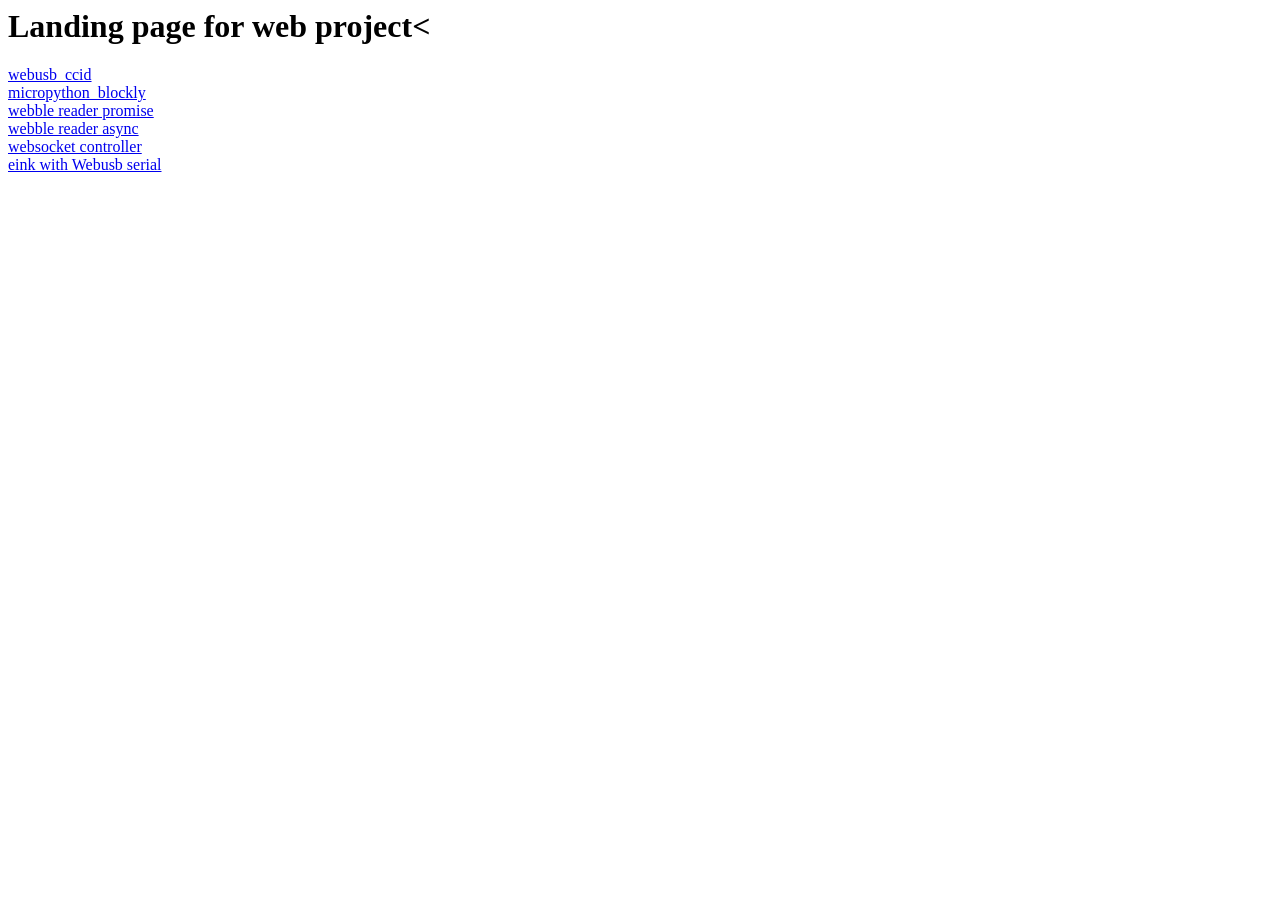
<file: index.html>
<html>
<header>
    <title>landing page for web project</title>
</header>
<body>
    <h1>Landing page for web project<</h1>
    <a href="https://oplkjhyg.github.io/webusb_ccid/">webusb_ccid</a>
    <br>
    <a href="https://oplkjhyg.github.io/micropython_blockly/">micropython_blockly</a>
    <br>
    <a href="https://oplkjhyg.github.io/webble_reader_promise/">webble reader promise</a>
    <br>
    <a href="https://oplkjhyg.github.io/webble_reader_async/">webble reader async</a>
    <br>
    <a href="https://oplkjhyg.github.io/websocket_controller/">websocket controller</a>
    <br>
    <a href="https://oplkjhyg.github.io/webusb_eink/">eink with Webusb serial</a>
</body>
</file>
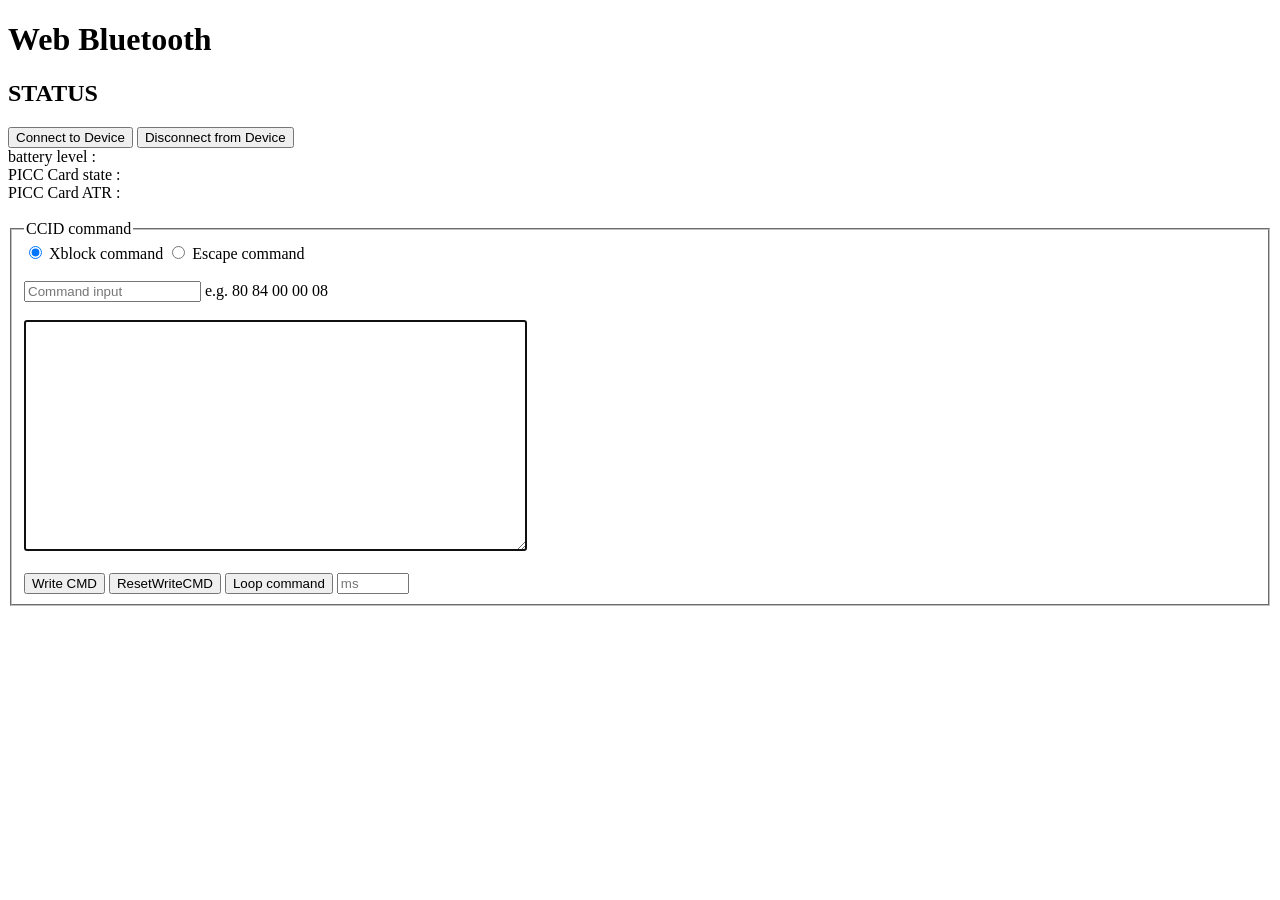
<file: webble_reader/index.html>
<!DOCTYPE html>
<html>
<head>
  <title>Web Bluetooth</title>
</head>
<body>
  <script>
    var bluetoothDevice;
    var write_cmd = null;
    var previous_cmd = 0;

    function content(divSelector, value) {
        document.getElementById(divSelector).textContent = value;
    }
    function contentChangeColor(divSelector, value) {
        document.getElementById(divSelector).style.color = value;
    }
    
    function contentAppendtoDeviceInfo(divSelector, value) {
        document.getElementById(divSelector).innerHTML +=  "<pre>" + "\n" + value + "</pre>";
    }
    
    function clearContent(divSelector) {
        document.getElementById(divSelector).innerHTML = "";
    }
    
    function buf2hex(buffer) { // buffer is an ArrayBuffer
      return [...new Uint8Array(buffer)]
          .map(x => x.toString(16).padStart(2, '0'))
          .join('');
    }
    
  
    function connectToDevice() {
      bluetoothDevice = null;
      write_cmd = null;
      navigator.bluetooth.requestDevice({ 
                                            filters: [ { namePrefix: "ACR" },],  optionalServices: ['generic_access', 'battery_service', 'device_information', '00003970-817c-48df-8db2-476a8134ede0',] })
        .then(device => {
          // Connect to the selected device and perform further operations
            bluetoothDevice = device;
            bluetoothDevice.addEventListener('gattserverdisconnected', onDisconnected);
            console.log('> Name:             ' + device.name);
            console.log('> Id:               ' + device.id);
            console.log('> Connected:        ' + device.gatt.connected);
            contentAppendtoDeviceInfo("device_info", '> Name:             ' + device.name);
            contentAppendtoDeviceInfo("device_info", '> Id:               ' + device.id);
            contentAppendtoDeviceInfo("device_info", '> Connected:        ' + device.gatt.connected);
            
            return device.gatt.connect();
            
        })
        .then(server => {
            content("connection_state", "CONNECTED");//connected will go here
            contentChangeColor("connection_state", "green");//connected will go here
            // Getting Battery Service…
            //service = server.getPrimaryService('generic_access', 'battery_service', 'device_information', '00003970-817c-48df-8db2-476a8134ede0', );
            s_battery_service = server.getPrimaryService('battery_service');
            s_generic_access =  server.getPrimaryService('generic_access');
            s_device_information =  server.getPrimaryService('device_information');
            s_card_service = server.getPrimaryService('00003970-817c-48df-8db2-476a8134ede0');
            return Promise.all([s_battery_service, s_generic_access, s_device_information, s_card_service]);
        })
        //.then(service => {
        .then(([s_battery_service, s_generic_access, s_device_information, s_card_service]) => {
            // Getting Characteristic.....
            c_battery_service = s_battery_service.getCharacteristic('battery_level');
            c_generic_access =  s_generic_access.getCharacteristics();//'gap.device_name');
            c_device_information =  s_device_information.getCharacteristics();//'model_number_string');
            c_card_notice = s_card_service.getCharacteristic('00003973-817c-48df-8db2-476a8134ede0');
            
            c_card_write_cmd = s_card_service.getCharacteristic('00003971-817c-48df-8db2-476a8134ede0');
            c_card_notice_cmd = s_card_service.getCharacteristic('00003972-817c-48df-8db2-476a8134ede0');
            
            return Promise.all([c_battery_service, c_generic_access, c_device_information, c_card_notice, c_card_write_cmd, c_card_notice_cmd]);
        })
        .then(([c_battery_service, c_generic_access, c_device_information, c_card_notice, c_card_write_cmd, c_card_notice_cmd]) => {
            // Setup notification.....
            let queue = Promise.resolve();
            c_generic_access.forEach(c_generic_access => {
                switch (c_generic_access.uuid) {
                    case BluetoothUUID.getCharacteristic('gap.appearance'):
                      queue = queue.then(_ => readAppearanceValue(c_generic_access));
                      break;

                    case BluetoothUUID.getCharacteristic('gap.device_name'):
                      queue = queue.then(_ => readDeviceNameValue(c_generic_access));
                      break;

                    case BluetoothUUID.getCharacteristic('gap.peripheral_preferred_connection_parameters'):
                      queue = queue.then(_ => readPPCPValue(c_generic_access));
                      break;
                    
                    default: console.log('> Unknown Characteristic: ' + c_generic_access.uuid);
                }
            });
            
            c_device_information.forEach(c_device_information => {
                var decoder = new TextDecoder("utf-8");
                try{
                    switch (c_device_information.uuid) {
                        case BluetoothUUID.getCharacteristic('manufacturer_name_string'):
                          queue = queue.then(_ => c_device_information.readValue()).then(value => {
                            console.log('> Manufacturer Name String: ' + decoder.decode(value));
                            contentAppendtoDeviceInfo("device_info", '> Manufacturer Name String: ' + decoder.decode(value));
                          });
                          break;

                        case BluetoothUUID.getCharacteristic('model_number_string'):
                          queue = queue.then(_ => c_device_information.readValue()).then(value => {
                            console.log('> Model Number String: ' + decoder.decode(value));
                            contentAppendtoDeviceInfo("device_info", '> Model Number String: ' + decoder.decode(value));
                          });
                          break;

                        case BluetoothUUID.getCharacteristic('hardware_revision_string'):
                          queue = queue.then(_ => c_device_information.readValue()).then(value => {
                            console.log('> Hardware Revision String: ' + decoder.decode(value));
                            contentAppendtoDeviceInfo("device_info", '> Hardware Revision String: ' + decoder.decode(value));
                          });
                          break;

                        case BluetoothUUID.getCharacteristic('firmware_revision_string'):
                          queue = queue.then(_ => c_device_information.readValue()).then(value => {
                            console.log('> Firmware Revision String: ' + decoder.decode(value));
                            contentAppendtoDeviceInfo("device_info", '> Firmware Revision String: ' + decoder.decode(value));
                          });
                          break;

                        case BluetoothUUID.getCharacteristic('software_revision_string'):
                          queue = queue.then(_ => c_device_information.readValue()).then(value => {
                            console.log('> Software Revision String: ' + decoder.decode(value));
                            contentAppendtoDeviceInfo("device_info", '> Software Revision String: ' + decoder.decode(value));
                          });
                          break;

                        case BluetoothUUID.getCharacteristic('system_id'):
                          queue = queue.then(_ => c_device_information.readValue()).then(value => {
                          try{
                                console.log('> System ID: ');
                                console.log('  > Manufacturer Identifier: ' +
                                    //padHex(value.getUint8(4)) + padHex(value.getUint8(3)) +
                                    padHex(value.getUint8(0)) + padHex(value.getUint8(1)) +
                                    padHex(value.getUint8(2)));
                                console.log('  > Organizationally Unique Identifier: ' +
                                    padHex(value.getUint8(5)) + padHex(value.getUint8(6)) +
                                    padHex(value.getUint8(7)));
                                    var output_str = '> System ID: ' + '\n' + '  > Manufacturer Identifier: ' +
                                    //padHex(value.getUint8(4)) + padHex(value.getUint8(3)) +
                                    padHex(value.getUint8(0)) + padHex(value.getUint8(1)) +
                                    padHex(value.getUint8(2)) + '\n' + '  > Organizationally Unique Identifier: ' +
                                    padHex(value.getUint8(5)) + padHex(value.getUint8(6)) +
                                    padHex(value.getUint8(7));
                                    contentAppendtoDeviceInfo("device_info", output_str);
                            }
                            catch{
                                console.log("error in getting System ID");
                            }
                                
                          });
                          break;

                        case BluetoothUUID.getCharacteristic('pnp_id'):
                          queue = queue.then(_ => c_device_information.readValue()).then(value => {
                            var output_str;
                            console.log('> PnP ID:');
                            output_str += '> PnP ID:';
                            console.log('  > Vendor ID Source: ' +
                                (value.getUint8(0) === 1 ? 'Bluetooth' : 'USB'));
                            output_str += '\n' + '  > Vendor ID Source: ' + (value.getUint8(0) === 1 ? 'Bluetooth' : 'USB');
                            if (value.getUint8(0) === 1) {
                              console.log('  > Vendor ID: ' +
                                  (value.getUint8(1) | value.getUint8(2) << 8));
                                  output_str += '\n' + '  > Vendor ID: ' + (value.getUint8(1) | value.getUint8(2) << 8) + '(0x' + (value.getUint8(1) | value.getUint8(2) << 8).toString(16) + ')' ;
                            } else {
                              console.log('  > Vendor ID: ' +
                                  getUsbVendorName(value.getUint8(1) | value.getUint8(2) << 8));
                                  output_str += '\n' + '  > Vendor ID: ' + getUsbVendorName(value.getUint8(1) | value.getUint8(2) << 8) + '(0x' + (value.getUint8(1) | value.getUint8(2) << 8).toString(16) + ')';
                            }
                            console.log('  > Product ID: ' +
                                (value.getUint8(3) | value.getUint8(4) << 8));
                            console.log('  > Product Version: ' +
                                (value.getUint8(5) | value.getUint8(6) << 8));
                                output_str += '\n' + '  > Product ID: ' + (value.getUint8(3) | value.getUint8(4) << 8) 
                                + '(0x' + (value.getUint8(3) | value.getUint8(4) << 8).toString(16) + ')' + '\n' + '  > Product Version: ' +(value.getUint8(5) | value.getUint8(6) << 8)
                                + '(0x' + (value.getUint8(5) | value.getUint8(6) << 8).toString(16) + ')';
                            contentAppendtoDeviceInfo("device_info",output_str);
                          });
                          break;

                        default: console.log('> Unknown Characteristic: ' + c_device_information.uuid);
                    }
                }
                catch{
                    console.log('oh no');
                }
            });
            
            n_battery_service = c_battery_service.startNotifications();
            n_card_notice = c_card_notice.startNotifications();
            n_card_notice_cmd = c_card_notice_cmd.startNotifications();
            write_cmd = c_card_write_cmd;
            return Promise.all([n_battery_service, n_card_notice, n_card_notice_cmd]);
        })
        .then(([n_battery_service, n_card_notice, n_card_notice_cmd]) => {
            // Set up event listener for when characteristic value changes.
            n_battery_service.addEventListener('characteristicvaluechanged',
                                            handleBatteryLevelChanged);
            
            n_card_notice.addEventListener('characteristicvaluechanged',
                                            handleCardTapNoticeChanged);
            n_card_notice_cmd.addEventListener('characteristicvaluechanged',
                                            handleCardCMDNoticeChanged);
            // Reading Battery Level…
            return n_battery_service.readValue();
        })
        .then(value => {
            //console.log(`Battery percentage is ${value.getUint8(0)}`);
        })
        .catch(error => {
          console.log('Error: ' + error);
          bluetoothDevice.addEventListener('gattserverdisconnected', onDisconnected);
          console.error('Error: ' + error);
          content("connection_state", "DISCONNECTED");//disconnected will go here
          contentChangeColor("connection_state", "red");
          console.log('> Bluetooth Device is already disconnected');
        });
        
        
        function handleBatteryLevelChanged(event) {
          const batteryLevel = event.target.value.getUint8(0);
          content("battery_lv", ("battery level    : " +batteryLevel));
          console.log('Battery percentage is ' + batteryLevel);
        }
        
        function handleCardTapNoticeChanged(event) {
          var decoder = new TextDecoder("utf-8");
          
          const cardTaped = buf2hex(event.target.value.buffer);
          console.log(cardTaped);
          console.log(cardTaped == "5002");
          if(cardTaped == "5002"){
            content("card_taped", ("PICC Card state       : " + "ABSENT"));
            console.log('PICC Card is ' + "ABSENT");
          }
          else if(cardTaped == "5003"){
            content("card_taped", ("PICC Card state       : " + "PRESENT"));
            console.log('PICC Card is ' + "PRESENT");
            // get ATR with hardcode power on
            var power_on_buff = new ArrayBuffer(19);
            const uint8_power_on_buff = new Uint8Array(power_on_buff);
            uint8_power_on_buff.set([0x55, 0x00, 0x00, 0x0A, 0x00, 0x00, 0x00, 0x62, 0x00, 0x00, 0x00, 0x00, 0x00, 0x01, 0x00, 0x00, 0x00, 0x69, 0xAA]);
            previous_cmd = 0x62;
            write_cmd.writeValueWithoutResponse(uint8_power_on_buff,response = 'never');
          
          }
          
        }
        
        function handleCardCMDNoticeChanged(event) {
          var decoder = new TextDecoder("utf-8");
          var uint8_buf = new Uint8Array(event.target.value.buffer);
          var cardTaped = "";
          var txt = document.getElementById('CCID_log');
          console.log(uint8_buf);
          
          for(var i=7; i < uint8_buf.length-2;i++){ // this is hardcode just chop the header and footer
            cardTaped += uint8_buf[i].toString(16).padStart(2, '0').toUpperCase() + " ";
            //console.log(uint8_buf[i].toString(16).padStart(2, '0').toUpperCase() + " ");
          }
          txt.value += cardTaped +'\n';
          document.getElementById("CCID_log").scrollTop = document.getElementById("CCID_log").scrollHeight;
          
          if(txt.value.split("\n").length >3000){
            txt.value = "";
          }
          
          console.log(uint8_buf[7] == 0x80);
          console.log(uint8_buf[7]);
          if(uint8_buf[7] == 0x80 && previous_cmd == 0x62){
              cardTaped = "";
              for(var i=17; i < uint8_buf.length-2;i++){ // this is hardcode
                cardTaped += uint8_buf[i].toString(16).padStart(2, '0').toUpperCase() + " ";
                //console.log(uint8_buf[i].toString(16).padStart(2, '0').toUpperCase() + " ");
              }
              content("card_atr", "PICC Card ATR          : "+ cardTaped);
          }
          
        }
    }
    
    function readAppearanceValue(characteristic) {
      return characteristic.readValue().then(value => {
        console.log('> Appearance: ' +
            getDeviceType(value.getUint16(0, true /* Little Endian */)));
            contentAppendtoDeviceInfo("device_info", '> Appearance: ' + getDeviceType(value.getUint16(0, true /* Little Endian */)));
      });
    }

    function readDeviceNameValue(characteristic) {
      return characteristic.readValue().then(value => {
        console.log('> Device Name: ' + new TextDecoder().decode(value));
        contentAppendtoDeviceInfo("device_info", '> Device Name: ' + new TextDecoder().decode(value));
      });
    }

    function readPPCPValue(characteristic) {
      return characteristic.readValue().then(value => {
        console.log('> Peripheral Preferred Connection Parameters: ');
        console.log('  > Minimum Connection Interval: ' +
            (value.getUint8(0) | value.getUint8(1) << 8) * 1.25 + 'ms');
        console.log('  > Maximum Connection Interval: ' +
            (value.getUint8(2) | value.getUint8(3) << 8) * 1.25 + 'ms');
        console.log('  > Latency: ' +
            (value.getUint8(4) | value.getUint8(5) << 8) + 'ms');
        console.log('  > Connection Supervision Timeout Multiplier: ' +
            (value.getUint8(6) | value.getUint8(7) << 8));
            
            var output_str = '> Peripheral Preferred Connection Parameters: ' + '\n' + '  > Minimum Connection Interval: ' +
            (value.getUint8(0) | value.getUint8(1) << 8) * 1.25 + 'ms' + '\n' + '  > Maximum Connection Interval: ' +
            (value.getUint8(2) | value.getUint8(3) << 8) * 1.25 + 'ms' + '\n' + '  > Latency: ' +
            (value.getUint8(4) | value.getUint8(5) << 8) + 'ms' + '\n' + '  > Connection Supervision Timeout Multiplier: ' +
            (value.getUint8(6) | value.getUint8(7) << 8);
            contentAppendtoDeviceInfo("device_info", output_str);
      });
    }
    
    function onDisconnectButtonClick() {
      if (!bluetoothDevice) {
        return;
      }
      console.log('Disconnecting from Bluetooth Device...');
      if (bluetoothDevice.gatt.connected) {
        bluetoothDevice.gatt.disconnect();
      } else {
        content("connection_state", "DISCONNECTED");//disconnected will go here
        contentChangeColor("connection_state", "red");
        console.log('> Bluetooth Device is already disconnected');
      }
    }
    
    function onDisconnected(event) {
      // Object event.target is Bluetooth Device getting disconnected.
      console.log('> Bluetooth Device disconnected');
      content("connection_state", "DISCONNECTED");//disconnected will go here
      contentChangeColor("connection_state", "red");
      clearContent("device_info");
      if(cmd_interval_id != null){
          clearInterval(cmd_interval_id);
          cmd_interval_id = null;
          document.getElementById("loopButton").innerHTML = "Loop command";
      }
    }
    
    function getDeviceType(value) {
      // Check out page source to see what valueToDeviceType object is.
      return value +
          (value in valueToDeviceType ? ' (' + valueToDeviceType[value] + ')' : '');
    }
    
    function padHex(value) {
      return ('00' + value.toString(16).toUpperCase()).slice(-2);
    }

    function getUsbVendorName(value) {
      // Check out page source to see what valueToUsbVendorName object is.
      return value +
          (value in valueToUsbVendorName ? ' (' + valueToUsbVendorName[value] + ')' : '');
    }
    const fromHexString = (hexString) =>
      Uint8Array.from(hexString.match(/.{1,2}/g).map((byte) => parseInt(byte, 16)));

    const toHexString = (bytes) =>
      bytes.reduce((str, byte) => str + byte.toString(16).padStart(2, '0'), '');
      
    function resetWriteCMD(){
        if(write_cmd != null)
        {
            const buffer = new ArrayBuffer(1);
            buffer[0] = 0x55;
            console.log(buffer);
            write_cmd.writeValueWithoutResponse(buffer,response = 'never');
        }
        else{
            alert("Please connect to device");
        }
    }
    function sendWriteCMD(cmd){
        if(write_cmd != null)
        {
            /*const buffer = new ArrayBuffer(1);
            buffer[0] = 0x55;
            console.log(buffer);*/
            //write_cmd.writeValueWithoutResponse(buffer,response = 'never');
            try{
                var ccid_cmd = document.getElementById("CCID_cmd_in").value;
                const cmdTypeRadio = document.getElementsByName("commandType");
                var output_data = null;
                for(var i = 0; i< cmdTypeRadio.length; i++)
                {
                    if(cmdTypeRadio[i].value == "xblk" && cmdTypeRadio[i].checked == true)
                    {
                        output_data = construct_CCID_Xblk(ccid_cmd.replace(/\s/g, ''));
                    }
                    else if(cmdTypeRadio[i].value == "esc" && cmdTypeRadio[i].checked == true)
                    {
                        output_data = construct_CCID_Esc(ccid_cmd.replace(/\s/g, ''));
                    }
                }
                
                
                output_data = construct_ble_header(output_data);
                output_data = construct_ble_footer(output_data);
                write_cmd.writeValueWithoutResponse(fromHexString(output_data).buffer,response = 'never');
                console.log(output_data);
                console.log(fromHexString(output_data).buffer);
                //console.log(output_data);
                /*console.log(ccid_cmd.replace(/\s/g, ''));
                console.log(fromHexString(ccid_cmd.replace(/\s/g, '')));
                const byteArray = new TextEncoder().encode(ccid_cmd.replace(/\s/g, ''));
                console.log(byteArray);
                const ccid_buf = byteArray.buffer;
                console.log(ccid_buf);*/
            }
            catch{
                alert("Please input command with space in between e.g. 80 84 00 00 08");
            }
                
        }
        else{
            alert("Please connect to device");
             if(cmd_interval_id != null){
                clearInterval(cmd_interval_id);
                cmd_interval_id = null;
                document.getElementById("loopButton").innerHTML = "Loop command";
            }
        }
    }
    
    function construct_ble_header(cmd){
        var ble_header = "";
        ble_header += "55";
        if(1){ //slot
            ble_header += "00";
        }
        else{
            ble_header += "01";
        }
        
        var size_of_cmd = cmd.length/2;
        console.log(size_of_cmd);
        for(var i=1;i>=0;i--){
            ble_header += (((size_of_cmd) >> (8*i)) & 0xff).toString(16).padStart(2, '0').toUpperCase();
            
        }
        ble_header += "00";//reader seq
        
        ble_header += "00";//host seq
        
        if(1){ //enc??
            ble_header += "00";
        }
        else{
            ble_header += "01";
        }
        return ble_header+cmd;
    }
    var ccid_seq=0;
    function construct_CCID_Xblk(cmd){
        var ccid_header = "";
        ccid_header += "6F";
        previous_cmd = 0x6f;
        var size_of_cmd = cmd.length/2;
        for(var i=0;i<4;i++){
            ccid_header += (((size_of_cmd) >> (8*i)) & 0xff).toString(16).padStart(2, '0').toUpperCase();
            
        }
        ccid_header += "00";
        ccid_header += (ccid_seq & 0xff).toString(16).padStart(2, '0').toUpperCase();
        ccid_seq +=1;
        ccid_header += "00";
        ccid_header += "00";
        ccid_header += "00";
        return ccid_header+cmd;
    }
    
    function construct_CCID_Esc(cmd){
        var ccid_header = "";
        ccid_header += "6B";
        previous_cmd = 0x6b;
        var size_of_cmd = cmd.length/2;
        for(var i=0;i<4;i++){
            ccid_header += (((size_of_cmd) >> (8*i)) & 0xff).toString(16).padStart(2, '0').toUpperCase();
            
        }
        ccid_header += "00";
        ccid_header += (ccid_seq & 0xff).toString(16).padStart(2, '0').toUpperCase();
        ccid_seq +=1;
        ccid_header += "00";
        ccid_header += "00";
        ccid_header += "00";
        return ccid_header+cmd;
    }
    
    function construct_ble_footer(cmd){
        var ble_footer = "";
        var cmd_array = fromHexString(cmd);
        var checksum = 0;
        for(var i = 1; i< ((cmd.length/2));i++){
            checksum^=cmd_array[i];
        }
        ble_footer += checksum.toString(16).padStart(2, '0').toUpperCase();
        ble_footer += "AA";
        
        return cmd+ble_footer;
    }
    
  </script>
  <script>
      async function onRSSIButtonClick() {
      let filters = [];

      /*let filterName = document.querySelector('#name').value;
      if (filterName) {
        filters.push({name: filterName});
      }*/

      let filterNamePrefix = "ACR" ;//document.querySelector('#namePrefix').value;
      if (filterNamePrefix) {
        filters.push({namePrefix: filterNamePrefix});
      }

      let options = {};
      if (0){//document.querySelector('#allAdvertisements').checked) {
        options.acceptAllAdvertisements = true;
      } else {
        options.filters = filters;
      }

      try {
        console.log('Requesting Bluetooth Scan with options: ' + JSON.stringify(options));
        const scan = await navigator.bluetooth.requestLEScan(options);

        console.log('Scan started with:');
        console.log(' acceptAllAdvertisements: ' + scan.acceptAllAdvertisements);
        console.log(' active: ' + scan.active);
        console.log(' keepRepeatedDevices: ' + scan.keepRepeatedDevices);
        console.log(' filters: ' + JSON.stringify(scan.filters));

        navigator.bluetooth.addEventListener('advertisementreceived', event => {
          console.log('Advertisement received.');
          console.log('  Device Name: ' + event.device.name);
          console.log('  Device ID: ' + event.device.id);
          console.log('  RSSI: ' + event.rssi);
          console.log('  TX Power: ' + event.txPower);
          console.log('  UUIDs: ' + event.uuids);
          /*event.manufacturerData.forEach((valueDataView, key) => {
            logDataView('Manufacturer', key, valueDataView);
          });*/
          /*event.serviceData.forEach((valueDataView, key) => {
            logDataView('Service', key, valueDataView);
          });*/
        });

        setTimeout(stopScan, 10000);
        function stopScan() {
          console.log('Stopping scan...');
          scan.stop();
          console.log('Stopped.  scan.active = ' + scan.active);
        }
      } catch(error)  {
        console.log('Argh! ' + error);
      }
    }

    /* Utils */

    const logDataView = (labelOfDataSource, key, valueDataView) => {
      const hexString = [...new Uint8Array(valueDataView.buffer)].map(b => {
        return b.toString(16).padStart(2, '0');
      }).join(' ');
      const textDecoder = new TextDecoder('ascii');
      const asciiString = textDecoder.decode(valueDataView.buffer);
      console.log(`  ${labelOfDataSource} Data: ` + key +
          '\n    (Hex) ' + hexString +
          '\n    (ASCII) ' + asciiString);
    };
    var cmd_interval_id = null;
    function LoopCMD(){
        if(cmd_interval_id == null){
            cmd_interval_id = setInterval(sendWriteCMD,document.getElementById("loop_interval").value);
            document.getElementById("loopButton").innerHTML = "Stop command";
        }
        else{
            clearInterval(cmd_interval_id);
            cmd_interval_id = null;
            document.getElementById("loopButton").innerHTML = "Loop command";
        }
    }
  </script>
  <h1>Web Bluetooth</h1>
  <h2 id="connection_state">STATUS</h2>
  <button onclick="connectToDevice()">Connect to Device</button>
  <button onclick="onDisconnectButtonClick()">Disconnect from Device</button>
  <br>
  <div id="battery_lv">battery level               : </div>
  <div id="card_taped">PICC Card state                 : </div>
  <div id="card_atr">PICC Card ATR                : </div>
  <br>
  <fieldset>
    <legend>CCID command</legend>
    <div>
      <input type="radio" id="xblockCMD" name="commandType" value="xblk" checked/>
      <label for="xblockCMD">Xblock command</label>

      <input type="radio" id="escCMD" name="commandType" value="esc" />
      <label for="escCMD">Escape command</label>
    </div>
    <br>
    <input type="text" placeholder="Command input" id="CCID_cmd_in">
    <a> e.g. 80 84 00 00 08 </a>
    <br>
    <br>
    <textarea id='CCID_log' rows=15 cols=60 autofocus></textarea>
    <br>
    <br>

    <button onclick="sendWriteCMD()" id="CCIDsubmit">Write CMD</button>
    <button onclick="resetWriteCMD()">ResetWriteCMD</button>
    <button onclick="LoopCMD()" id="loopButton">Loop command</button>
    <input type="number" placeholder="ms" id="loop_interval" min="10" max="10000">
  </fieldset>
  <br>
  <br>
  <!-- <button> onclick="onRSSIButtonClick()">GET RSSI</button> -->
  <div id="device_info"></div>
  <script>
        const valueToDeviceType = {
             0: 'Unknown',
            64: 'Generic Phone',
           128: 'Generic Computer',
           192: 'Generic Watch',
           193: 'Watch: Sports Watch',
           256: 'Generic Clock',
           320: 'Generic Display',
           384: 'Generic Remote Control',
           448: 'Generic Eye-glasses',
           512: 'Generic Tag',
           576: 'Generic Keyring',
           640: 'Generic Media Player',
           704: 'Generic Barcode Scanner',
           768: 'Generic Thermometer',
           769: 'Thermometer: Ear',
           832: 'Generic Heart rate Sensor',
           833: 'Heart Rate Sensor: Heart Rate Belt',
           896: 'Generic Blood Pressure',
           897: 'Blood Pressure: Arm',
           898: 'Blood Pressure: Wrist',
           960: 'Human Interface Device (HID)',
           961: 'Keyboard',
           962: 'Mouse',
           963: 'Joystick',
           964: 'Gamepad',
           965: 'Digitizer Tablet',
           966: 'Card Reader',
           967: 'Digital Pen',
           968: 'Barcode Scanner',
          1024: 'Generic Glucose Meter',
          1088: 'Generic: Running Walking Sensor',
          1089: 'Running Walking Sensor: In-Shoe',
          1090: 'Running Walking Sensor: On-Shoe',
          1091: 'Running Walking Sensor: On-Hip',
          1152: 'Generic: Cycling',
          1153: 'Cycling: Cycling Computer',
          1154: 'Cycling: Speed Sensor',
          1155: 'Cycling: Cadence Sensor',
          1156: 'Cycling: Power Sensor',
          1157: 'Cycling: Speed and Cadence Sensor',
          3136: 'Generic: Pulse Oximeter',
          3137: 'Fingertip',
          3138: 'Wrist Worn',
          3200: 'Generic: Weight Scale',
          5184: 'Generic: Outdoor Sports Activity',
          5185: 'Location Display Device',
          5186: 'Location and Navigation Display Device',
          5187: 'Location Pod',
          5188: 'Location and Navigation Pod',
          5696: 'Generic: Environmental Sensor',
        };
    </script>
    <script>
    /* Source: http://pcidatabase.com/vendors.php */
    const valueToUsbVendorName = {
      0x0033: "Paradyne Corp.",
      0x003D: "master",
      0x0070: "Hauppauge Computer Works Inc.",
      0x0100: "USBPDO-8",
      0x0123: "General Dynamics",
      0x0315: "SK - Electronics Co., Ltd.",
      0x0402: "Acer aspire one",
      0x046D: "Logitech Inc.",
      0x0483: "UPEK",
      0x04A9: "Canon",
      0x04B3: "IBM",
      0x04D9: "Filco",
      0x04F2: "Chicony Electronics Co.",
      0x051D: "ACPI\VEN_INT&DEV_33A0",
      0x0529: "Aladdin E-Token",
      0x0553: "Aiptek USA",
      0x058f: "Alcor Micro Corp.",
      0x0590: "Omron Corp",
      0x05ac: "Apple Inc.",
      0x05E1: "D-MAX",
      0x064e: "SUYIN Corporation",
      0x067B: "Prolific Technology Inc.",
      0x06FE: "Acresso Software Inc.",
      0x0711: "SIIG, Inc.",
      0x093a: "KYE Systems Corp. / Pixart Imaging",
      0x096E: "USB Rockey dongle from Feitain",
      0x0A5C: "Broadcom Corporation",
      0x0A89: "BREA Technologies Inc.",
      0x0A92: "Egosys, Inc.",
      0x0AC8: "ASUS",
      0x0b05: "Toshiba Bluetooth RFBUS, RFCOM, RFHID",
      0x0c45: "Microdia Ltd.",
      0x0cf3: "TP-Link",
      0x0D2E: "Feedback Instruments Ltd.",
      0x0D8C: "C-Media Electronics, Inc.",
      0x0DF6: "Sitecom",
      0x0E11: "Compaq Computer Corp.",
      0x0E8D: "MediaTek Inc.",
      0x1000: "LSI Logic",
      0x1001: "Kolter Electronic - Germany",
      0x1002: "Advanced Micro Devices, Inc.",
      0x1003: "ULSI",
      0x1004: "VLSI Technology",
      0x1006: "Reply Group",
      0x1007: "Netframe Systems Inc.",
      0x1008: "Epson",
      0x100A: "Ãâas Ltd. de Phoenix del ÃÆ de TecnologÃÆ",
      0x100B: "National Semiconductors",
      0x100C: "Tseng Labs",
      0x100D: "AST Research",
      0x100E: "Weitek",
      0x1010: "Video Logic Ltd.",
      0x1011: "Digital Equipment Corporation",
      0x1012: "Micronics Computers Inc.",
      0x1013: "Cirrus Logic",
      0x1014: "International Business Machines Corp.",
      0x1016: "Fujitsu ICL Computers",
      0x1017: "Spea Software AG",
      0x1018: "Unisys Systems",
      0x1019: "Elitegroup Computer System",
      0x101A: "NCR Corporation",
      0x101B: "Vitesse Semiconductor",
      0x101E: "American Megatrends Inc.",
      0x101F: "PictureTel Corp.",
      0x1020: "Hitachi Computer Electronics",
      0x1021: "Oki Electric Industry",
      0x1022: "Advanced Micro Devices",
      0x1023: "TRIDENT MICRO",
      0x1025: "Acer Incorporated",
      0x1028: "Dell Inc.",
      0x102A: "LSI Logic Headland Division",
      0x102B: "Matrox Electronic Systems Ltd.",
      0x102C: "Asiliant (Chips And Technologies)",
      0x102D: "Wyse Technology",
      0x102E: "Olivetti Advanced Technology",
      0x102F: "Toshiba America",
      0x1030: "TMC Research",
      0x1031: "miro Computer Products AG",
      0x1033: "NEC Electronics",
      0x1034: "Burndy Corporation",
      0x1036: "Future Domain",
      0x1037: "Hitachi Micro Systems Inc",
      0x1038: "AMP Incorporated",
      0x1039: "Silicon Integrated Systems",
      0x103A: "Seiko Epson Corporation",
      0x103B: "Tatung Corp. Of America",
      0x103C: "Hewlett-Packard",
      0x103E: "Solliday Engineering",
      0x103F: "Logic Modeling",
      0x1041: "Computrend",
      0x1043: "Asustek Computer Inc.",
      0x1044: "Distributed Processing Tech",
      0x1045: "OPTi Inc.",
      0x1046: "IPC Corporation LTD",
      0x1047: "Genoa Systems Corp.",
      0x1048: "ELSA GmbH",
      0x1049: "Fountain Technology",
      0x104A: "STMicroelectronics",
      0x104B: "Mylex / Buslogic",
      0x104C: "Texas Instruments",
      0x104D: "Sony Corporation",
      0x104E: "Oak Technology",
      0x104F: "Co-Time Computer Ltd.",
      0x1050: "Winbond Electronics Corp.",
      0x1051: "Anigma Corp.",
      0x1053: "Young Micro Systems",
      0x1054: "Hitachi Ltd",
      0x1055: "Standard Microsystems Corp.",
      0x1056: "ICL",
      0x1057: "Motorola",
      0x1058: "Electronics & Telecommunication Res",
      0x1059: "Kontron Canada",
      0x105A: "Promise Technology",
      0x105B: "Mobham chip",
      0x105C: "Wipro Infotech Limited",
      0x105D: "Number Nine Visual Technology",
      0x105E: "Vtech Engineering Canada Ltd.",
      0x105F: "Infotronic America Inc.",
      0x1060: "United Microelectronics",
      0x1061: "8x8 Inc.",
      0x1062: "Maspar Computer Corp.",
      0x1063: "Ocean Office Automation",
      0x1064: "Alcatel Cit",
      0x1065: "Texas Microsystems",
      0x1066: "Picopower Technology",
      0x1067: "Mitsubishi Electronics",
      0x1068: "Diversified Technology",
      0x106A: "Aten Research Inc.",
      0x106B: "Apple Inc.",
      0x106C: "Hyundai Electronics America",
      0x106D: "Sequent Computer Systems",
      0x106E: "DFI Inc.",
      0x106F: "City Gate Development LTD",
      0x1070: "Daewoo Telecom Ltd.",
      0x1071: "Mitac",
      0x1072: "GIT Co. Ltd.",
      0x1073: "Yamaha Corporation",
      0x1074: "Nexgen Microsystems",
      0x1075: "Advanced Integration Research",
      0x1077: "QLogic Corporation",
      0x1078: "Cyrix Corporation",
      0x1079: "I-Bus",
      0x107A: "Networth controls",
      0x107B: "Gateway 2000",
      0x107C: "Goldstar Co. Ltd.",
      0x107D: "Leadtek Research",
      0x107E: "Testernec",
      0x107F: "Data Technology Corporation",
      0x1080: "Cypress Semiconductor",
      0x1081: "Radius Inc.",
      0x1082: "EFA Corporation Of America",
      0x1083: "Forex Computer Corporation",
      0x1084: "Parador",
      0x1085: "Tulip Computers Int'l BV",
      0x1086: "J. Bond Computer Systems",
      0x1087: "Cache Computer",
      0x1088: "Microcomputer Systems (M) Son",
      0x1089: "Data General Corporation",
      0x108A: "SBS Operations",
      0x108C: "Oakleigh Systems Inc.",
      0x108D: "Olicom",
      0x108E: "Sun Microsystems",
      0x108F: "Systemsoft Corporation",
      0x1090: "Encore Computer Corporation",
      0x1091: "Intergraph Corporation",
      0x1092: "Diamond Computer Systems",
      0x1093: "National Instruments",
      0x1094: "Apostolos",
      0x1095: "Silicon Image, Inc.",
      0x1096: "Alacron",
      0x1097: "Appian Graphics",
      0x1098: "Quantum Designs Ltd.",
      0x1099: "Samsung Electronics Co. Ltd.",
      0x109A: "Packard Bell",
      0x109B: "Gemlight Computer Ltd.",
      0x109C: "Megachips Corporation",
      0x109D: "Zida Technologies Ltd.",
      0x109E: "Brooktree Corporation",
      0x109F: "Trigem Computer Inc.",
      0x10A0: "Meidensha Corporation",
      0x10A1: "Juko Electronics Inc. Ltd.",
      0x10A2: "Quantum Corporation",
      0x10A3: "Everex Systems Inc.",
      0x10A4: "Globe Manufacturing Sales",
      0x10A5: "Racal Interlan",
      0x10A8: "Sierra Semiconductor",
      0x10A9: "Silicon Graphics",
      0x10AB: "Digicom",
      0x10AC: "Honeywell IASD",
      0x10AD: "Winbond Systems Labs",
      0x10AE: "Cornerstone Technology",
      0x10AF: "Micro Computer Systems Inc.",
      0x10B0: "Gainward GmbH",
      0x10B1: "Cabletron Systems Inc.",
      0x10B2: "Raytheon Company",
      0x10B3: "Databook Inc.",
      0x10B4: "STB Systems",
      0x10B5: "PLX Technology Inc.",
      0x10B6: "Madge Networks",
      0x10B7: "3Com Corporation",
      0x10B8: "Standard Microsystems Corporation",
      0x10B9: "Ali Corporation",
      0x10BA: "Mitsubishi Electronics Corp.",
      0x10BB: "Dapha Electronics Corporation",
      0x10BC: "Advanced Logic Research Inc.",
      0x10BD: "Surecom Technology",
      0x10BE: "Tsenglabs International Corp.",
      0x10BF: "MOST Corp.",
      0x10C0: "Boca Research Inc.",
      0x10C1: "ICM Corp. Ltd.",
      0x10C2: "Auspex Systems Inc.",
      0x10C3: "Samsung Semiconductors",
      0x10C4: "Award Software Int'l Inc.",
      0x10C5: "Xerox Corporation",
      0x10C6: "Rambus Inc.",
      0x10C8: "Neomagic Corporation",
      0x10C9: "Dataexpert Corporation",
      0x10CA: "Fujitsu Siemens",
      0x10CB: "Omron Corporation",
      0x10CD: "Advanced System Products",
      0x10CF: "Fujitsu Ltd.",
      0x10D1: "Future+ Systems",
      0x10D2: "Molex Incorporated",
      0x10D3: "Jabil Circuit Inc.",
      0x10D4: "Hualon Microelectronics",
      0x10D5: "Autologic Inc.",
      0x10D6: "Wilson .co .ltd",
      0x10D7: "BCM Advanced Research",
      0x10D8: "Advanced Peripherals Labs",
      0x10D9: "Macronix International Co. Ltd.",
      0x10DB: "Rohm Research",
      0x10DC: "CERN-European Lab. for Particle Physics",
      0x10DD: "Evans & Sutherland",
      0x10DE: "NVIDIA",
      0x10DF: "Emulex Corporation",
      0x10E1: "Tekram Technology Corp. Ltd.",
      0x10E2: "Aptix Corporation",
      0x10E3: "Tundra Semiconductor Corp.",
      0x10E4: "Tandem Computers",
      0x10E5: "Micro Industries Corporation",
      0x10E6: "Gainbery Computer Products Inc.",
      0x10E7: "Vadem",
      0x10E8: "Applied Micro Circuits Corp.",
      0x10E9: "Alps Electronic Corp. Ltd.",
      0x10EA: "Tvia, Inc.",
      0x10EB: "Artist Graphics",
      0x10EC: "Realtek Semiconductor Corp.",
      0x10ED: "Ascii Corporation",
      0x10EE: "Xilinx Corporation",
      0x10EF: "Racore Computer Products",
      0x10F0: "Curtiss-Wright Controls Embedded Computing",
      0x10F1: "Tyan Computer",
      0x10F2: "Achme Computer Inc. - GONE !!!!",
      0x10F3: "Alaris Inc.",
      0x10F4: "S-Mos Systems",
      0x10F5: "NKK Corporation",
      0x10F6: "Creative Electronic Systems SA",
      0x10F7: "Matsushita Electric Industrial Corp.",
      0x10F8: "Altos India Ltd.",
      0x10F9: "PC Direct",
      0x10FA: "Truevision",
      0x10FB: "Thesys Microelectronic's",
      0x10FC: "I-O Data Device Inc.",
      0x10FD: "Soyo Technology Corp. Ltd.",
      0x10FE: "Fast Electronic GmbH",
      0x10FF: "Ncube",
      0x1100: "Jazz Multimedia",
      0x1101: "Initio Corporation",
      0x1102: "Creative Technology LTD.",
      0x1103: "HighPoint Technologies, Inc.",
      0x1104: "Rasterops",
      0x1105: "Sigma Designs Inc.",
      0x1106: "VIA Technologies, Inc.",
      0x1107: "Stratus Computer",
      0x1108: "Proteon Inc.",
      0x1109: "Adaptec/Cogent Data Technologies",
      0x110A: "Siemens AG",
      0x110B: "Chromatic Research Inc",
      0x110C: "Mini-Max Technology Inc.",
      0x110D: "ZNYX Corporation",
      0x110E: "CPU Technology",
      0x110F: "Ross Technology",
      0x1112: "Osicom Technologies Inc.",
      0x1113: "Accton Technology Corporation",
      0x1114: "Atmel Corp.",
      0x1116: "Data Translation, Inc.",
      0x1117: "Datacube Inc.",
      0x1118: "Berg Electronics",
      0x1119: "ICP vortex Computersysteme GmbH",
      0x111A: "Efficent Networks",
      0x111C: "Tricord Systems Inc.",
      0x111D: "Integrated Device Technology Inc.",
      0x111F: "Precision Digital Images",
      0x1120: "EMC Corp.",
      0x1121: "Zilog",
      0x1123: "Excellent Design Inc.",
      0x1124: "Leutron Vision AG",
      0x1125: "Eurocore/Vigra",
      0x1127: "FORE Systems",
      0x1129: "Firmworks",
      0x112A: "Hermes Electronics Co. Ltd.",
      0x112C: "Zenith Data Systems",
      0x112D: "Ravicad",
      0x112E: "Infomedia",
      0x1130: "Computervision",
      0x1131: "NXP Semiconductors N.V.",
      0x1132: "Mitel Corp.",
      0x1133: "Eicon Networks Corporation",
      0x1134: "Mercury Computer Systems Inc.",
      0x1135: "Fuji Xerox Co Ltd",
      0x1136: "Momentum Data Systems",
      0x1137: "Cisco Systems Inc",
      0x1138: "Ziatech Corporation",
      0x1139: "Dynamic Pictures Inc",
      0x113A: "FWB Inc",
      0x113B: "Network Computing Devices",
      0x113C: "Cyclone Microsystems Inc.",
      0x113D: "Leading Edge Products Inc",
      0x113E: "Sanyo Electric Co",
      0x113F: "Equinox Systems",
      0x1140: "Intervoice Inc",
      0x1141: "Crest Microsystem Inc",
      0x1142: "Alliance Semiconductor",
      0x1143: "Netpower Inc",
      0x1144: "Cincinnati Milacron",
      0x1145: "Workbit Corp",
      0x1146: "Force Computers",
      0x1147: "Interface Corp",
      0x1148: "Marvell Semiconductor Germany GmbH",
      0x1149: "Win System Corporation",
      0x114A: "VMIC",
      0x114B: "Canopus corporation",
      0x114C: "Annabooks",
      0x114D: "IC Corporation",
      0x114E: "Nikon Systems Inc",
      0x114F: "Digi International",
      0x1150: "Thinking Machines Corporation",
      0x1151: "JAE Electronics Inc.",
      0x1153: "Land Win Electronic Corp",
      0x1154: "Melco Inc",
      0x1155: "Pine Technology Ltd",
      0x1156: "Periscope Engineering",
      0x1157: "Avsys Corporation",
      0x1158: "Voarx R&D Inc",
      0x1159: "Mutech",
      0x115A: "Harlequin Ltd",
      0x115B: "Parallax Graphics",
      0x115C: "Photron Ltd.",
      0x115D: "Xircom",
      0x115E: "Peer Protocols Inc",
      0x115F: "Maxtor Corporation",
      0x1160: "Megasoft Inc",
      0x1161: "PFU Ltd",
      0x1162: "OA Laboratory Co Ltd",
      0x1163: "mohamed alsherif",
      0x1164: "Advanced Peripherals Tech",
      0x1165: "Imagraph Corporation",
      0x1166: "Broadcom / ServerWorks",
      0x1167: "Mutoh Industries Inc",
      0x1168: "Thine Electronics Inc",
      0x1169: "Centre f/Dev. of Adv. Computing",
      0x116A: "Luminex Software, Inc",
      0x116B: "Connectware Inc",
      0x116C: "Intelligent Resources",
      0x116E: "Electronics for Imaging",
      0x1170: "Inventec Corporation",
      0x1172: "Altera Corporation",
      0x1173: "Adobe Systems",
      0x1174: "Bridgeport Machines",
      0x1175: "Mitron Computer Inc.",
      0x1176: "SBE",
      0x1177: "Silicon Engineering",
      0x1178: "Alfa Inc",
      0x1179: "Toshiba corporation",
      0x117A: "A-Trend Technology",
      0x117B: "LG (Lucky Goldstar) Electronics Inc.",
      0x117C: "Atto Technology",
      0x117D: "Becton & Dickinson",
      0x117E: "T/R Systems",
      0x117F: "Integrated Circuit Systems",
      0x1180: "RicohCompany,Ltd.",
      0x1183: "Fujikura Ltd",
      0x1184: "Forks Inc",
      0x1185: "Dataworld",
      0x1186: "D-Link System Inc",
      0x1187: "Philips Healthcare",
      0x1188: "Shima Seiki Manufacturing Ltd.",
      0x1189: "Matsushita Electronics",
      0x118A: "Hilevel Technology",
      0x118B: "Hypertec Pty Ltd",
      0x118C: "Corollary Inc",
      0x118D: "BitFlow Inc",
      0x118E: "Hermstedt AG",
      0x118F: "Green Logic",
      0x1190: "Tripace",
      0x1191: "Acard Technology Corp.",
      0x1192: "Densan Co. Ltd",
      0x1194: "Toucan Technology",
      0x1195: "Ratoc System Inc",
      0x1196: "Hytec Electronics Ltd",
      0x1197: "Gage Applied Technologies",
      0x1198: "Lambda Systems Inc",
      0x1199: "Attachmate Corp.",
      0x119A: "Mind/Share Inc.",
      0x119B: "Omega Micro Inc.",
      0x119C: "Information Technology Inst.",
      0x119D: "Bug Sapporo Japan",
      0x119E: "Fujitsu Microelectronics Ltd.",
      0x119F: "Bull Hn Information Systems",
      0x11A1: "Hamamatsu Photonics K.K.",
      0x11A2: "Sierra Research and Technology",
      0x11A3: "Deuretzbacher GmbH & Co. Eng. KG",
      0x11A4: "Barco",
      0x11A5: "MicroUnity Systems Engineering Inc.",
      0x11A6: "Pure Data",
      0x11A7: "Power Computing Corp.",
      0x11A8: "Systech Corp.",
      0x11A9: "InnoSys Inc.",
      0x11AA: "Actel",
      0x11AB: "Marvell Semiconductor",
      0x11AC: "Canon Information Systems",
      0x11AD: "Lite-On Technology Corp.",
      0x11AE: "Scitex Corporation Ltd",
      0x11AF: "Avid Technology, Inc.",
      0x11B0: "Quicklogic Corp",
      0x11B1: "Apricot Computers",
      0x11B2: "Eastman Kodak",
      0x11B3: "Barr Systems Inc.",
      0x11B4: "Leitch Technology International",
      0x11B5: "Radstone Technology Ltd.",
      0x11B6: "United Video Corp",
      0x11B7: "Motorola",
      0x11B8: "Xpoint Technologies Inc",
      0x11B9: "Pathlight Technology Inc.",
      0x11BA: "Videotron Corp",
      0x11BB: "Pyramid Technology",
      0x11BC: "Network Peripherals Inc",
      0x11BD: "Pinnacle system",
      0x11BE: "International Microcircuits Inc",
      0x11BF: "Astrodesign Inc.",
      0x11C1: "LSI Corporation",
      0x11C2: "Sand Microelectronics",
      0x11C4: "Document Technologies Ind.",
      0x11C5: "Shiva Corporatin",
      0x11C6: "Dainippon Screen Mfg. Co",
      0x11C7: "D.C.M. Data Systems",
      0x11C8: "Dolphin Interconnect Solutions",
      0x11C9: "MAGMA",
      0x11CA: "LSI Systems Inc",
      0x11CB: "Specialix International Ltd.",
      0x11CC: "Michels & Kleberhoff Computer GmbH",
      0x11CD: "HAL Computer Systems Inc.",
      0x11CE: "Primary Rate Inc",
      0x11CF: "Pioneer Electronic Corporation",
      0x11D0: "BAE SYSTEMS - Manassas",
      0x11D1: "AuraVision Corporation",
      0x11D2: "Intercom Inc.",
      0x11D3: "Trancell Systems Inc",
      0x11D4: "Analog Devices, Inc.",
      0x11D5: "Tahoma Technology",
      0x11D6: "Tekelec Technologies",
      0x11D7: "TRENTON Technology, Inc.",
      0x11D8: "Image Technologies Development",
      0x11D9: "Tec Corporation",
      0x11DA: "Novell",
      0x11DB: "Sega Enterprises Ltd",
      0x11DC: "Questra Corp",
      0x11DD: "Crosfield Electronics Ltd",
      0x11DE: "Zoran Corporation",
      0x11E1: "Gec Plessey Semi Inc",
      0x11E2: "Samsung Information Systems America",
      0x11E3: "Quicklogic Corp",
      0x11E4: "Second Wave Inc",
      0x11E5: "IIX Consulting",
      0x11E6: "Mitsui-Zosen System Research",
      0x11E8: "Digital Processing Systems Inc",
      0x11E9: "Highwater Designs Ltd",
      0x11EA: "Elsag Bailey",
      0x11EB: "Formation, Inc",
      0x11EC: "Coreco Inc",
      0x11ED: "Mediamatics",
      0x11EE: "Dome Imaging Systems Inc",
      0x11EF: "Nicolet Technologies BV",
      0x11F0: "Triya",
      0x11F2: "Picture Tel Japan KK",
      0x11F3: "Keithley Instruments, Inc",
      0x11F4: "Kinetic Systems Corporation",
      0x11F5: "Computing Devices Intl",
      0x11F6: "Powermatic Data Systems Ltd",
      0x11F7: "Scientific Atlanta",
      0x11F8: "PMC-Sierra Inc.",
      0x11F9: "I-Cube Inc",
      0x11FA: "Kasan Electronics Co Ltd",
      0x11FB: "Datel Inc",
      0x11FD: "High Street Consultants",
      0x11FE: "Comtrol Corp",
      0x11FF: "Scion Corp",
      0x1200: "CSS Corp",
      0x1201: "Vista Controls Corp",
      0x1202: "Network General Corp",
      0x1203: "Bayer Corporation Agfa Div",
      0x1204: "Lattice Semiconductor Corp",
      0x1205: "Array Corp",
      0x1206: "Amdahl Corp",
      0x1208: "Parsytec GmbH",
      0x1209: "Sci Systems Inc",
      0x120A: "Synaptel",
      0x120B: "Adaptive Solutions",
      0x120D: "Compression Labs Inc.",
      0x120E: "Cyclades Corporation",
      0x120F: "Essential Communications",
      0x1210: "Hyperparallel Technologies",
      0x1211: "Braintech Inc",
      0x1213: "Applied Intelligent Systems Inc",
      0x1214: "Performance Technologies Inc",
      0x1215: "Interware Co Ltd",
      0x1216: "Purup-Eskofot A/S",
      0x1217: "O2Micro Inc",
      0x1218: "Hybricon Corp",
      0x1219: "First Virtual Corp",
      0x121A: "3dfx Interactive Inc",
      0x121B: "Advanced Telecommunications Modules",
      0x121C: "Nippon Texa Co Ltd",
      0x121D: "LiPPERT Embedded Computers GmbH",
      0x121E: "CSPI",
      0x121F: "Arcus Technology Inc",
      0x1220: "Ariel Corporation",
      0x1221: "Contec Microelectronics Europe BV",
      0x1222: "Ancor Communications Inc",
      0x1223: "Artesyn Embedded Technologies",
      0x1224: "Interactive Images",
      0x1225: "Power I/O Inc.",
      0x1227: "Tech-Source",
      0x1228: "Norsk Elektro Optikk A/S",
      0x1229: "Data Kinesis Inc.",
      0x122A: "Integrated Telecom",
      0x122B: "LG Industrial Systems Co. Ltd.",
      0x122C: "sci-worx GmbH",
      0x122D: "Aztech System Ltd",
      0x122E: "Absolute Analysis",
      0x122F: "Andrew Corp.",
      0x1230: "Fishcamp Engineering",
      0x1231: "Woodward McCoach Inc.",
      0x1233: "Bus-Tech Inc.",
      0x1234: "Technical Corp",
      0x1236: "Sigma Designs, Inc",
      0x1237: "Alta Technology Corp.",
      0x1238: "Adtran",
      0x1239: "The 3DO Company",
      0x123A: "Visicom Laboratories Inc.",
      0x123B: "Seeq Technology Inc.",
      0x123C: "Century Systems Inc.",
      0x123D: "Engineering Design Team Inc.",
      0x123F: "C-Cube Microsystems",
      0x1240: "Marathon Technologies Corp.",
      0x1241: "DSC Communications",
      0x1242: "JNI Corporation",
      0x1243: "Delphax",
      0x1244: "AVM AUDIOVISUELLES MKTG & Computer GmbH",
      0x1245: "APD S.A.",
      0x1246: "Dipix Technologies Inc",
      0x1247: "Xylon Research Inc.",
      0x1248: "Central Data Corp.",
      0x1249: "Samsung Electronics Co. Ltd.",
      0x124A: "AEG Electrocom GmbH",
      0x124C: "Solitron Technologies Inc.",
      0x124D: "Stallion Technologies",
      0x124E: "Cylink",
      0x124F: "Infortrend Technology Inc",
      0x1250: "Hitachi Microcomputer System Ltd.",
      0x1251: "VLSI Solution OY",
      0x1253: "Guzik Technical Enterprises",
      0x1254: "Linear Systems Ltd.",
      0x1255: "Optibase Ltd.",
      0x1256: "Perceptive Solutions Inc.",
      0x1257: "Vertex Networks Inc.",
      0x1258: "Gilbarco Inc.",
      0x1259: "Allied Telesyn International",
      0x125A: "ABB Power Systems",
      0x125B: "Asix Electronics Corp.",
      0x125C: "Aurora Technologies Inc.",
      0x125D: "ESS Technology",
      0x125E: "Specialvideo Engineering SRL",
      0x125F: "Concurrent Technologies Inc.",
      0x1260: "Intersil Corporation",
      0x1261: "Matsushita-Kotobuki Electronics Indu",
      0x1262: "ES Computer Co. Ltd.",
      0x1263: "Sonic Solutions",
      0x1264: "Aval Nagasaki Corp.",
      0x1265: "Casio Computer Co. Ltd.",
      0x1266: "Microdyne Corp.",
      0x1267: "S.A. Telecommunications",
      0x1268: "Tektronix",
      0x1269: "Thomson-CSF/TTM",
      0x126A: "Lexmark International Inc.",
      0x126B: "Adax Inc.",
      0x126C: "Nortel Networks Corp.",
      0x126D: "Splash Technology Inc.",
      0x126E: "Sumitomo Metal Industries Ltd.",
      0x126F: "Silicon Motion",
      0x1270: "Olympus Optical Co. Ltd.",
      0x1271: "GW Instruments",
      0x1272: "themrtaish",
      0x1273: "Hughes Network Systems",
      0x1274: "Ensoniq",
      0x1275: "Network Appliance",
      0x1276: "Switched Network Technologies Inc.",
      0x1277: "Comstream",
      0x1278: "Transtech Parallel Systems",
      0x1279: "Transmeta Corp.",
      0x127B: "Pixera Corp",
      0x127C: "Crosspoint Solutions Inc.",
      0x127D: "Vela Research LP",
      0x127E: "Winnov L.P.",
      0x127F: "Fujifilm",
      0x1280: "Photoscript Group Ltd.",
      0x1281: "Yokogawa Electronic Corp.",
      0x1282: "Davicom Semiconductor Inc.",
      0x1283: "Waldo",
      0x1285: "Platform Technologies Inc.",
      0x1286: "MAZeT GmbH",
      0x1287: "LuxSonor Inc.",
      0x1288: "Timestep Corp.",
      0x1289: "AVC Technology Inc.",
      0x128A: "Asante Technologies Inc.",
      0x128B: "Transwitch Corp.",
      0x128C: "Retix Corp.",
      0x128D: "G2 Networks Inc.",
      0x128F: "Tateno Dennou Inc.",
      0x1290: "Sord Computer Corp.",
      0x1291: "NCS Computer Italia",
      0x1292: "Tritech Microelectronics Intl PTE",
      0x1293: "Media Reality Technology",
      0x1294: "Rhetorex Inc.",
      0x1295: "Imagenation Corp.",
      0x1296: "Kofax Image Products",
      0x1297: "Shuttle Computer",
      0x1298: "Spellcaster Telecommunications Inc.",
      0x1299: "Knowledge Technology Laboratories",
      0x129A: "Curtiss Wright Controls Electronic Systems",
      0x129B: "Image Access",
      0x129D: "CompCore Multimedia Inc.",
      0x129E: "Victor Co. of Japan Ltd.",
      0x129F: "OEC Medical Systems Inc.",
      0x12A0: "Allen Bradley Co.",
      0x12A1: "Simpact Inc",
      0x12A2: "NewGen Systems Corp.",
      0x12A3: "Lucent Technologies AMR",
      0x12A4: "NTT Electronics Corp.",
      0x12A5: "Vision Dynamics Ltd.",
      0x12A6: "Scalable Networks Inc.",
      0x12A7: "AMO GmbH",
      0x12A8: "News Datacom",
      0x12A9: "Xiotech Corp.",
      0x12AA: "SDL Communications Inc.",
      0x12AB: "Yuan Yuan Enterprise Co. Ltd.",
      0x12AC: "MeasureX Corp.",
      0x12AD: "MULTIDATA GmbH",
      0x12AE: "Alteon Networks Inc.",
      0x12AF: "TDK USA Corp.",
      0x12B0: "Jorge Scientific Corp.",
      0x12B1: "GammaLink",
      0x12B2: "General Signal Networks",
      0x12B3: "Interface Corp. Ltd.",
      0x12B4: "Future Tel Inc.",
      0x12B5: "Granite Systems Inc.",
      0x12B7: "Acumen",
      0x12B8: "Korg",
      0x12B9: "3Com Corporation",
      0x12BA: "Bittware, Inc",
      0x12BB: "Nippon Unisoft Corp.",
      0x12BC: "Array Microsystems",
      0x12BD: "Computerm Corp.",
      0x12BF: "Fujifilm Microdevices",
      0x12C0: "Infimed",
      0x12C1: "GMM Research Corp.",
      0x12C2: "Mentec Ltd.",
      0x12C3: "Holtek Microelectronics Inc.",
      0x12C4: "Connect Tech Inc.",
      0x12C5: "Picture Elements Inc.",
      0x12C6: "Mitani Corp.",
      0x12C7: "Dialogic Corp.",
      0x12C8: "G Force Co. Ltd.",
      0x12C9: "Gigi Operations",
      0x12CA: "Integrated Computing Engines, Inc.",
      0x12CB: "Antex Electronics Corp.",
      0x12CC: "Pluto Technologies International",
      0x12CD: "Aims Lab",
      0x12CE: "Netspeed Inc.",
      0x12CF: "Prophet Systems Inc.",
      0x12D0: "GDE Systems Inc.",
      0x12D1: "Huawei Technologies Co., Ltd.",
      0x12D3: "Vingmed Sound A/S",
      0x12D4: "Ulticom, Inc.",
      0x12D5: "Equator Technologies",
      0x12D6: "Analogic Corp.",
      0x12D7: "Biotronic SRL",
      0x12D8: "Pericom Semiconductor",
      0x12D9: "Aculab Plc.",
      0x12DA: "TrueTime",
      0x12DB: "Annapolis Micro Systems Inc.",
      0x12DC: "Symicron Computer Communication Ltd.",
      0x12DD: "Management Graphics Inc.",
      0x12DE: "Rainbow Technologies",
      0x12DF: "SBS Technologies Inc.",
      0x12E0: "Chase Research PLC",
      0x12E1: "Nintendo Co. Ltd.",
      0x12E2: "Datum Inc. Bancomm-Timing Division",
      0x12E3: "Imation Corp. - Medical Imaging Syst",
      0x12E4: "Brooktrout Technology Inc.",
      0x12E6: "Cirel Systems",
      0x12E7: "Sebring Systems Inc",
      0x12E8: "CRISC Corp.",
      0x12E9: "GE Spacenet",
      0x12EB: "Aureal Semiconductor",
      0x12EC: "3A International Inc.",
      0x12ED: "Optivision Inc.",
      0x12EE: "Orange Micro, Inc.",
      0x12EF: "Vienna Systems",
      0x12F0: "Pentek",
      0x12F1: "Sorenson Vision Inc.",
      0x12F2: "Gammagraphx Inc.",
      0x12F4: "Megatel",
      0x12F5: "Forks",
      0x12F7: "Cognex",
      0x12F8: "Electronic-Design GmbH",
      0x12F9: "FourFold Technologies",
      0x12FB: "Spectrum Signal Processing",
      0x12FC: "Capital Equipment Corp",
      0x12FE: "esd Electronic System Design GmbH",
      0x1303: "Innovative Integration",
      0x1304: "Juniper Networks Inc.",
      0x1307: "ComputerBoards",
      0x1308: "Jato Technologies Inc.",
      0x130A: "Mitsubishi Electric Microcomputer",
      0x130B: "Colorgraphic Communications Corp",
      0x130F: "Advanet Inc.",
      0x1310: "Gespac",
      0x1312: "Microscan Systems Inc",
      0x1313: "Yaskawa Electric Co.",
      0x1316: "Teradyne Inc.",
      0x1317: "ADMtek Inc",
      0x1318: "Packet Engines, Inc.",
      0x1319: "Forte Media",
      0x131F: "SIIG",
      0x1325: "austriamicrosystems",
      0x1326: "Seachange International",
      0x1328: "CIFELLI SYSTEMS CORPORATION",
      0x1331: "RadiSys Corporation",
      0x1332: "Curtiss-Wright Controls Embedded Computing",
      0x1335: "Videomail Inc.",
      0x133D: "Prisa Networks",
      0x133F: "SCM Microsystems",
      0x1342: "Promax Systems Inc",
      0x1344: "Micron Technology, Inc.",
      0x1347: "Spectracom Corporation",
      0x134A: "DTC Technology Corp.",
      0x134B: "ARK Research Corp.",
      0x134C: "Chori Joho System Co. Ltd",
      0x134D: "PCTEL Inc.",
      0x135A: "Brain Boxes Limited",
      0x135B: "Giganet Inc.",
      0x135C: "Quatech Inc",
      0x135D: "ABB Network Partner AB",
      0x135E: "Sealevel Systems Inc.",
      0x135F: "I-Data International A-S",
      0x1360: "Meinberg Funkuhren GmbH & Co. KG",
      0x1361: "Soliton Systems K.K.",
      0x1363: "Phoenix Technologies Ltd",
      0x1365: "Hypercope Corp.",
      0x1366: "Teijin Seiki Co. Ltd.",
      0x1367: "Hitachi Zosen Corporation",
      0x1368: "Skyware Corporation",
      0x1369: "Digigram",
      0x136B: "Kawasaki Steel Corporation",
      0x136C: "Adtek System Science Co Ltd",
      0x1375: "Boeing - Sunnyvale",
      0x137A: "Mark Of The Unicorn Inc",
      0x137B: "PPT Vision",
      0x137C: "Iwatsu Electric Co Ltd",
      0x137D: "Dynachip Corporation",
      0x137E: "Patriot Scientific Corp.",
      0x1380: "Sanritz Automation Co LTC",
      0x1381: "Brains Co. Ltd",
      0x1382: "Marian - Electronic & Software",
      0x1384: "Stellar Semiconductor Inc",
      0x1385: "Netgear",
      0x1387: "Curtiss-Wright Controls Electronic Systems",
      0x1388: "Hitachi Information Technology Co Ltd",
      0x1389: "Applicom International",
      0x138A: "Validity Sensors, Inc.",
      0x138B: "Tokimec Inc",
      0x138E: "Basler GMBH",
      0x138F: "Patapsco Designs Inc",
      0x1390: "Concept Development Inc.",
      0x1393: "Moxa Technologies Co Ltd",
      0x1394: "Level One Communications",
      0x1395: "Ambicom Inc",
      0x1396: "Cipher Systems Inc",
      0x1397: "Cologne Chip Designs GmbH",
      0x1398: "Clarion Co. Ltd",
      0x139A: "Alacritech Inc",
      0x139D: "Xstreams PLC/ EPL Limited",
      0x139E: "Echostar Data Networks",
      0x13A0: "Crystal Group Inc",
      0x13A1: "Kawasaki Heavy Industries Ltd",
      0x13A3: "HI-FN Inc.",
      0x13A4: "Rascom Inc",
      0x13A7: "amc330",
      0x13A8: "Exar Corp.",
      0x13A9: "Siemens Healthcare",
      0x13AA: "Nortel Networks - BWA Division",
      0x13AF: "T.Sqware",
      0x13B1: "Tamura Corporation",
      0x13B4: "Wellbean Co Inc",
      0x13B5: "ARM Ltd",
      0x13B6: "DLoG Gesellschaft fÃ¼r elektronische Datentechnik mbH",
      0x13B8: "Nokia Telecommunications OY",
      0x13BD: "Sharp Corporation",
      0x13BF: "Sharewave Inc",
      0x13C0: "Microgate Corp.",
      0x13C1: "LSI",
      0x13C2: "Technotrend Systemtechnik GMBH",
      0x13C3: "Janz Computer AG",
      0x13C7: "Blue Chip Technology Ltd",
      0x13CC: "Metheus Corporation",
      0x13CF: "Studio Audio & Video Ltd",
      0x13D0: "B2C2 Inc",
      0x13D1: "AboCom Systems, Inc",
      0x13D4: "Graphics Microsystems Inc",
      0x13D6: "K.I. Technology Co Ltd",
      0x13D7: "Toshiba Engineering Corporation",
      0x13D8: "Phobos Corporation",
      0x13D9: "Apex Inc",
      0x13DC: "Netboost Corporation",
      0x13DE: "ABB Robotics Products AB",
      0x13DF: "E-Tech Inc.",
      0x13E0: "GVC Corporation",
      0x13E3: "Nest Inc",
      0x13E4: "Calculex Inc",
      0x13E5: "Telesoft Design Ltd",
      0x13E9: "Intraserver Technology Inc",
      0x13EA: "Dallas Semiconductor",
      0x13F0: "IC Plus Corporation",
      0x13F1: "OCE - Industries S.A.",
      0x13F4: "Troika Networks Inc",
      0x13F6: "C-Media Electronics Inc.",
      0x13F9: "NTT Advanced Technology Corp.",
      0x13FA: "Pentland Systems Ltd.",
      0x13FB: "Aydin Corp",
      0x13FD: "Micro Science Inc",
      0x13FE: "Advantech Co., Ltd.",
      0x13FF: "Silicon Spice Inc.",
      0x1400: "ArtX Inc",
      0x1402: "Meilhaus Electronic GmbH Germany",
      0x1404: "Fundamental Software Inc",
      0x1406: "Oce Print Logics Technologies S.A.",
      0x1407: "Lava Computer MFG Inc.",
      0x1408: "Aloka Co. Ltd",
      0x1409: "SUNIX Co., Ltd.",
      0x140A: "DSP Research Inc",
      0x140B: "Ramix Inc",
      0x140D: "Matsushita Electric Works Ltd",
      0x140F: "Salient Systems Corp",
      0x1412: "IC Ensemble, Inc.",
      0x1413: "Addonics",
      0x1415: "Oxford Semiconductor Ltd - now part of PLX Technology",
      0x1418: "Kyushu Electronics Systems Inc",
      0x1419: "Excel Switching Corp",
      0x141B: "Zoom Telephonics Inc",
      0x141E: "Fanuc Co. Ltd",
      0x141F: "Visiontech Ltd",
      0x1420: "Psion Dacom PLC",
      0x1425: "Chelsio Communications",
      0x1428: "Edec Co Ltd",
      0x1429: "Unex Technology Corp.",
      0x142A: "Kingmax Technology Inc",
      0x142B: "Radiolan",
      0x142C: "Minton Optic Industry Co Ltd",
      0x142D: "Pixstream Inc",
      0x1430: "ITT Aerospace/Communications Division",
      0x1433: "Eltec Elektronik AG",
      0x1435: "RTD Embedded Technologies, Inc.",
      0x1436: "CIS Technology Inc",
      0x1437: "Nissin Inc Co",
      0x1438: "Atmel-Dream",
      0x143F: "Lightwell Co Ltd - Zax Division",
      0x1441: "Agie SA.",
      0x1443: "Unibrain S.A.",
      0x1445: "Logical Co Ltd",
      0x1446: "Graphin Co., LTD",
      0x1447: "Aim GMBH",
      0x1448: "Alesis Studio",
      0x144A: "ADLINK Technology Inc",
      0x144B: "Loronix Information Systems, Inc.",
      0x144D: "sanyo",
      0x1450: "Octave Communications Ind.",
      0x1451: "SP3D Chip Design GMBH",
      0x1453: "Mycom Inc",
      0x1458: "Giga-Byte Technologies",
      0x145C: "Cryptek",
      0x145F: "Baldor Electric Company",
      0x1460: "Dynarc Inc",
      0x1462: "Micro-Star International Co Ltd",
      0x1463: "Fast Corporation",
      0x1464: "Interactive Circuits & Systems Ltd",
      0x1468: "Ambit Microsystems Corp.",
      0x1469: "Cleveland Motion Controls",
      0x146C: "Ruby Tech Corp.",
      0x146D: "Tachyon Inc.",
      0x146E: "WMS Gaming",
      0x1471: "Integrated Telecom Express Inc",
      0x1473: "Zapex Technologies Inc",
      0x1474: "Doug Carson & Associates",
      0x1477: "Net Insight",
      0x1478: "Diatrend Corporation",
      0x147B: "Abit Computer Corp.",
      0x147F: "Nihon Unisys Ltd.",
      0x1482: "Isytec - Integrierte Systemtechnik Gmbh",
      0x1483: "Labway Coporation",
      0x1485: "Erma - Electronic GMBH",
      0x1489: "KYE Systems Corporation",
      0x148A: "Opto 22",
      0x148B: "Innomedialogic Inc.",
      0x148C: "C.P. Technology Co. Ltd",
      0x148D: "Digicom Systems Inc.",
      0x148E: "OSI Plus Corporation",
      0x148F: "Plant Equipment Inc.",
      0x1490: "TC Labs Pty Ltd.",
      0x1491: "Futronic",
      0x1493: "Maker Communications",
      0x1495: "Tokai Communications Industry Co. Ltd",
      0x1496: "Joytech Computer Co. Ltd.",
      0x1497: "SMA Technologie AG",
      0x1498: "Tews Technologies",
      0x1499: "Micro-Technology Co Ltd",
      0x149A: "Andor Technology Ltd",
      0x149B: "Seiko Instruments Inc",
      0x149E: "Mapletree Networks Inc.",
      0x149F: "Lectron Co Ltd",
      0x14A0: "Softing AG",
      0x14A2: "Millennium Engineering Inc",
      0x14A4: "GVC/BCM Advanced Research",
      0x14A9: "Hivertec Inc.",
      0x14AB: "Mentor Graphics Corp.",
      0x14B1: "Nextcom K.K.",
      0x14B3: "Xpeed Inc.",
      0x14B4: "Philips Business Electronics B.V.",
      0x14B5: "Creamware GmbH",
      0x14B6: "Quantum Data Corp.",
      0x14B7: "Proxim Inc.",
      0x14B9: "Aironet Wireless Communication",
      0x14BA: "Internix Inc.",
      0x14BB: "Semtech Corporation",
      0x14BE: "L3 Communications",
      0x14C0: "Compal Electronics, Inc.",
      0x14C1: "Myricom Inc.",
      0x14C2: "DTK Computer",
      0x14C4: "Iwasaki Information Systems Co Ltd",
      0x14C5: "ABB AB (Sweden)",
      0x14C6: "Data Race Inc",
      0x14C7: "Modular Technology Ltd.",
      0x14C8: "Turbocomm Tech Inc",
      0x14C9: "Odin Telesystems Inc",
      0x14CB: "Billionton Systems Inc./Cadmus Micro Inc",
      0x14CD: "Universal Scientific Ind.",
      0x14CF: "TEK Microsystems Inc.",
      0x14D4: "Panacom Technology Corporation",
      0x14D5: "Nitsuko Corporation",
      0x14D6: "Accusys Inc",
      0x14D7: "Hirakawa Hewtech Corp",
      0x14D8: "Hopf Elektronik GMBH",
      0x14D9: "Alpha Processor Inc",
      0x14DB: "Avlab Technology Inc.",
      0x14DC: "Amplicon Liveline Limited",
      0x14DD: "Imodl Inc.",
      0x14DE: "Applied Integration Corporation",
      0x14E3: "Amtelco",
      0x14E4: "Broadcom",
      0x14EA: "Planex Communications, Inc.",
      0x14EB: "Seiko Epson Corporation",
      0x14EC: "Acqiris",
      0x14ED: "Datakinetics Ltd",
      0x14EF: "Carry Computer Eng. Co Ltd",
      0x14F1: "Conexant",
      0x14F2: "Mobility Electronics, Inc.",
      0x14F4: "Tokyo Electronic Industry Co. Ltd.",
      0x14F5: "Sopac Ltd",
      0x14F6: "Coyote Technologies LLC",
      0x14F7: "Wolf Technology Inc",
      0x14F8: "Audiocodes Inc",
      0x14F9: "AG Communications",
      0x14FB: "Transas Marine (UK) Ltd",
      0x14FC: "Quadrics Ltd",
      0x14FD: "Silex Technology Inc.",
      0x14FE: "Archtek Telecom Corp.",
      0x14FF: "Twinhead International Corp.",
      0x1501: "Banksoft Canada Ltd",
      0x1502: "Mitsubishi Electric Logistics Support Co",
      0x1503: "Kawasaki LSI USA Inc",
      0x1504: "Kaiser Electronics",
      0x1506: "Chameleon Systems Inc",
      0x1507: "Htec Ltd.",
      0x1509: "First International Computer Inc",
      0x150B: "Yamashita Systems Corp",
      0x150C: "Kyopal Co Ltd",
      0x150D: "Warpspped Inc",
      0x150E: "C-Port Corporation",
      0x150F: "Intec GMBH",
      0x1510: "Behavior Tech Computer Corp",
      0x1511: "Centillium Technology Corp",
      0x1512: "Rosun Technologies Inc",
      0x1513: "Raychem",
      0x1514: "TFL LAN Inc",
      0x1515: "ICS Advent",
      0x1516: "Myson Technology Inc",
      0x1517: "Echotek Corporation",
      0x1518: "Kontron Modular Computers GmbH (PEP Modular Computers GMBH)",
      0x1519: "Telefon Aktiebolaget LM Ericsson",
      0x151A: "Globetek Inc.",
      0x151B: "Combox Ltd",
      0x151C: "Digital Audio Labs Inc",
      0x151D: "Fujitsu Computer Products Of America",
      0x151E: "Matrix Corp.",
      0x151F: "Topic Semiconductor Corp",
      0x1520: "Chaplet System Inc",
      0x1521: "Bell Corporation",
      0x1522: "Mainpine Limited",
      0x1523: "Music Semiconductors",
      0x1524: "ENE Technology Inc",
      0x1525: "Impact Technologies",
      0x1526: "ISS Inc",
      0x1527: "Solectron",
      0x1528: "Acksys",
      0x1529: "American Microsystems Inc",
      0x152A: "Quickturn Design Systems",
      0x152B: "Flytech Technology Co Ltd",
      0x152C: "Macraigor Systems LLC",
      0x152D: "Quanta Computer Inc",
      0x152E: "Melec Inc",
      0x152F: "Philips - Crypto",
      0x1532: "Echelon Corporation",
      0x1533: "Baltimore",
      0x1534: "Road Corporation",
      0x1535: "Evergreen Technologies Inc",
      0x1537: "Datalex Communcations",
      0x1538: "Aralion Inc.",
      0x1539: "Atelier Informatiques et Electronique Et",
      0x153A: "ONO Sokki",
      0x153B: "Terratec Electronic GMBH",
      0x153C: "Antal Electronic",
      0x153D: "Filanet Corporation",
      0x153E: "Techwell Inc",
      0x153F: "MIPS Technologies, Inc",
      0x1540: "Provideo Multimedia Co Ltd",
      0x1541: "Telocity Inc.",
      0x1542: "Vivid Technology Inc",
      0x1543: "Silicon Laboratories",
      0x1544: "DCM Technologies Ltd.",
      0x1545: "VisionTek",
      0x1546: "IOI Technology Corp.",
      0x1547: "Mitutoyo Corporation",
      0x1548: "Jet Propulsion Laboratory",
      0x1549: "Interconnect Systems Solutions",
      0x154A: "Max Technologies Inc.",
      0x154B: "Computex Co Ltd",
      0x154C: "Visual Technology Inc.",
      0x154D: "PAN International Industrial Corp",
      0x154E: "Servotest Ltd",
      0x154F: "Stratabeam Technology",
      0x1550: "Open Network Co Ltd",
      0x1551: "Smart Electronic Development GMBH",
      0x1553: "Chicony Electronics Co Ltd",
      0x1554: "Prolink Microsystems Corp.",
      0x1555: "Gesytec GmbH",
      0x1556: "PLDA",
      0x1557: "Mediastar Co. Ltd",
      0x1558: "Clevo/Kapok Computer",
      0x1559: "SI Logic Ltd",
      0x155A: "Innomedia Inc",
      0x155B: "Protac International Corp",
      0x155C: "s",
      0x155D: "MAC System Co Ltd",
      0x155E: "KUKA Roboter GmbH",
      0x155F: "Perle Systems Limited",
      0x1560: "Terayon Communications Systems",
      0x1561: "Viewgraphics Inc",
      0x1562: "Symbol Technologies, Inc.",
      0x1563: "A-Trend Technology Co Ltd",
      0x1564: "Yamakatsu Electronics Industry Co Ltd",
      0x1565: "Biostar Microtech Intl Corp",
      0x1566: "Ardent Technologies Inc",
      0x1567: "Jungsoft",
      0x1568: "DDK Electronics Inc",
      0x1569: "Palit Microsystems Inc",
      0x156A: "Avtec Systems Inc",
      0x156B: "S2io Inc",
      0x156C: "Vidac Electronics GMBH",
      0x156D: "Alpha-Top Corp",
      0x156E: "Alfa Inc.",
      0x156F: "M-Systems Flash Disk Pioneers Ltd",
      0x1570: "Lecroy Corporation",
      0x1571: "Contemporary Controls",
      0x1572: "Otis Elevator Company",
      0x1573: "Lattice - Vantis",
      0x1574: "Fairchild Semiconductor",
      0x1575: "Voltaire Advanced Data Security Ltd",
      0x1576: "Viewcast Com",
      0x1578: "Hitt",
      0x1579: "Dual Technology Corporation",
      0x157A: "Japan Elecronics Ind. Inc",
      0x157B: "Star Multimedia Corp.",
      0x157C: "Eurosoft (UK)",
      0x157D: "Gemflex Networks",
      0x157E: "Transition Networks",
      0x157F: "PX Instruments Technology Ltd",
      0x1580: "Primex Aerospace Co.",
      0x1581: "SEH Computertechnik GMBH",
      0x1582: "Cytec Corporation",
      0x1583: "Inet Technologies Inc",
      0x1584: "Vetronix Corporation Engenharia Ltda",
      0x1585: "Marconi Commerce Systems SRL",
      0x1586: "Lancast Inc",
      0x1587: "Konica Corporation",
      0x1588: "Solidum Systems Corp",
      0x1589: "Atlantek Microsystems Pty Ltd",
      0x158A: "Digalog Systems Inc",
      0x158B: "Allied Data Technologies",
      0x158C: "Hitachi Semiconductor & Devices Sales Co",
      0x158D: "Point Multimedia Systems",
      0x158E: "Lara Technology Inc",
      0x158F: "Ditect Coop",
      0x1590: "3pardata Inc.",
      0x1591: "ARN",
      0x1592: "Syba Tech Ltd.",
      0x1593: "Bops Inc",
      0x1594: "Netgame Ltd",
      0x1595: "Diva Systems Corp.",
      0x1596: "Folsom Research Inc",
      0x1597: "Memec Design Services",
      0x1598: "Granite Microsystems",
      0x1599: "Delta Electronics Inc",
      0x159A: "General Instrument",
      0x159B: "Faraday Technology Corp",
      0x159C: "Stratus Computer Systems",
      0x159D: "Ningbo Harrison Electronics Co Ltd",
      0x159E: "A-Max Technology Co Ltd",
      0x159F: "Galea Network Security",
      0x15A0: "Compumaster SRL",
      0x15A1: "Geocast Network Systems Inc",
      0x15A2: "Catalyst Enterprises Inc",
      0x15A3: "Italtel",
      0x15A4: "X-Net OY",
      0x15A5: "Toyota MACS Inc",
      0x15A6: "Sunlight Ultrasound Technologies Ltd",
      0x15A7: "SSE Telecom Inc",
      0x15A8: "Shanghai Communications Technologies Cen",
      0x15AA: "Moreton Bay",
      0x15AB: "Bluesteel Networks Inc",
      0x15AC: "North Atlantic Instruments",
      0x15AD: "VMware Inc.",
      0x15AE: "Amersham Pharmacia Biotech",
      0x15B0: "Zoltrix International Limited",
      0x15B1: "Source Technology Inc",
      0x15B2: "Mosaid Technologies Inc.",
      0x15B3: "Mellanox Technology",
      0x15B4: "CCI/Triad",
      0x15B5: "Cimetrics Inc",
      0x15B6: "Texas Memory Systems Inc",
      0x15B7: "Sandisk Corp.",
      0x15B8: "Addi-Data GMBH",
      0x15B9: "Maestro Digital Communications",
      0x15BA: "Impacct Technology Corp",
      0x15BB: "Portwell Inc",
      0x15BC: "Agilent Technologies",
      0x15BD: "DFI Inc.",
      0x15BE: "Sola Electronics",
      0x15BF: "High Tech Computer Corp (HTC)",
      0x15C0: "BVM Limited",
      0x15C1: "Quantel",
      0x15C2: "Newer Technology Inc",
      0x15C3: "Taiwan Mycomp Co Ltd",
      0x15C4: "EVSX Inc",
      0x15C5: "Procomp Informatics Ltd",
      0x15C6: "Technical University Of Budapest",
      0x15C7: "Tateyama System Laboratory Co Ltd",
      0x15C8: "Penta Media Co. Ltd",
      0x15C9: "Serome Technology Inc",
      0x15CA: "Bitboys OY",
      0x15CB: "AG Electronics Ltd",
      0x15CC: "Hotrail Inc.",
      0x15CD: "Dreamtech Co Ltd",
      0x15CE: "Genrad Inc.",
      0x15CF: "Hilscher GMBH",
      0x15D1: "Infineon Technologies AG",
      0x15D2: "FIC (First International Computer Inc)",
      0x15D3: "NDS Technologies Israel Ltd",
      0x15D4: "Iwill Corporation",
      0x15D5: "Tatung Co.",
      0x15D6: "Entridia Corporation",
      0x15D7: "Rockwell-Collins Inc",
      0x15D8: "Cybernetics Technology Co Ltd",
      0x15D9: "Super Micro Computer Inc",
      0x15DA: "Cyberfirm Inc.",
      0x15DB: "Applied Computing Systems Inc.",
      0x15DC: "Litronic Inc.",
      0x15DD: "Sigmatel Inc.",
      0x15DE: "Malleable Technologies Inc",
      0x15E0: "Cacheflow Inc",
      0x15E1: "Voice Technologies Group",
      0x15E2: "Quicknet Technologies Inc",
      0x15E3: "Networth Technologies Inc",
      0x15E4: "VSN Systemen BV",
      0x15E5: "Valley Technologies Inc",
      0x15E6: "Agere Inc.",
      0x15E7: "GET Engineering Corp.",
      0x15E8: "National Datacomm Corp.",
      0x15E9: "Pacific Digital Corp.",
      0x15EA: "Tokyo Denshi Sekei K.K.",
      0x15EB: "Drsearch GMBH",
      0x15EC: "Beckhoff Automation GmbH",
      0x15ED: "Macrolink Inc",
      0x15EE: "IN Win Development Inc.",
      0x15EF: "Intelligent Paradigm Inc",
      0x15F0: "B-Tree Systems Inc",
      0x15F1: "Times N Systems Inc",
      0x15F2: "SPOT Imaging Solutions a division of Diagnostic Instruments, Inc",
      0x15F3: "Digitmedia Corp.",
      0x15F4: "Valuesoft",
      0x15F5: "Power Micro Research",
      0x15F6: "Extreme Packet Device Inc",
      0x15F7: "Banctec",
      0x15F8: "Koga Electronics Co",
      0x15F9: "Zenith Electronics Co",
      0x15FA: "Axzam Corporation",
      0x15FB: "Zilog Inc.",
      0x15FC: "Techsan Electronics Co Ltd",
      0x15FD: "N-Cubed.Net",
      0x15FE: "Kinpo Electronics Inc",
      0x15FF: "Fastpoint Technologies Inc.",
      0x1600: "Northrop Grumman - Canada Ltd",
      0x1601: "Tenta Technology",
      0x1602: "Prosys-TEC Inc.",
      0x1603: "Nokia Wireless Business Communications",
      0x1604: "Central System Research Co Ltd",
      0x1605: "Pairgain Technologies",
      0x1606: "Europop AG",
      0x1607: "Lava Semiconductor Manufacturing Inc.",
      0x1608: "Automated Wagering International",
      0x1609: "Sciemetric Instruments Inc",
      0x160A: "Kollmorgen Servotronix",
      0x160B: "Onkyo Corp.",
      0x160C: "Oregon Micro Systems Inc.",
      0x160D: "Aaeon Electronics Inc",
      0x160E: "CML Emergency Services",
      0x160F: "ITEC Co Ltd",
      0x1610: "Tottori Sanyo Electric Co Ltd",
      0x1611: "Bel Fuse Inc.",
      0x1612: "Telesynergy Research Inc.",
      0x1613: "System Craft Inc.",
      0x1614: "Jace Tech Inc.",
      0x1615: "Equus Computer Systems Inc",
      0x1616: "Iotech Inc.",
      0x1617: "Rapidstream Inc",
      0x1618: "Esec SA",
      0x1619: "FarSite Communications Limited",
      0x161B: "Mobilian Israel Ltd",
      0x161C: "Berkshire Products",
      0x161D: "Gatec",
      0x161E: "Kyoei Sangyo Co Ltd",
      0x161F: "Arima Computer Corporation",
      0x1620: "Sigmacom Co Ltd",
      0x1621: "Lynx Studio Technology Inc",
      0x1622: "Nokia Home Communications",
      0x1623: "KRF Tech Ltd",
      0x1624: "CE Infosys GMBH",
      0x1625: "Warp Nine Engineering",
      0x1626: "TDK Semiconductor Corp.",
      0x1627: "BCom Electronics Inc",
      0x1629: "Kongsberg Spacetec a.s.",
      0x162A: "Sejin Computerland Co Ltd",
      0x162B: "Shanghai Bell Company Limited",
      0x162C: "C&H Technologies Inc",
      0x162D: "Reprosoft Co Ltd",
      0x162E: "Margi Systems Inc",
      0x162F: "Rohde & Schwarz GMBH & Co KG",
      0x1630: "Sky Computers Inc",
      0x1631: "NEC Computer International",
      0x1632: "Verisys Inc",
      0x1633: "Adac Corporation",
      0x1634: "Visionglobal Network Corp.",
      0x1635: "Decros / S.ICZ a.s.",
      0x1636: "Jean Company Ltd",
      0x1637: "NSI",
      0x1638: "Eumitcom Technology Inc",
      0x163A: "Air Prime Inc",
      0x163B: "Glotrex Co Ltd",
      0x163C: "intel",
      0x163D: "Heidelberg Digital LLC",
      0x163E: "3dpower",
      0x163F: "Renishaw PLC",
      0x1640: "Intelliworxx Inc",
      0x1641: "MKNet Corporation",
      0x1642: "Bitland",
      0x1643: "Hajime Industries Ltd",
      0x1644: "Western Avionics Ltd",
      0x1645: "Quick-Serv. Computer Co. Ltd",
      0x1646: "Nippon Systemware Co Ltd",
      0x1647: "Hertz Systemtechnik GMBH",
      0x1648: "MeltDown Systems LLC",
      0x1649: "Jupiter Systems",
      0x164A: "Aiwa Co. Ltd",
      0x164C: "Department Of Defense",
      0x164D: "Ishoni Networks",
      0x164E: "Micrel Inc.",
      0x164F: "Datavoice (Pty) Ltd.",
      0x1650: "Admore Technology Inc.",
      0x1651: "Chaparral Network Storage",
      0x1652: "Spectrum Digital Inc.",
      0x1653: "Nature Worldwide Technology Corp",
      0x1654: "Sonicwall Inc",
      0x1655: "Dazzle Multimedia Inc.",
      0x1656: "Insyde Software Corp",
      0x1657: "Brocade Communications Systems",
      0x1658: "Med Associates Inc.",
      0x1659: "Shiba Denshi Systems Inc.",
      0x165A: "Epix Inc.",
      0x165B: "Real-Time Digital Inc.",
      0x165C: "Kondo Kagaku",
      0x165D: "Hsing Tech. Enterprise Co. Ltd.",
      0x165E: "Hyunju Computer Co. Ltd.",
      0x165F: "Comartsystem Korea",
      0x1660: "Network Security Technologies Inc. (NetSec)",
      0x1661: "Worldspace Corp.",
      0x1662: "Int Labs",
      0x1663: "Elmec Inc. Ltd.",
      0x1664: "Fastfame Technology Co. Ltd.",
      0x1665: "Edax Inc.",
      0x1666: "Norpak Corporation",
      0x1667: "CoSystems Inc.",
      0x1668: "Actiontec Electronics Inc.",
      0x166A: "Komatsu Ltd.",
      0x166B: "Supernet Inc.",
      0x166C: "Shade Ltd.",
      0x166D: "Sibyte Inc.",
      0x166E: "Schneider Automation Inc.",
      0x166F: "Televox Software Inc.",
      0x1670: "Rearden Steel",
      0x1671: "Atan Technology Inc.",
      0x1672: "Unitec Co. Ltd.",
      0x1673: "pctel",
      0x1675: "Square Wave Technology",
      0x1676: "Emachines Inc.",
      0x1677: "Bernecker + Rainer",
      0x1678: "INH Semiconductor",
      0x1679: "Tokyo Electron Device Ltd.",
      0x167F: "iba AG",
      0x1680: "Dunti Corp.",
      0x1681: "Hercules",
      0x1682: "PINE Technology, Ltd.",
      0x1688: "CastleNet Technology Inc.",
      0x168A: "Utimaco Safeware AG",
      0x168B: "Circut Assembly Corp.",
      0x168C: "Atheros Communications Inc.",
      0x168D: "NMI Electronics Ltd.",
      0x168E: "Hyundai MultiCAV Computer Co. Ltd.",
      0x168F: "KDS Innotech Corp.",
      0x1690: "NetContinuum, Inc.",
      0x1693: "FERMA",
      0x1695: "EPoX Computer Co., Ltd.",
      0x16AE: "SafeNet Inc.",
      0x16B3: "CNF Mobile Solutions",
      0x16B8: "Sonnet Technologies, Inc.",
      0x16CA: "Cenatek Inc.",
      0x16CB: "Minolta Co. Ltd.",
      0x16CC: "Inari Inc.",
      0x16D0: "Systemax",
      0x16E0: "Third Millenium Test Solutions, Inc.",
      0x16E5: "Intellon Corporation",
      0x16EC: "U.S. Robotics",
      0x16F0: "LaserLinc Inc.",
      0x16F1: "Adicti Corp.",
      0x16F3: "Jetway Information Co., Ltd",
      0x16F6: "VideoTele.com Inc.",
      0x1700: "Antara LLC",
      0x1701: "Interactive Computer Products Inc.",
      0x1702: "Internet Machines Corp.",
      0x1703: "Desana Systems",
      0x1704: "Clearwater Networks",
      0x1705: "Digital First",
      0x1706: "Pacific Broadband Communications",
      0x1707: "Cogency Semiconductor Inc.",
      0x1708: "Harris Corp.",
      0x1709: "Zarlink Semiconductor",
      0x170A: "Alpine Electronics Inc.",
      0x170B: "NetOctave Inc.",
      0x170C: "YottaYotta Inc.",
      0x170D: "SensoMotoric Instruments GmbH",
      0x170E: "San Valley Systems, Inc.",
      0x170F: "Cyberdyne Inc.",
      0x1710: "Pelago Networks",
      0x1711: "MyName Technologies, Inc.",
      0x1712: "NICE Systems Inc.",
      0x1713: "TOPCON Corp.",
      0x1725: "Vitesse Semiconductor",
      0x1734: "Fujitsu-Siemens Computers GmbH",
      0x1737: "LinkSys",
      0x173B: "Altima Communications Inc.",
      0x1743: "Peppercon AG",
      0x174B: "PC Partner Limited",
      0x1752: "Global Brands Manufacture Ltd.",
      0x1753: "TeraRecon, Inc.",
      0x1755: "Alchemy Semiconductor Inc.",
      0x176A: "General Dynamics Canada",
      0x1775: "General Electric",
      0x1789: "Ennyah Technologies Corp",
      0x1793: "Unitech Electronics Co., Ltd",
      0x17A1: "Tascorp",
      0x17A7: "Start Network Technology Co., Ltd.",
      0x17AA: "Legend Ltd. (Beijing)",
      0x17AB: "Phillips Components",
      0x17AF: "Hightech Information Systems, Ltd.",
      0x17BE: "Philips Semiconductors",
      0x17C0: "Wistron Corp.",
      0x17C4: "Movita",
      0x17CC: "NetChip",
      0x17cd: "Cadence Design Systems",
      0x17D5: "Neterion Inc.",
      0x17db: "Cray, Inc.",
      0x17E9: "DH electronics GmbH / Sabrent",
      0x17EE: "Connect Components, Ltd.",
      0x17F3: "RDC Semiconductor Co., Ltd.",
      0x17FE: "INPROCOMM",
      0x1813: "Ambient Technologies Inc",
      0x1814: "Ralink Technology, Corp.",
      0x1815: "devolo AG",
      0x1820: "InfiniCon Systems, Inc.",
      0x1824: "Avocent",
      0x1841: "Panda Platinum",
      0x1860: "Primagraphics Ltd.",
      0x186C: "Humusoft S.R.O",
      0x1887: "Elan Digital Systems Ltd",
      0x1888: "Varisys Limited",
      0x188D: "Millogic Ltd.",
      0x1890: "Egenera, Inc.",
      0x18BC: "Info-Tek Corp.",
      0x18C9: "ARVOO Engineering BV",
      0x18CA: "XGI Technology Inc",
      0x18F1: "Spectrum Systementwicklung Microelectronic GmbH",
      0x18F4: "Napatech A/S",
      0x18F7: "Commtech, Inc.",
      0x18FB: "Resilience Corporation",
      0x1904: "Ritmo",
      0x1905: "WIS Technology, Inc.",
      0x1910: "Seaway Networks",
      0x1912: "Renesas Electronics",
      0x1931: "Option NV",
      0x1941: "Stelar",
      0x1954: "One Stop Systems, Inc.",
      0x1969: "Atheros Communications",
      0x1971: "AGEIA Technologies, Inc.",
      0x197B: "JMicron Technology Corp.",
      0x198a: "Nallatech",
      0x1991: "Topstar Digital Technologies Co., Ltd.",
      0x19a2: "ServerEngines",
      0x19A8: "DAQDATA GmbH",
      0x19AC: "Kasten Chase Applied Research",
      0x19B6: "Mikrotik",
      0x19E2: "Vector Informatik GmbH",
      0x19E3: "DDRdrive LLC",
      0x1A08: "Linux Networx",
      0x1a41: "Tilera Corporation",
      0x1A42: "Imaginant",
      0x1B13: "Jaton Corporation USA",
      0x1B21: "Asustek - ASMedia Technology Inc.",
      0x1B6F: "Etron",
      0x1B73: "Fresco Logic Inc.",
      0x1B91: "Averna",
      0x1BAD: "ReFLEX CES",
      0x1C0F: "Monarch Innovative Technologies Pvt Ltd's",
      0x1C32: "Highland Technology, Inc.",
      0x1c39: "Thomson Video Networks",
      0x1DE1: "Tekram",
      0x1FCF: "Miranda Technologies Ltd.",
      0x2001: "Temporal Research Ltd",
      0x2646: "Kingston Technology Co.",
      0x270F: "ChainTek Computer Co. Ltd.",
      0x2EC1: "Zenic Inc",
      0x3388: "Hint Corp.",
      0x3411: "Quantum Designs (H.K.) Inc.",
      0x3513: "ARCOM Control Systems Ltd.",
      0x38EF: "4links",
      0x3D3D: "3Dlabs, Inc. Ltd",
      0x4005: "Avance Logic Inc.",
      0x4144: "Alpha Data",
      0x416C: "Aladdin Knowledge Systems",
      0x4348: "wch.cn",
      0x4680: "UMAX Computer Corp.",
      0x4843: "Hercules Computer Technology",
      0x4943: "Growth Networks",
      0x4954: "Integral Technologies",
      0x4978: "Axil Computer Inc.",
      0x4C48: "Lung Hwa Electronics",
      0x4C53: "SBS-OR Industrial Computers",
      0x4CA1: "Seanix Technology Inc",
      0x4D51: "Mediaq Inc.",
      0x4D54: "Microtechnica Co Ltd",
      0x4DDC: "ILC Data Device Corp.",
      0x4E8:  "amsung Windows Portable Devices",
      0x5053: "TBS/Voyetra Technologies",
      0x508A: "Samsung T10 MP3 Player",
      0x5136: "S S Technologies",
      0x5143: "Qualcomm Inc. USA",
      0x5333: "S3 Graphics Co., Ltd",
      0x544C: "Teralogic Inc",
      0x5555: "Genroco Inc.",
      0x5853: "Citrix Systems, Inc.",
      0x6409: "Logitec Corp.",
      0x6666: "Decision Computer International Co.",
      0x6945: "ASMedia Technology Inc.",
      0x7604: "O.N. Electric Co. Ltd.",
      0x7d1:  "-Link Corporation",
      0x8080: "Xirlink, Inc",
      0x8086: "Intel Corporation",
      0x8087: "Intel",
      0x80EE: "Oracle Corporation - InnoTek Systemberatung GmbH",
      0x8866: "T-Square Design Inc.",
      0x8888: "Silicon Magic",
      0x8E0E: "Computone Corporation",
      0x9004: "Adaptec Inc",
      0x9005: "Adaptec Inc",
      0x919A: "Gigapixel Corp",
      0x9412: "Holtek",
      0x9699: "Omni Media Technology Inc.",
      0x9710: "MosChip Semiconductor Technology",
      0x9902: "StarGen, Inc.",
      0xA0A0: "Aopen Inc.",
      0xA0F1: "Unisys Corporation",
      0xA200: "NEC Corp.",
      0xA259: "Hewlett Packard",
      0xA304: "Sony",
      0xA727: "3com Corporation",
      0xAA42: "Abekas, Inc",
      0xAC1E: "Digital Receiver Technology Inc",
      0xB1B3: "Shiva Europe Ltd.",
      0xB894: "Brown & Sharpe Mfg. Co.",
      0xBEEF: "Mindstream Computing",
      0xC001: "TSI Telsys",
      0xC0A9: "Micron/Crucial Technology",
      0xC0DE: "Motorola",
      0xC0FE: "Motion Engineering Inc.",
      0xC622: "Hudson Soft Co Ltd",
      0xCA50: "Varian, Inc",
      0xCAFE: "Chrysalis-ITS",
      0xCCCC: "Catapult Communications",
      0xD4D4: "Curtiss-Wright Controls Embedded Computing",
      0xDC93: "Dawicontrol",
      0xDEAD: "Indigita Corporation",
      0xDEAF: "Middle Digital, Inc",
      0xE159: "Tiger Jet Network Inc",
      0xE4BF: "EKF Elektronik GMBH",
      0xEA01: "Eagle Technology",
      0xEABB: "Aashima Technology B.V.",
      0xEACE: "Endace Measurement Systems Ltd.",
      0xECC0: "Echo Digital Audio Corporation",
      0xEDD8: "ARK Logic, Inc",
      0xF5F5: "F5 Networks Inc.",
      0xFA57: "Interagon AS",
    };
    </script>
</body>
</html>
</file>
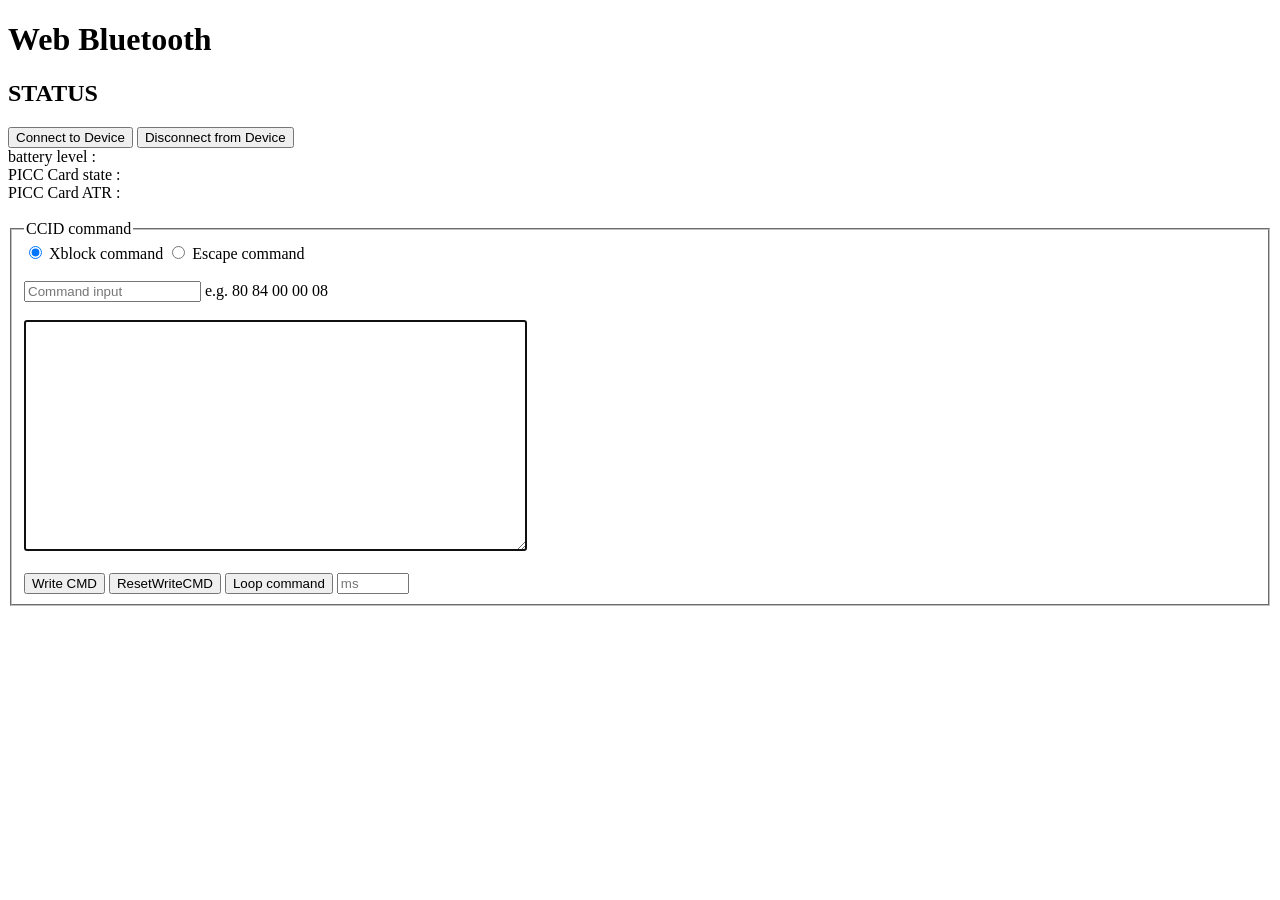
<file: webble_reader_async/index.html>
<!DOCTYPE html>
<html>
<head>
  <title>Web Bluetooth</title>
</head>
<body>
  <script>
    var bluetoothDevice;
    var write_cmd = null;
    var previous_cmd = 0;

    function content(divSelector, value) {
        document.getElementById(divSelector).textContent = value;
    }
    function contentChangeColor(divSelector, value) {
        document.getElementById(divSelector).style.color = value;
    }
    
    function contentAppendtoDeviceInfo(divSelector, value) {
        document.getElementById(divSelector).innerHTML +=  "<pre>" + "\n" + value + "</pre>";
    }
    
    function clearContent(divSelector) {
        document.getElementById(divSelector).innerHTML = "";
    }
    
    function buf2hex(buffer) { // buffer is an ArrayBuffer
      return [...new Uint8Array(buffer)]
          .map(x => x.toString(16).padStart(2, '0'))
          .join('');
    }
    
  
    async function connectToDevice() {
      bluetoothDevice = null;
      write_cmd = null;
      const device = await navigator.bluetooth.requestDevice({ 
                                            filters: [ { namePrefix: "ACR" },],  optionalServices: ['generic_access', 'battery_service', 'device_information', '00003970-817c-48df-8db2-476a8134ede0',] })
        //.then(device => {
          // Connect to the selected device and perform further operations
            bluetoothDevice = device;
            const server = await device.gatt.connect();
            if (device.gatt.connected){
                onConnected();
            }
            else{
                onDisconnected();
            }
            //bluetoothDevice.addEventListener('serviceadded', onConnected);
            bluetoothDevice.addEventListener('gattserverdisconnected', onDisconnected);
            console.log(server);
            console.log('> Name:             ' + device.name);
            console.log('> Id:               ' + device.id);
            console.log('> Connected:        ' + device.gatt.connected);
            contentAppendtoDeviceInfo("device_info", '> Name:             ' + device.name);
            contentAppendtoDeviceInfo("device_info", '> Id:               ' + device.id);
            contentAppendtoDeviceInfo("device_info", '> Connected:        ' + device.gatt.connected);
            //getPrimaryService
            const s_battery_service = await server.getPrimaryService('battery_service');
            //const s_generic_access =  await server.getPrimaryService('generic_access');
            const s_device_information =  await server.getPrimaryService('device_information');
            const s_card_service = await server.getPrimaryService('00003970-817c-48df-8db2-476a8134ede0');
            
            // getCharacteristic
            const c_battery_service = await s_battery_service.getCharacteristic('battery_level');
            //const c_generic_access =  await s_generic_access.getCharacteristics();//'gap.device_name');
            const c_device_information =  await s_device_information.getCharacteristics();//'model_number_string');
            const c_card_notice = await s_card_service.getCharacteristic('00003973-817c-48df-8db2-476a8134ede0');
            
            const c_card_write_cmd = await s_card_service.getCharacteristic('00003971-817c-48df-8db2-476a8134ede0');
            const c_card_notice_cmd = await s_card_service.getCharacteristic('00003972-817c-48df-8db2-476a8134ede0');
            
            
            
            const decoder = new TextDecoder('utf-8');
            // generic access
            // for (const characteristic of c_generic_access) {
            //     switch (characteristic.uuid) {
            //         case BluetoothUUID.getCharacteristic('gap.appearance'):
            //           await readAppearanceValue(characteristic).then(value => {
            //             console.log('> Appearance Value: ' + decoder.decode(value));
            //             contentAppendtoDeviceInfo("device_info", '> Manufacturer Name String: ' + decoder.decode(value));
            //           });
            //           break;

            //         case BluetoothUUID.getCharacteristic('gap.device_name'):
            //           await readDeviceNameValue(characteristic).then(value => {
            //             console.log('> DeviceNameValue: ' + decoder.decode(value));
            //             contentAppendtoDeviceInfo("device_info", '> Manufacturer Name String: ' + decoder.decode(value));
            //           });
            //           break;

            //         case BluetoothUUID.getCharacteristic('gap.peripheral_preferred_connection_parameters'):
            //           await readPPCPValue(characteristic).then(value => {
            //             console.log('> PPCPValue: ' + decoder.decode(value));
            //             contentAppendtoDeviceInfo("device_info", '> Manufacturer Name String: ' + decoder.decode(value));
            //           });
            //           break;
                    
            //         default: console.log('> Unknown Characteristic: ' + characteristic.uuid);
            //     }
            // }
            //deivce information
            for (const characteristic of c_device_information) {
              switch (characteristic.uuid) {
                case BluetoothUUID.getCharacteristic('manufacturer_name_string'):
                  await characteristic.readValue().then(value => {
                    console.log('> Manufacturer Name String: ' + decoder.decode(value));
                    contentAppendtoDeviceInfo("device_info", '> Manufacturer Name String: ' + decoder.decode(value));
                  });
                  break;

                case BluetoothUUID.getCharacteristic('model_number_string'):
                  await characteristic.readValue().then(value => {
                    console.log('> Model Number String: ' + decoder.decode(value));
                    contentAppendtoDeviceInfo("device_info", '> Model Number String: ' + decoder.decode(value));
                  });
                  break;

                case BluetoothUUID.getCharacteristic('hardware_revision_string'):
                  await characteristic.readValue().then(value => {
                    console.log('> Hardware Revision String: ' + decoder.decode(value));
                    contentAppendtoDeviceInfo("device_info", '> Hardware Revision String: ' + decoder.decode(value));
                  });
                  break;

                case BluetoothUUID.getCharacteristic('firmware_revision_string'):
                  await characteristic.readValue().then(value => {
                    console.log('> Firmware Revision String: ' + decoder.decode(value));
                    contentAppendtoDeviceInfo("device_info", '> Firmware Revision String: ' + decoder.decode(value));
                  });
                  break;

                case BluetoothUUID.getCharacteristic('software_revision_string'):
                  await characteristic.readValue().then(value => {
                    console.log('> Software Revision String: ' + decoder.decode(value));
                    contentAppendtoDeviceInfo("device_info", '> Software Revision String: ' + decoder.decode(value));
                  });
                  break;

                case BluetoothUUID.getCharacteristic('system_id'):
                  await characteristic.readValue().then(value => {
                  try{
                        console.log('> System ID: ');
                        console.log('  > Manufacturer Identifier: ' +
                            //padHex(value.getUint8(4)) + padHex(value.getUint8(3)) +
                            padHex(value.getUint8(0)) + padHex(value.getUint8(1)) +
                            padHex(value.getUint8(2)));
                        console.log('  > Organizationally Unique Identifier: ' +
                            padHex(value.getUint8(5)) + padHex(value.getUint8(6)) +
                            padHex(value.getUint8(7)));
                            var output_str = '> System ID: ' + '\n' + '  > Manufacturer Identifier: ' +
                            //padHex(value.getUint8(4)) + padHex(value.getUint8(3)) +
                            padHex(value.getUint8(0)) + padHex(value.getUint8(1)) +
                            padHex(value.getUint8(2)) + '\n' + '  > Organizationally Unique Identifier: ' +
                            padHex(value.getUint8(5)) + padHex(value.getUint8(6)) +
                            padHex(value.getUint8(7));
                            contentAppendtoDeviceInfo("device_info", output_str);
                    }
                    catch{
                        console.log("error in getting System ID");
                    }
                        
                  });
                  break;

                case BluetoothUUID.getCharacteristic('pnp_id'):
                  await characteristic.readValue().then(value => {
                    var output_str;
                    console.log('> PnP ID:');
                    output_str += '> PnP ID:';
                    console.log('  > Vendor ID Source: ' +
                        (value.getUint8(0) === 1 ? 'Bluetooth' : 'USB'));
                    output_str += '\n' + '  > Vendor ID Source: ' + (value.getUint8(0) === 1 ? 'Bluetooth' : 'USB');
                    if (value.getUint8(0) === 1) {
                      console.log('  > Vendor ID: ' +
                          (value.getUint8(1) | value.getUint8(2) << 8));
                          output_str += '\n' + '  > Vendor ID: ' + (value.getUint8(1) | value.getUint8(2) << 8) + '(0x' + (value.getUint8(1) | value.getUint8(2) << 8).toString(16) + ')' ;
                    } else {
                      console.log('  > Vendor ID: ' +
                          getUsbVendorName(value.getUint8(1) | value.getUint8(2) << 8));
                          output_str += '\n' + '  > Vendor ID: ' + getUsbVendorName(value.getUint8(1) | value.getUint8(2) << 8) + '(0x' + (value.getUint8(1) | value.getUint8(2) << 8).toString(16) + ')';
                    }
                    console.log('  > Product ID: ' +
                        (value.getUint8(3) | value.getUint8(4) << 8));
                    console.log('  > Product Version: ' +
                        (value.getUint8(5) | value.getUint8(6) << 8));
                        output_str += '\n' + '  > Product ID: ' + (value.getUint8(3) | value.getUint8(4) << 8) 
                        + '(0x' + (value.getUint8(3) | value.getUint8(4) << 8).toString(16) + ')' + '\n' + '  > Product Version: ' +(value.getUint8(5) | value.getUint8(6) << 8)
                        + '(0x' + (value.getUint8(5) | value.getUint8(6) << 8).toString(16) + ')';
                    contentAppendtoDeviceInfo("device_info",output_str);
                  });
                  break;

                default: console.log('> Unknown Characteristic: ' + c_device_information.uuid);
              }
            }
            
            
            
            
            
            
            const n_battery_service = await c_battery_service.startNotifications();
            const n_card_notice = await c_card_notice.startNotifications();
            const n_card_notice_cmd = await c_card_notice_cmd.startNotifications();
            write_cmd = c_card_write_cmd;
            n_battery_service.addEventListener('characteristicvaluechanged',
                                            handleBatteryLevelChanged);
            
            n_card_notice.addEventListener('characteristicvaluechanged',
                                            handleCardTapNoticeChanged);
            n_card_notice_cmd.addEventListener('characteristicvaluechanged',
                                            handleCardCMDNoticeChanged);
       
        function handleBatteryLevelChanged(event) {
          const batteryLevel = event.target.value.getUint8(0);
          content("battery_lv", ("battery level    : " +batteryLevel));
          console.log('Battery percentage is ' + batteryLevel);
        }
        
        function handleCardTapNoticeChanged(event) {
          var decoder = new TextDecoder("utf-8");
          
          const cardTaped = buf2hex(event.target.value.buffer);
          console.log(cardTaped);
          console.log(cardTaped == "5002");
          if(cardTaped == "5002"){
            content("card_taped", ("PICC Card state       : " + "ABSENT"));
            console.log('PICC Card is ' + "ABSENT");
          }
          else if(cardTaped == "5003"){
            content("card_taped", ("PICC Card state       : " + "PRESENT"));
            console.log('PICC Card is ' + "PRESENT");
            // get ATR with hardcode power on
            var power_on_buff = new ArrayBuffer(19);
            const uint8_power_on_buff = new Uint8Array(power_on_buff);
            uint8_power_on_buff.set([0x55, 0x00, 0x00, 0x0A, 0x00, 0x00, 0x00, 0x62, 0x00, 0x00, 0x00, 0x00, 0x00, 0x01, 0x00, 0x00, 0x00, 0x69, 0xAA]);
            previous_cmd = 0x62;
            write_cmd.writeValueWithoutResponse(uint8_power_on_buff,response = 'never');
          
          }
          
        }
        
        function handleCardCMDNoticeChanged(event) {
          var decoder = new TextDecoder("utf-8");
          var uint8_buf = new Uint8Array(event.target.value.buffer);
          var cardTaped = "";
          var txt = document.getElementById('CCID_log');
          console.log(uint8_buf);
          
          for(var i=7; i < uint8_buf.length-2;i++){ // this is hardcode just chop the header and footer
            cardTaped += uint8_buf[i].toString(16).padStart(2, '0').toUpperCase() + " ";
            //console.log(uint8_buf[i].toString(16).padStart(2, '0').toUpperCase() + " ");
          }
          txt.value += cardTaped +'\n';
          document.getElementById("CCID_log").scrollTop = document.getElementById("CCID_log").scrollHeight;
          
          if(txt.value.split("\n").length >3000){
            txt.value = "";
          }
          
          console.log(uint8_buf[7] == 0x80);
          console.log(uint8_buf[7]);
          if(uint8_buf[7] == 0x80 && previous_cmd == 0x62){
              cardTaped = "";
              for(var i=17; i < uint8_buf.length-2;i++){ // this is hardcode
                cardTaped += uint8_buf[i].toString(16).padStart(2, '0').toUpperCase() + " ";
                //console.log(uint8_buf[i].toString(16).padStart(2, '0').toUpperCase() + " ");
              }
              content("card_atr", "PICC Card ATR          : "+ cardTaped);
          }
          
        }
    }
    
    function readAppearanceValue(characteristic) {
      return characteristic.readValue().then(value => {
        console.log('> Appearance: ' +
            getDeviceType(value.getUint16(0, true /* Little Endian */)));
            contentAppendtoDeviceInfo("device_info", '> Appearance: ' + getDeviceType(value.getUint16(0, true /* Little Endian */)));
      });
    }

    function readDeviceNameValue(characteristic) {
      return characteristic.readValue().then(value => {
        console.log('> Device Name: ' + new TextDecoder().decode(value));
        contentAppendtoDeviceInfo("device_info", '> Device Name: ' + new TextDecoder().decode(value));
      });
    }

    function readPPCPValue(characteristic) {
      return characteristic.readValue().then(value => {
        console.log('> Peripheral Preferred Connection Parameters: ');
        console.log('  > Minimum Connection Interval: ' +
            (value.getUint8(0) | value.getUint8(1) << 8) * 1.25 + 'ms');
        console.log('  > Maximum Connection Interval: ' +
            (value.getUint8(2) | value.getUint8(3) << 8) * 1.25 + 'ms');
        console.log('  > Latency: ' +
            (value.getUint8(4) | value.getUint8(5) << 8) + 'ms');
        console.log('  > Connection Supervision Timeout Multiplier: ' +
            (value.getUint8(6) | value.getUint8(7) << 8));
            
            var output_str = '> Peripheral Preferred Connection Parameters: ' + '\n' + '  > Minimum Connection Interval: ' +
            (value.getUint8(0) | value.getUint8(1) << 8) * 1.25 + 'ms' + '\n' + '  > Maximum Connection Interval: ' +
            (value.getUint8(2) | value.getUint8(3) << 8) * 1.25 + 'ms' + '\n' + '  > Latency: ' +
            (value.getUint8(4) | value.getUint8(5) << 8) + 'ms' + '\n' + '  > Connection Supervision Timeout Multiplier: ' +
            (value.getUint8(6) | value.getUint8(7) << 8);
            contentAppendtoDeviceInfo("device_info", output_str);
      });
    }
    
    function onDisconnectButtonClick() {
      if (!bluetoothDevice) {
        return;
      }
      console.log('Disconnecting from Bluetooth Device...');
      if (bluetoothDevice.gatt.connected) {
        bluetoothDevice.gatt.disconnect();
      } else {
        content("connection_state", "DISCONNECTED");//disconnected will go here
        contentChangeColor("connection_state", "red");
        console.log('> Bluetooth Device is already disconnected');
      }
    }
    
    function onDisconnected(event) {
      // Object event.target is Bluetooth Device getting disconnected.
      console.log('> Bluetooth Device disconnected');
      content("connection_state", "DISCONNECTED");//disconnected will go here
      contentChangeColor("connection_state", "red");
      clearContent("device_info");
      if(cmd_interval_id != null){
          clearInterval(cmd_interval_id);
          cmd_interval_id = null;
          document.getElementById("loopButton").innerHTML = "Loop command";
      }
    }
    
    function onConnected(event) {
      // Object event.target is Bluetooth Device getting disconnected.
      console.log('> Bluetooth Device connected');
      content("connection_state", "CONNECTED");//connected will go here
      contentChangeColor("connection_state", "green");//connected will go here
    }
    
    function getDeviceType(value) {
      // Check out page source to see what valueToDeviceType object is.
      return value +
          (value in valueToDeviceType ? ' (' + valueToDeviceType[value] + ')' : '');
    }
    
    function padHex(value) {
      return ('00' + value.toString(16).toUpperCase()).slice(-2);
    }

    function getUsbVendorName(value) {
      // Check out page source to see what valueToUsbVendorName object is.
      return value +
          (value in valueToUsbVendorName ? ' (' + valueToUsbVendorName[value] + ')' : '');
    }
    const fromHexString = (hexString) =>
      Uint8Array.from(hexString.match(/.{1,2}/g).map((byte) => parseInt(byte, 16)));

    const toHexString = (bytes) =>
      bytes.reduce((str, byte) => str + byte.toString(16).padStart(2, '0'), '');
      function splitEveryN(str, n) {
        const arr = [];

        for (let index = 0; index < str.length; index += n) {
          arr.push(str.slice(index, index + n));
        }

        return arr;
      } 
    function resetWriteCMD(){
        if(write_cmd != null)
        {
            const buffer = new ArrayBuffer(1);
            buffer[0] = 0x55;
            // console.log(buffer);
            write_cmd.writeValueWithoutResponse(buffer,response = 'never');
        }
        else{
            alert("Please connect to device");
        }
    }
    async function sendWriteCMD(cmd){
        if(write_cmd != null)
        {
            /*const buffer = new ArrayBuffer(1);
            buffer[0] = 0x55;
            console.log(buffer);*/
            //write_cmd.writeValueWithoutResponse(buffer,response = 'never');
            try{
                var ccid_cmd = document.getElementById("CCID_cmd_in").value;
                const cmdTypeRadio = document.getElementsByName("commandType");
                var output_data = null;
                var cmd_length = 0;
                var max_send_length = 0;
                for(var i = 0; i< cmdTypeRadio.length; i++)
                {
                    if(cmdTypeRadio[i].value == "xblk" && cmdTypeRadio[i].checked == true)
                    {
                        output_data = construct_CCID_Xblk(ccid_cmd.replace(/\s/g, ''));
                    }
                    else if(cmdTypeRadio[i].value == "esc" && cmdTypeRadio[i].checked == true)
                    {
                        output_data = construct_CCID_Esc(ccid_cmd.replace(/\s/g, ''));
                    }
                }
                // console.log(jscd.os);
                
                
                
                if(jscd.os == "Android")
                {
                                            // web bluetooth didn't provide mtu length command
                    max_send_length = 27 - 7;   // assume Android will not do MTU at first
                }
                else
                {
                    max_send_length = 251 - 7;
                }
                
                cmd_length = (output_data.length/2) + 9; //+9 is header and footer
                
                output_data = splitEveryN(output_data, ((max_send_length - 9)*2)); //split by max length
                // console.log(jscd.os == "Windows");
                // console.log(cmd_length);
                // console.log(output_data);
                // console.log(Math.ceil(cmd_length / max_send_length));

                for(var i = 0; i < Math.ceil(cmd_length / max_send_length);i++)
                {
                  // console.log("frame "+i);
                  // console.log(output_data[i]);
                  
                  output_data[i] = construct_ble_header(output_data[i], (cmd_length-9));
                  output_data[i] = construct_ble_footer(output_data[i]);
                  // console.log(typeof(output_data[i]));
                  // console.log(fromHexString(output_data[i]).buffer);
                  await write_cmd.writeValueWithoutResponse(fromHexString(output_data[i]).buffer,response = 'never');
                  
                  
                }

                  /*console.log(typeof(output_data));
                  output_data = construct_ble_header(output_data);
                  output_data = construct_ble_footer(output_data);
                  write_cmd.writeValueWithoutResponse(fromHexString(output_data).buffer,response = 'never');
                  console.log(output_data);
                  console.log(fromHexString(output_data).buffer);*/

                
                
            }
            catch(e){
                alert("Please input command with space in between e.g. 80 84 00 00 08");
                console.log(e.stack);
                resetWriteCMD();
                if(cmd_interval_id != null){
                    clearInterval(cmd_interval_id);
                    cmd_interval_id = null;
                    document.getElementById("loopButton").innerHTML = "Loop command";
                }
            }
                
        }
        else{
            alert("Please connect to device");
             if(cmd_interval_id != null){
                clearInterval(cmd_interval_id);
                cmd_interval_id = null;
                document.getElementById("loopButton").innerHTML = "Loop command";
            }
        }
    }

    
    function construct_ble_header(cmd, cmd_length){
        var ble_header = "";
        ble_header += "55";
        if(1){ //slot
            ble_header += "00";
        }
        else{
            ble_header += "01";
        }
        
        for(var i=1;i>=0;i--){
            ble_header += (((cmd_length) >> (8*i)) & 0xff).toString(16).padStart(2, '0').toUpperCase();
            
        }
        ble_header += "00";//reader seq
        
        ble_header += "00";//host seq
        
        if(1){ //enc??
            ble_header += "00";
        }
        else{
            ble_header += "01";
        }
        return ble_header+cmd;
    }
    // function construct_ble_header(cmd){
    //     var ble_header = "";
    //     ble_header += "55";
    //     if(1){ //slot
    //         ble_header += "00";
    //     }
    //     else{
    //         ble_header += "01";
    //     }
        
    //     var size_of_cmd = cmd.length/2;
    //     console.log(size_of_cmd);
    //     for(var i=1;i>=0;i--){
    //         ble_header += (((size_of_cmd) >> (8*i)) & 0xff).toString(16).padStart(2, '0').toUpperCase();
            
    //     }
    //     ble_header += "00";//reader seq
        
    //     ble_header += "00";//host seq
        
    //     if(1){ //enc??
    //         ble_header += "00";
    //     }
    //     else{
    //         ble_header += "01";
    //     }
    //     console.log(ble_header+cmd);
    //     return ble_header+cmd;
    // }
    var ccid_seq=0;
    function construct_CCID_Xblk(cmd){
        var ccid_header = "";
        ccid_header += "6F";
        previous_cmd = 0x6f;
        var size_of_cmd = cmd.length/2;
        for(var i=0;i<4;i++){
            ccid_header += (((size_of_cmd) >> (8*i)) & 0xff).toString(16).padStart(2, '0').toUpperCase();
            
        }
        ccid_header += "00";
        ccid_header += (ccid_seq & 0xff).toString(16).padStart(2, '0').toUpperCase();
        ccid_seq +=1;
        ccid_header += "00";
        ccid_header += "00";
        ccid_header += "00";
        return ccid_header+cmd;
    }
    
    function construct_CCID_Esc(cmd){
        var ccid_header = "";
        ccid_header += "6B";
        previous_cmd = 0x6b;
        var size_of_cmd = cmd.length/2;
        for(var i=0;i<4;i++){
            ccid_header += (((size_of_cmd) >> (8*i)) & 0xff).toString(16).padStart(2, '0').toUpperCase();
            
        }
        ccid_header += "00";
        ccid_header += (ccid_seq & 0xff).toString(16).padStart(2, '0').toUpperCase();
        ccid_seq +=1;
        ccid_header += "00";
        ccid_header += "00";
        ccid_header += "00";
        return ccid_header+cmd;
    }
    
    function construct_ble_footer(cmd){
        var ble_footer = "";
        var cmd_array = fromHexString(cmd);
        var checksum = 0;
        for(var i = 1; i< ((cmd.length/2));i++){
            checksum^=cmd_array[i];
        }
        ble_footer += checksum.toString(16).padStart(2, '0').toUpperCase();
        ble_footer += "AA";
        
        return cmd+ble_footer;
    }
    
  </script>
  <script>
      async function onRSSIButtonClick() {
      let filters = [];

      /*let filterName = document.querySelector('#name').value;
      if (filterName) {
        filters.push({name: filterName});
      }*/

      let filterNamePrefix = "ACR" ;//document.querySelector('#namePrefix').value;
      if (filterNamePrefix) {
        filters.push({namePrefix: filterNamePrefix});
      }

      let options = {};
      if (0){//document.querySelector('#allAdvertisements').checked) {
        options.acceptAllAdvertisements = true;
      } else {
        options.filters = filters;
      }

      try {
        console.log('Requesting Bluetooth Scan with options: ' + JSON.stringify(options));
        const scan = await navigator.bluetooth.requestLEScan(options);

        console.log('Scan started with:');
        console.log(' acceptAllAdvertisements: ' + scan.acceptAllAdvertisements);
        console.log(' active: ' + scan.active);
        console.log(' keepRepeatedDevices: ' + scan.keepRepeatedDevices);
        console.log(' filters: ' + JSON.stringify(scan.filters));

        navigator.bluetooth.addEventListener('advertisementreceived', event => {
          console.log('Advertisement received.');
          console.log('  Device Name: ' + event.device.name);
          console.log('  Device ID: ' + event.device.id);
          console.log('  RSSI: ' + event.rssi);
          console.log('  TX Power: ' + event.txPower);
          console.log('  UUIDs: ' + event.uuids);
          /*event.manufacturerData.forEach((valueDataView, key) => {
            logDataView('Manufacturer', key, valueDataView);
          });*/
          /*event.serviceData.forEach((valueDataView, key) => {
            logDataView('Service', key, valueDataView);
          });*/
        });

        setTimeout(stopScan, 10000);
        function stopScan() {
          console.log('Stopping scan...');
          scan.stop();
          console.log('Stopped.  scan.active = ' + scan.active);
        }
      } catch(error)  {
        console.log('Argh! ' + error);
      }
    }

    /* Utils */

    const logDataView = (labelOfDataSource, key, valueDataView) => {
      const hexString = [...new Uint8Array(valueDataView.buffer)].map(b => {
        return b.toString(16).padStart(2, '0');
      }).join(' ');
      const textDecoder = new TextDecoder('ascii');
      const asciiString = textDecoder.decode(valueDataView.buffer);
      console.log(`  ${labelOfDataSource} Data: ` + key +
          '\n    (Hex) ' + hexString +
          '\n    (ASCII) ' + asciiString);
    };
    var cmd_interval_id = null;
    function LoopCMD(){
        if(cmd_interval_id == null){
            cmd_interval_id = setInterval(sendWriteCMD,document.getElementById("loop_interval").value);
            document.getElementById("loopButton").innerHTML = "Stop command";
        }
        else{
            clearInterval(cmd_interval_id);
            cmd_interval_id = null;
            document.getElementById("loopButton").innerHTML = "Loop command";
        }
    }
  </script>
  <h1>Web Bluetooth</h1>
  <h2 id="connection_state">STATUS</h2>
  <button onclick="connectToDevice()">Connect to Device</button>
  <button onclick="onDisconnectButtonClick()">Disconnect from Device</button>
  <br>
  <div id="battery_lv">battery level               : </div>
  <div id="card_taped">PICC Card state                 : </div>
  <div id="card_atr">PICC Card ATR                : </div>
  <br>
  <fieldset>
    <legend>CCID command</legend>
    <div>
      <input type="radio" id="xblockCMD" name="commandType" value="xblk" checked/>
      <label for="xblockCMD">Xblock command</label>

      <input type="radio" id="escCMD" name="commandType" value="esc" />
      <label for="escCMD">Escape command</label>
    </div>
    <br>
    <input type="text" placeholder="Command input" id="CCID_cmd_in">
    <a> e.g. 80 84 00 00 08 </a>
    <br>
    <br>
    <textarea id='CCID_log' rows=15 cols=60 autofocus></textarea>
    <br>
    <br>

    <button onclick="sendWriteCMD()" id="CCIDsubmit">Write CMD</button>
    <button onclick="resetWriteCMD()">ResetWriteCMD</button>
    <button onclick="LoopCMD()" id="loopButton">Loop command</button>
    <input type="number" placeholder="ms" id="loop_interval" min="10" max="10000">
  </fieldset>
  <br>
  <br>
  <!-- <button> onclick="onRSSIButtonClick()">GET RSSI</button> -->
  <div id="device_info"></div>
  <script>
        const valueToDeviceType = {
             0: 'Unknown',
            64: 'Generic Phone',
           128: 'Generic Computer',
           192: 'Generic Watch',
           193: 'Watch: Sports Watch',
           256: 'Generic Clock',
           320: 'Generic Display',
           384: 'Generic Remote Control',
           448: 'Generic Eye-glasses',
           512: 'Generic Tag',
           576: 'Generic Keyring',
           640: 'Generic Media Player',
           704: 'Generic Barcode Scanner',
           768: 'Generic Thermometer',
           769: 'Thermometer: Ear',
           832: 'Generic Heart rate Sensor',
           833: 'Heart Rate Sensor: Heart Rate Belt',
           896: 'Generic Blood Pressure',
           897: 'Blood Pressure: Arm',
           898: 'Blood Pressure: Wrist',
           960: 'Human Interface Device (HID)',
           961: 'Keyboard',
           962: 'Mouse',
           963: 'Joystick',
           964: 'Gamepad',
           965: 'Digitizer Tablet',
           966: 'Card Reader',
           967: 'Digital Pen',
           968: 'Barcode Scanner',
          1024: 'Generic Glucose Meter',
          1088: 'Generic: Running Walking Sensor',
          1089: 'Running Walking Sensor: In-Shoe',
          1090: 'Running Walking Sensor: On-Shoe',
          1091: 'Running Walking Sensor: On-Hip',
          1152: 'Generic: Cycling',
          1153: 'Cycling: Cycling Computer',
          1154: 'Cycling: Speed Sensor',
          1155: 'Cycling: Cadence Sensor',
          1156: 'Cycling: Power Sensor',
          1157: 'Cycling: Speed and Cadence Sensor',
          3136: 'Generic: Pulse Oximeter',
          3137: 'Fingertip',
          3138: 'Wrist Worn',
          3200: 'Generic: Weight Scale',
          5184: 'Generic: Outdoor Sports Activity',
          5185: 'Location Display Device',
          5186: 'Location and Navigation Display Device',
          5187: 'Location Pod',
          5188: 'Location and Navigation Pod',
          5696: 'Generic: Environmental Sensor',
        };
    </script>
    <script>
    /* Source: http://pcidatabase.com/vendors.php */
    const valueToUsbVendorName = {
      0x0033: "Paradyne Corp.",
      0x003D: "master",
      0x0070: "Hauppauge Computer Works Inc.",
      0x0100: "USBPDO-8",
      0x0123: "General Dynamics",
      0x0315: "SK - Electronics Co., Ltd.",
      0x0402: "Acer aspire one",
      0x046D: "Logitech Inc.",
      0x0483: "UPEK",
      0x04A9: "Canon",
      0x04B3: "IBM",
      0x04D9: "Filco",
      0x04F2: "Chicony Electronics Co.",
      0x051D: "ACPI\VEN_INT&DEV_33A0",
      0x0529: "Aladdin E-Token",
      0x0553: "Aiptek USA",
      0x058f: "Alcor Micro Corp.",
      0x0590: "Omron Corp",
      0x05ac: "Apple Inc.",
      0x05E1: "D-MAX",
      0x064e: "SUYIN Corporation",
      0x067B: "Prolific Technology Inc.",
      0x06FE: "Acresso Software Inc.",
      0x0711: "SIIG, Inc.",
      0x093a: "KYE Systems Corp. / Pixart Imaging",
      0x096E: "USB Rockey dongle from Feitain",
      0x0A5C: "Broadcom Corporation",
      0x0A89: "BREA Technologies Inc.",
      0x0A92: "Egosys, Inc.",
      0x0AC8: "ASUS",
      0x0b05: "Toshiba Bluetooth RFBUS, RFCOM, RFHID",
      0x0c45: "Microdia Ltd.",
      0x0cf3: "TP-Link",
      0x0D2E: "Feedback Instruments Ltd.",
      0x0D8C: "C-Media Electronics, Inc.",
      0x0DF6: "Sitecom",
      0x0E11: "Compaq Computer Corp.",
      0x0E8D: "MediaTek Inc.",
      0x1000: "LSI Logic",
      0x1001: "Kolter Electronic - Germany",
      0x1002: "Advanced Micro Devices, Inc.",
      0x1003: "ULSI",
      0x1004: "VLSI Technology",
      0x1006: "Reply Group",
      0x1007: "Netframe Systems Inc.",
      0x1008: "Epson",
      0x100A: "Ãâas Ltd. de Phoenix del ÃÆ de TecnologÃÆ",
      0x100B: "National Semiconductors",
      0x100C: "Tseng Labs",
      0x100D: "AST Research",
      0x100E: "Weitek",
      0x1010: "Video Logic Ltd.",
      0x1011: "Digital Equipment Corporation",
      0x1012: "Micronics Computers Inc.",
      0x1013: "Cirrus Logic",
      0x1014: "International Business Machines Corp.",
      0x1016: "Fujitsu ICL Computers",
      0x1017: "Spea Software AG",
      0x1018: "Unisys Systems",
      0x1019: "Elitegroup Computer System",
      0x101A: "NCR Corporation",
      0x101B: "Vitesse Semiconductor",
      0x101E: "American Megatrends Inc.",
      0x101F: "PictureTel Corp.",
      0x1020: "Hitachi Computer Electronics",
      0x1021: "Oki Electric Industry",
      0x1022: "Advanced Micro Devices",
      0x1023: "TRIDENT MICRO",
      0x1025: "Acer Incorporated",
      0x1028: "Dell Inc.",
      0x102A: "LSI Logic Headland Division",
      0x102B: "Matrox Electronic Systems Ltd.",
      0x102C: "Asiliant (Chips And Technologies)",
      0x102D: "Wyse Technology",
      0x102E: "Olivetti Advanced Technology",
      0x102F: "Toshiba America",
      0x1030: "TMC Research",
      0x1031: "miro Computer Products AG",
      0x1033: "NEC Electronics",
      0x1034: "Burndy Corporation",
      0x1036: "Future Domain",
      0x1037: "Hitachi Micro Systems Inc",
      0x1038: "AMP Incorporated",
      0x1039: "Silicon Integrated Systems",
      0x103A: "Seiko Epson Corporation",
      0x103B: "Tatung Corp. Of America",
      0x103C: "Hewlett-Packard",
      0x103E: "Solliday Engineering",
      0x103F: "Logic Modeling",
      0x1041: "Computrend",
      0x1043: "Asustek Computer Inc.",
      0x1044: "Distributed Processing Tech",
      0x1045: "OPTi Inc.",
      0x1046: "IPC Corporation LTD",
      0x1047: "Genoa Systems Corp.",
      0x1048: "ELSA GmbH",
      0x1049: "Fountain Technology",
      0x104A: "STMicroelectronics",
      0x104B: "Mylex / Buslogic",
      0x104C: "Texas Instruments",
      0x104D: "Sony Corporation",
      0x104E: "Oak Technology",
      0x104F: "Co-Time Computer Ltd.",
      0x1050: "Winbond Electronics Corp.",
      0x1051: "Anigma Corp.",
      0x1053: "Young Micro Systems",
      0x1054: "Hitachi Ltd",
      0x1055: "Standard Microsystems Corp.",
      0x1056: "ICL",
      0x1057: "Motorola",
      0x1058: "Electronics & Telecommunication Res",
      0x1059: "Kontron Canada",
      0x105A: "Promise Technology",
      0x105B: "Mobham chip",
      0x105C: "Wipro Infotech Limited",
      0x105D: "Number Nine Visual Technology",
      0x105E: "Vtech Engineering Canada Ltd.",
      0x105F: "Infotronic America Inc.",
      0x1060: "United Microelectronics",
      0x1061: "8x8 Inc.",
      0x1062: "Maspar Computer Corp.",
      0x1063: "Ocean Office Automation",
      0x1064: "Alcatel Cit",
      0x1065: "Texas Microsystems",
      0x1066: "Picopower Technology",
      0x1067: "Mitsubishi Electronics",
      0x1068: "Diversified Technology",
      0x106A: "Aten Research Inc.",
      0x106B: "Apple Inc.",
      0x106C: "Hyundai Electronics America",
      0x106D: "Sequent Computer Systems",
      0x106E: "DFI Inc.",
      0x106F: "City Gate Development LTD",
      0x1070: "Daewoo Telecom Ltd.",
      0x1071: "Mitac",
      0x1072: "GIT Co. Ltd.",
      0x1073: "Yamaha Corporation",
      0x1074: "Nexgen Microsystems",
      0x1075: "Advanced Integration Research",
      0x1077: "QLogic Corporation",
      0x1078: "Cyrix Corporation",
      0x1079: "I-Bus",
      0x107A: "Networth controls",
      0x107B: "Gateway 2000",
      0x107C: "Goldstar Co. Ltd.",
      0x107D: "Leadtek Research",
      0x107E: "Testernec",
      0x107F: "Data Technology Corporation",
      0x1080: "Cypress Semiconductor",
      0x1081: "Radius Inc.",
      0x1082: "EFA Corporation Of America",
      0x1083: "Forex Computer Corporation",
      0x1084: "Parador",
      0x1085: "Tulip Computers Int'l BV",
      0x1086: "J. Bond Computer Systems",
      0x1087: "Cache Computer",
      0x1088: "Microcomputer Systems (M) Son",
      0x1089: "Data General Corporation",
      0x108A: "SBS Operations",
      0x108C: "Oakleigh Systems Inc.",
      0x108D: "Olicom",
      0x108E: "Sun Microsystems",
      0x108F: "Systemsoft Corporation",
      0x1090: "Encore Computer Corporation",
      0x1091: "Intergraph Corporation",
      0x1092: "Diamond Computer Systems",
      0x1093: "National Instruments",
      0x1094: "Apostolos",
      0x1095: "Silicon Image, Inc.",
      0x1096: "Alacron",
      0x1097: "Appian Graphics",
      0x1098: "Quantum Designs Ltd.",
      0x1099: "Samsung Electronics Co. Ltd.",
      0x109A: "Packard Bell",
      0x109B: "Gemlight Computer Ltd.",
      0x109C: "Megachips Corporation",
      0x109D: "Zida Technologies Ltd.",
      0x109E: "Brooktree Corporation",
      0x109F: "Trigem Computer Inc.",
      0x10A0: "Meidensha Corporation",
      0x10A1: "Juko Electronics Inc. Ltd.",
      0x10A2: "Quantum Corporation",
      0x10A3: "Everex Systems Inc.",
      0x10A4: "Globe Manufacturing Sales",
      0x10A5: "Racal Interlan",
      0x10A8: "Sierra Semiconductor",
      0x10A9: "Silicon Graphics",
      0x10AB: "Digicom",
      0x10AC: "Honeywell IASD",
      0x10AD: "Winbond Systems Labs",
      0x10AE: "Cornerstone Technology",
      0x10AF: "Micro Computer Systems Inc.",
      0x10B0: "Gainward GmbH",
      0x10B1: "Cabletron Systems Inc.",
      0x10B2: "Raytheon Company",
      0x10B3: "Databook Inc.",
      0x10B4: "STB Systems",
      0x10B5: "PLX Technology Inc.",
      0x10B6: "Madge Networks",
      0x10B7: "3Com Corporation",
      0x10B8: "Standard Microsystems Corporation",
      0x10B9: "Ali Corporation",
      0x10BA: "Mitsubishi Electronics Corp.",
      0x10BB: "Dapha Electronics Corporation",
      0x10BC: "Advanced Logic Research Inc.",
      0x10BD: "Surecom Technology",
      0x10BE: "Tsenglabs International Corp.",
      0x10BF: "MOST Corp.",
      0x10C0: "Boca Research Inc.",
      0x10C1: "ICM Corp. Ltd.",
      0x10C2: "Auspex Systems Inc.",
      0x10C3: "Samsung Semiconductors",
      0x10C4: "Award Software Int'l Inc.",
      0x10C5: "Xerox Corporation",
      0x10C6: "Rambus Inc.",
      0x10C8: "Neomagic Corporation",
      0x10C9: "Dataexpert Corporation",
      0x10CA: "Fujitsu Siemens",
      0x10CB: "Omron Corporation",
      0x10CD: "Advanced System Products",
      0x10CF: "Fujitsu Ltd.",
      0x10D1: "Future+ Systems",
      0x10D2: "Molex Incorporated",
      0x10D3: "Jabil Circuit Inc.",
      0x10D4: "Hualon Microelectronics",
      0x10D5: "Autologic Inc.",
      0x10D6: "Wilson .co .ltd",
      0x10D7: "BCM Advanced Research",
      0x10D8: "Advanced Peripherals Labs",
      0x10D9: "Macronix International Co. Ltd.",
      0x10DB: "Rohm Research",
      0x10DC: "CERN-European Lab. for Particle Physics",
      0x10DD: "Evans & Sutherland",
      0x10DE: "NVIDIA",
      0x10DF: "Emulex Corporation",
      0x10E1: "Tekram Technology Corp. Ltd.",
      0x10E2: "Aptix Corporation",
      0x10E3: "Tundra Semiconductor Corp.",
      0x10E4: "Tandem Computers",
      0x10E5: "Micro Industries Corporation",
      0x10E6: "Gainbery Computer Products Inc.",
      0x10E7: "Vadem",
      0x10E8: "Applied Micro Circuits Corp.",
      0x10E9: "Alps Electronic Corp. Ltd.",
      0x10EA: "Tvia, Inc.",
      0x10EB: "Artist Graphics",
      0x10EC: "Realtek Semiconductor Corp.",
      0x10ED: "Ascii Corporation",
      0x10EE: "Xilinx Corporation",
      0x10EF: "Racore Computer Products",
      0x10F0: "Curtiss-Wright Controls Embedded Computing",
      0x10F1: "Tyan Computer",
      0x10F2: "Achme Computer Inc. - GONE !!!!",
      0x10F3: "Alaris Inc.",
      0x10F4: "S-Mos Systems",
      0x10F5: "NKK Corporation",
      0x10F6: "Creative Electronic Systems SA",
      0x10F7: "Matsushita Electric Industrial Corp.",
      0x10F8: "Altos India Ltd.",
      0x10F9: "PC Direct",
      0x10FA: "Truevision",
      0x10FB: "Thesys Microelectronic's",
      0x10FC: "I-O Data Device Inc.",
      0x10FD: "Soyo Technology Corp. Ltd.",
      0x10FE: "Fast Electronic GmbH",
      0x10FF: "Ncube",
      0x1100: "Jazz Multimedia",
      0x1101: "Initio Corporation",
      0x1102: "Creative Technology LTD.",
      0x1103: "HighPoint Technologies, Inc.",
      0x1104: "Rasterops",
      0x1105: "Sigma Designs Inc.",
      0x1106: "VIA Technologies, Inc.",
      0x1107: "Stratus Computer",
      0x1108: "Proteon Inc.",
      0x1109: "Adaptec/Cogent Data Technologies",
      0x110A: "Siemens AG",
      0x110B: "Chromatic Research Inc",
      0x110C: "Mini-Max Technology Inc.",
      0x110D: "ZNYX Corporation",
      0x110E: "CPU Technology",
      0x110F: "Ross Technology",
      0x1112: "Osicom Technologies Inc.",
      0x1113: "Accton Technology Corporation",
      0x1114: "Atmel Corp.",
      0x1116: "Data Translation, Inc.",
      0x1117: "Datacube Inc.",
      0x1118: "Berg Electronics",
      0x1119: "ICP vortex Computersysteme GmbH",
      0x111A: "Efficent Networks",
      0x111C: "Tricord Systems Inc.",
      0x111D: "Integrated Device Technology Inc.",
      0x111F: "Precision Digital Images",
      0x1120: "EMC Corp.",
      0x1121: "Zilog",
      0x1123: "Excellent Design Inc.",
      0x1124: "Leutron Vision AG",
      0x1125: "Eurocore/Vigra",
      0x1127: "FORE Systems",
      0x1129: "Firmworks",
      0x112A: "Hermes Electronics Co. Ltd.",
      0x112C: "Zenith Data Systems",
      0x112D: "Ravicad",
      0x112E: "Infomedia",
      0x1130: "Computervision",
      0x1131: "NXP Semiconductors N.V.",
      0x1132: "Mitel Corp.",
      0x1133: "Eicon Networks Corporation",
      0x1134: "Mercury Computer Systems Inc.",
      0x1135: "Fuji Xerox Co Ltd",
      0x1136: "Momentum Data Systems",
      0x1137: "Cisco Systems Inc",
      0x1138: "Ziatech Corporation",
      0x1139: "Dynamic Pictures Inc",
      0x113A: "FWB Inc",
      0x113B: "Network Computing Devices",
      0x113C: "Cyclone Microsystems Inc.",
      0x113D: "Leading Edge Products Inc",
      0x113E: "Sanyo Electric Co",
      0x113F: "Equinox Systems",
      0x1140: "Intervoice Inc",
      0x1141: "Crest Microsystem Inc",
      0x1142: "Alliance Semiconductor",
      0x1143: "Netpower Inc",
      0x1144: "Cincinnati Milacron",
      0x1145: "Workbit Corp",
      0x1146: "Force Computers",
      0x1147: "Interface Corp",
      0x1148: "Marvell Semiconductor Germany GmbH",
      0x1149: "Win System Corporation",
      0x114A: "VMIC",
      0x114B: "Canopus corporation",
      0x114C: "Annabooks",
      0x114D: "IC Corporation",
      0x114E: "Nikon Systems Inc",
      0x114F: "Digi International",
      0x1150: "Thinking Machines Corporation",
      0x1151: "JAE Electronics Inc.",
      0x1153: "Land Win Electronic Corp",
      0x1154: "Melco Inc",
      0x1155: "Pine Technology Ltd",
      0x1156: "Periscope Engineering",
      0x1157: "Avsys Corporation",
      0x1158: "Voarx R&D Inc",
      0x1159: "Mutech",
      0x115A: "Harlequin Ltd",
      0x115B: "Parallax Graphics",
      0x115C: "Photron Ltd.",
      0x115D: "Xircom",
      0x115E: "Peer Protocols Inc",
      0x115F: "Maxtor Corporation",
      0x1160: "Megasoft Inc",
      0x1161: "PFU Ltd",
      0x1162: "OA Laboratory Co Ltd",
      0x1163: "mohamed alsherif",
      0x1164: "Advanced Peripherals Tech",
      0x1165: "Imagraph Corporation",
      0x1166: "Broadcom / ServerWorks",
      0x1167: "Mutoh Industries Inc",
      0x1168: "Thine Electronics Inc",
      0x1169: "Centre f/Dev. of Adv. Computing",
      0x116A: "Luminex Software, Inc",
      0x116B: "Connectware Inc",
      0x116C: "Intelligent Resources",
      0x116E: "Electronics for Imaging",
      0x1170: "Inventec Corporation",
      0x1172: "Altera Corporation",
      0x1173: "Adobe Systems",
      0x1174: "Bridgeport Machines",
      0x1175: "Mitron Computer Inc.",
      0x1176: "SBE",
      0x1177: "Silicon Engineering",
      0x1178: "Alfa Inc",
      0x1179: "Toshiba corporation",
      0x117A: "A-Trend Technology",
      0x117B: "LG (Lucky Goldstar) Electronics Inc.",
      0x117C: "Atto Technology",
      0x117D: "Becton & Dickinson",
      0x117E: "T/R Systems",
      0x117F: "Integrated Circuit Systems",
      0x1180: "RicohCompany,Ltd.",
      0x1183: "Fujikura Ltd",
      0x1184: "Forks Inc",
      0x1185: "Dataworld",
      0x1186: "D-Link System Inc",
      0x1187: "Philips Healthcare",
      0x1188: "Shima Seiki Manufacturing Ltd.",
      0x1189: "Matsushita Electronics",
      0x118A: "Hilevel Technology",
      0x118B: "Hypertec Pty Ltd",
      0x118C: "Corollary Inc",
      0x118D: "BitFlow Inc",
      0x118E: "Hermstedt AG",
      0x118F: "Green Logic",
      0x1190: "Tripace",
      0x1191: "Acard Technology Corp.",
      0x1192: "Densan Co. Ltd",
      0x1194: "Toucan Technology",
      0x1195: "Ratoc System Inc",
      0x1196: "Hytec Electronics Ltd",
      0x1197: "Gage Applied Technologies",
      0x1198: "Lambda Systems Inc",
      0x1199: "Attachmate Corp.",
      0x119A: "Mind/Share Inc.",
      0x119B: "Omega Micro Inc.",
      0x119C: "Information Technology Inst.",
      0x119D: "Bug Sapporo Japan",
      0x119E: "Fujitsu Microelectronics Ltd.",
      0x119F: "Bull Hn Information Systems",
      0x11A1: "Hamamatsu Photonics K.K.",
      0x11A2: "Sierra Research and Technology",
      0x11A3: "Deuretzbacher GmbH & Co. Eng. KG",
      0x11A4: "Barco",
      0x11A5: "MicroUnity Systems Engineering Inc.",
      0x11A6: "Pure Data",
      0x11A7: "Power Computing Corp.",
      0x11A8: "Systech Corp.",
      0x11A9: "InnoSys Inc.",
      0x11AA: "Actel",
      0x11AB: "Marvell Semiconductor",
      0x11AC: "Canon Information Systems",
      0x11AD: "Lite-On Technology Corp.",
      0x11AE: "Scitex Corporation Ltd",
      0x11AF: "Avid Technology, Inc.",
      0x11B0: "Quicklogic Corp",
      0x11B1: "Apricot Computers",
      0x11B2: "Eastman Kodak",
      0x11B3: "Barr Systems Inc.",
      0x11B4: "Leitch Technology International",
      0x11B5: "Radstone Technology Ltd.",
      0x11B6: "United Video Corp",
      0x11B7: "Motorola",
      0x11B8: "Xpoint Technologies Inc",
      0x11B9: "Pathlight Technology Inc.",
      0x11BA: "Videotron Corp",
      0x11BB: "Pyramid Technology",
      0x11BC: "Network Peripherals Inc",
      0x11BD: "Pinnacle system",
      0x11BE: "International Microcircuits Inc",
      0x11BF: "Astrodesign Inc.",
      0x11C1: "LSI Corporation",
      0x11C2: "Sand Microelectronics",
      0x11C4: "Document Technologies Ind.",
      0x11C5: "Shiva Corporatin",
      0x11C6: "Dainippon Screen Mfg. Co",
      0x11C7: "D.C.M. Data Systems",
      0x11C8: "Dolphin Interconnect Solutions",
      0x11C9: "MAGMA",
      0x11CA: "LSI Systems Inc",
      0x11CB: "Specialix International Ltd.",
      0x11CC: "Michels & Kleberhoff Computer GmbH",
      0x11CD: "HAL Computer Systems Inc.",
      0x11CE: "Primary Rate Inc",
      0x11CF: "Pioneer Electronic Corporation",
      0x11D0: "BAE SYSTEMS - Manassas",
      0x11D1: "AuraVision Corporation",
      0x11D2: "Intercom Inc.",
      0x11D3: "Trancell Systems Inc",
      0x11D4: "Analog Devices, Inc.",
      0x11D5: "Tahoma Technology",
      0x11D6: "Tekelec Technologies",
      0x11D7: "TRENTON Technology, Inc.",
      0x11D8: "Image Technologies Development",
      0x11D9: "Tec Corporation",
      0x11DA: "Novell",
      0x11DB: "Sega Enterprises Ltd",
      0x11DC: "Questra Corp",
      0x11DD: "Crosfield Electronics Ltd",
      0x11DE: "Zoran Corporation",
      0x11E1: "Gec Plessey Semi Inc",
      0x11E2: "Samsung Information Systems America",
      0x11E3: "Quicklogic Corp",
      0x11E4: "Second Wave Inc",
      0x11E5: "IIX Consulting",
      0x11E6: "Mitsui-Zosen System Research",
      0x11E8: "Digital Processing Systems Inc",
      0x11E9: "Highwater Designs Ltd",
      0x11EA: "Elsag Bailey",
      0x11EB: "Formation, Inc",
      0x11EC: "Coreco Inc",
      0x11ED: "Mediamatics",
      0x11EE: "Dome Imaging Systems Inc",
      0x11EF: "Nicolet Technologies BV",
      0x11F0: "Triya",
      0x11F2: "Picture Tel Japan KK",
      0x11F3: "Keithley Instruments, Inc",
      0x11F4: "Kinetic Systems Corporation",
      0x11F5: "Computing Devices Intl",
      0x11F6: "Powermatic Data Systems Ltd",
      0x11F7: "Scientific Atlanta",
      0x11F8: "PMC-Sierra Inc.",
      0x11F9: "I-Cube Inc",
      0x11FA: "Kasan Electronics Co Ltd",
      0x11FB: "Datel Inc",
      0x11FD: "High Street Consultants",
      0x11FE: "Comtrol Corp",
      0x11FF: "Scion Corp",
      0x1200: "CSS Corp",
      0x1201: "Vista Controls Corp",
      0x1202: "Network General Corp",
      0x1203: "Bayer Corporation Agfa Div",
      0x1204: "Lattice Semiconductor Corp",
      0x1205: "Array Corp",
      0x1206: "Amdahl Corp",
      0x1208: "Parsytec GmbH",
      0x1209: "Sci Systems Inc",
      0x120A: "Synaptel",
      0x120B: "Adaptive Solutions",
      0x120D: "Compression Labs Inc.",
      0x120E: "Cyclades Corporation",
      0x120F: "Essential Communications",
      0x1210: "Hyperparallel Technologies",
      0x1211: "Braintech Inc",
      0x1213: "Applied Intelligent Systems Inc",
      0x1214: "Performance Technologies Inc",
      0x1215: "Interware Co Ltd",
      0x1216: "Purup-Eskofot A/S",
      0x1217: "O2Micro Inc",
      0x1218: "Hybricon Corp",
      0x1219: "First Virtual Corp",
      0x121A: "3dfx Interactive Inc",
      0x121B: "Advanced Telecommunications Modules",
      0x121C: "Nippon Texa Co Ltd",
      0x121D: "LiPPERT Embedded Computers GmbH",
      0x121E: "CSPI",
      0x121F: "Arcus Technology Inc",
      0x1220: "Ariel Corporation",
      0x1221: "Contec Microelectronics Europe BV",
      0x1222: "Ancor Communications Inc",
      0x1223: "Artesyn Embedded Technologies",
      0x1224: "Interactive Images",
      0x1225: "Power I/O Inc.",
      0x1227: "Tech-Source",
      0x1228: "Norsk Elektro Optikk A/S",
      0x1229: "Data Kinesis Inc.",
      0x122A: "Integrated Telecom",
      0x122B: "LG Industrial Systems Co. Ltd.",
      0x122C: "sci-worx GmbH",
      0x122D: "Aztech System Ltd",
      0x122E: "Absolute Analysis",
      0x122F: "Andrew Corp.",
      0x1230: "Fishcamp Engineering",
      0x1231: "Woodward McCoach Inc.",
      0x1233: "Bus-Tech Inc.",
      0x1234: "Technical Corp",
      0x1236: "Sigma Designs, Inc",
      0x1237: "Alta Technology Corp.",
      0x1238: "Adtran",
      0x1239: "The 3DO Company",
      0x123A: "Visicom Laboratories Inc.",
      0x123B: "Seeq Technology Inc.",
      0x123C: "Century Systems Inc.",
      0x123D: "Engineering Design Team Inc.",
      0x123F: "C-Cube Microsystems",
      0x1240: "Marathon Technologies Corp.",
      0x1241: "DSC Communications",
      0x1242: "JNI Corporation",
      0x1243: "Delphax",
      0x1244: "AVM AUDIOVISUELLES MKTG & Computer GmbH",
      0x1245: "APD S.A.",
      0x1246: "Dipix Technologies Inc",
      0x1247: "Xylon Research Inc.",
      0x1248: "Central Data Corp.",
      0x1249: "Samsung Electronics Co. Ltd.",
      0x124A: "AEG Electrocom GmbH",
      0x124C: "Solitron Technologies Inc.",
      0x124D: "Stallion Technologies",
      0x124E: "Cylink",
      0x124F: "Infortrend Technology Inc",
      0x1250: "Hitachi Microcomputer System Ltd.",
      0x1251: "VLSI Solution OY",
      0x1253: "Guzik Technical Enterprises",
      0x1254: "Linear Systems Ltd.",
      0x1255: "Optibase Ltd.",
      0x1256: "Perceptive Solutions Inc.",
      0x1257: "Vertex Networks Inc.",
      0x1258: "Gilbarco Inc.",
      0x1259: "Allied Telesyn International",
      0x125A: "ABB Power Systems",
      0x125B: "Asix Electronics Corp.",
      0x125C: "Aurora Technologies Inc.",
      0x125D: "ESS Technology",
      0x125E: "Specialvideo Engineering SRL",
      0x125F: "Concurrent Technologies Inc.",
      0x1260: "Intersil Corporation",
      0x1261: "Matsushita-Kotobuki Electronics Indu",
      0x1262: "ES Computer Co. Ltd.",
      0x1263: "Sonic Solutions",
      0x1264: "Aval Nagasaki Corp.",
      0x1265: "Casio Computer Co. Ltd.",
      0x1266: "Microdyne Corp.",
      0x1267: "S.A. Telecommunications",
      0x1268: "Tektronix",
      0x1269: "Thomson-CSF/TTM",
      0x126A: "Lexmark International Inc.",
      0x126B: "Adax Inc.",
      0x126C: "Nortel Networks Corp.",
      0x126D: "Splash Technology Inc.",
      0x126E: "Sumitomo Metal Industries Ltd.",
      0x126F: "Silicon Motion",
      0x1270: "Olympus Optical Co. Ltd.",
      0x1271: "GW Instruments",
      0x1272: "themrtaish",
      0x1273: "Hughes Network Systems",
      0x1274: "Ensoniq",
      0x1275: "Network Appliance",
      0x1276: "Switched Network Technologies Inc.",
      0x1277: "Comstream",
      0x1278: "Transtech Parallel Systems",
      0x1279: "Transmeta Corp.",
      0x127B: "Pixera Corp",
      0x127C: "Crosspoint Solutions Inc.",
      0x127D: "Vela Research LP",
      0x127E: "Winnov L.P.",
      0x127F: "Fujifilm",
      0x1280: "Photoscript Group Ltd.",
      0x1281: "Yokogawa Electronic Corp.",
      0x1282: "Davicom Semiconductor Inc.",
      0x1283: "Waldo",
      0x1285: "Platform Technologies Inc.",
      0x1286: "MAZeT GmbH",
      0x1287: "LuxSonor Inc.",
      0x1288: "Timestep Corp.",
      0x1289: "AVC Technology Inc.",
      0x128A: "Asante Technologies Inc.",
      0x128B: "Transwitch Corp.",
      0x128C: "Retix Corp.",
      0x128D: "G2 Networks Inc.",
      0x128F: "Tateno Dennou Inc.",
      0x1290: "Sord Computer Corp.",
      0x1291: "NCS Computer Italia",
      0x1292: "Tritech Microelectronics Intl PTE",
      0x1293: "Media Reality Technology",
      0x1294: "Rhetorex Inc.",
      0x1295: "Imagenation Corp.",
      0x1296: "Kofax Image Products",
      0x1297: "Shuttle Computer",
      0x1298: "Spellcaster Telecommunications Inc.",
      0x1299: "Knowledge Technology Laboratories",
      0x129A: "Curtiss Wright Controls Electronic Systems",
      0x129B: "Image Access",
      0x129D: "CompCore Multimedia Inc.",
      0x129E: "Victor Co. of Japan Ltd.",
      0x129F: "OEC Medical Systems Inc.",
      0x12A0: "Allen Bradley Co.",
      0x12A1: "Simpact Inc",
      0x12A2: "NewGen Systems Corp.",
      0x12A3: "Lucent Technologies AMR",
      0x12A4: "NTT Electronics Corp.",
      0x12A5: "Vision Dynamics Ltd.",
      0x12A6: "Scalable Networks Inc.",
      0x12A7: "AMO GmbH",
      0x12A8: "News Datacom",
      0x12A9: "Xiotech Corp.",
      0x12AA: "SDL Communications Inc.",
      0x12AB: "Yuan Yuan Enterprise Co. Ltd.",
      0x12AC: "MeasureX Corp.",
      0x12AD: "MULTIDATA GmbH",
      0x12AE: "Alteon Networks Inc.",
      0x12AF: "TDK USA Corp.",
      0x12B0: "Jorge Scientific Corp.",
      0x12B1: "GammaLink",
      0x12B2: "General Signal Networks",
      0x12B3: "Interface Corp. Ltd.",
      0x12B4: "Future Tel Inc.",
      0x12B5: "Granite Systems Inc.",
      0x12B7: "Acumen",
      0x12B8: "Korg",
      0x12B9: "3Com Corporation",
      0x12BA: "Bittware, Inc",
      0x12BB: "Nippon Unisoft Corp.",
      0x12BC: "Array Microsystems",
      0x12BD: "Computerm Corp.",
      0x12BF: "Fujifilm Microdevices",
      0x12C0: "Infimed",
      0x12C1: "GMM Research Corp.",
      0x12C2: "Mentec Ltd.",
      0x12C3: "Holtek Microelectronics Inc.",
      0x12C4: "Connect Tech Inc.",
      0x12C5: "Picture Elements Inc.",
      0x12C6: "Mitani Corp.",
      0x12C7: "Dialogic Corp.",
      0x12C8: "G Force Co. Ltd.",
      0x12C9: "Gigi Operations",
      0x12CA: "Integrated Computing Engines, Inc.",
      0x12CB: "Antex Electronics Corp.",
      0x12CC: "Pluto Technologies International",
      0x12CD: "Aims Lab",
      0x12CE: "Netspeed Inc.",
      0x12CF: "Prophet Systems Inc.",
      0x12D0: "GDE Systems Inc.",
      0x12D1: "Huawei Technologies Co., Ltd.",
      0x12D3: "Vingmed Sound A/S",
      0x12D4: "Ulticom, Inc.",
      0x12D5: "Equator Technologies",
      0x12D6: "Analogic Corp.",
      0x12D7: "Biotronic SRL",
      0x12D8: "Pericom Semiconductor",
      0x12D9: "Aculab Plc.",
      0x12DA: "TrueTime",
      0x12DB: "Annapolis Micro Systems Inc.",
      0x12DC: "Symicron Computer Communication Ltd.",
      0x12DD: "Management Graphics Inc.",
      0x12DE: "Rainbow Technologies",
      0x12DF: "SBS Technologies Inc.",
      0x12E0: "Chase Research PLC",
      0x12E1: "Nintendo Co. Ltd.",
      0x12E2: "Datum Inc. Bancomm-Timing Division",
      0x12E3: "Imation Corp. - Medical Imaging Syst",
      0x12E4: "Brooktrout Technology Inc.",
      0x12E6: "Cirel Systems",
      0x12E7: "Sebring Systems Inc",
      0x12E8: "CRISC Corp.",
      0x12E9: "GE Spacenet",
      0x12EB: "Aureal Semiconductor",
      0x12EC: "3A International Inc.",
      0x12ED: "Optivision Inc.",
      0x12EE: "Orange Micro, Inc.",
      0x12EF: "Vienna Systems",
      0x12F0: "Pentek",
      0x12F1: "Sorenson Vision Inc.",
      0x12F2: "Gammagraphx Inc.",
      0x12F4: "Megatel",
      0x12F5: "Forks",
      0x12F7: "Cognex",
      0x12F8: "Electronic-Design GmbH",
      0x12F9: "FourFold Technologies",
      0x12FB: "Spectrum Signal Processing",
      0x12FC: "Capital Equipment Corp",
      0x12FE: "esd Electronic System Design GmbH",
      0x1303: "Innovative Integration",
      0x1304: "Juniper Networks Inc.",
      0x1307: "ComputerBoards",
      0x1308: "Jato Technologies Inc.",
      0x130A: "Mitsubishi Electric Microcomputer",
      0x130B: "Colorgraphic Communications Corp",
      0x130F: "Advanet Inc.",
      0x1310: "Gespac",
      0x1312: "Microscan Systems Inc",
      0x1313: "Yaskawa Electric Co.",
      0x1316: "Teradyne Inc.",
      0x1317: "ADMtek Inc",
      0x1318: "Packet Engines, Inc.",
      0x1319: "Forte Media",
      0x131F: "SIIG",
      0x1325: "austriamicrosystems",
      0x1326: "Seachange International",
      0x1328: "CIFELLI SYSTEMS CORPORATION",
      0x1331: "RadiSys Corporation",
      0x1332: "Curtiss-Wright Controls Embedded Computing",
      0x1335: "Videomail Inc.",
      0x133D: "Prisa Networks",
      0x133F: "SCM Microsystems",
      0x1342: "Promax Systems Inc",
      0x1344: "Micron Technology, Inc.",
      0x1347: "Spectracom Corporation",
      0x134A: "DTC Technology Corp.",
      0x134B: "ARK Research Corp.",
      0x134C: "Chori Joho System Co. Ltd",
      0x134D: "PCTEL Inc.",
      0x135A: "Brain Boxes Limited",
      0x135B: "Giganet Inc.",
      0x135C: "Quatech Inc",
      0x135D: "ABB Network Partner AB",
      0x135E: "Sealevel Systems Inc.",
      0x135F: "I-Data International A-S",
      0x1360: "Meinberg Funkuhren GmbH & Co. KG",
      0x1361: "Soliton Systems K.K.",
      0x1363: "Phoenix Technologies Ltd",
      0x1365: "Hypercope Corp.",
      0x1366: "Teijin Seiki Co. Ltd.",
      0x1367: "Hitachi Zosen Corporation",
      0x1368: "Skyware Corporation",
      0x1369: "Digigram",
      0x136B: "Kawasaki Steel Corporation",
      0x136C: "Adtek System Science Co Ltd",
      0x1375: "Boeing - Sunnyvale",
      0x137A: "Mark Of The Unicorn Inc",
      0x137B: "PPT Vision",
      0x137C: "Iwatsu Electric Co Ltd",
      0x137D: "Dynachip Corporation",
      0x137E: "Patriot Scientific Corp.",
      0x1380: "Sanritz Automation Co LTC",
      0x1381: "Brains Co. Ltd",
      0x1382: "Marian - Electronic & Software",
      0x1384: "Stellar Semiconductor Inc",
      0x1385: "Netgear",
      0x1387: "Curtiss-Wright Controls Electronic Systems",
      0x1388: "Hitachi Information Technology Co Ltd",
      0x1389: "Applicom International",
      0x138A: "Validity Sensors, Inc.",
      0x138B: "Tokimec Inc",
      0x138E: "Basler GMBH",
      0x138F: "Patapsco Designs Inc",
      0x1390: "Concept Development Inc.",
      0x1393: "Moxa Technologies Co Ltd",
      0x1394: "Level One Communications",
      0x1395: "Ambicom Inc",
      0x1396: "Cipher Systems Inc",
      0x1397: "Cologne Chip Designs GmbH",
      0x1398: "Clarion Co. Ltd",
      0x139A: "Alacritech Inc",
      0x139D: "Xstreams PLC/ EPL Limited",
      0x139E: "Echostar Data Networks",
      0x13A0: "Crystal Group Inc",
      0x13A1: "Kawasaki Heavy Industries Ltd",
      0x13A3: "HI-FN Inc.",
      0x13A4: "Rascom Inc",
      0x13A7: "amc330",
      0x13A8: "Exar Corp.",
      0x13A9: "Siemens Healthcare",
      0x13AA: "Nortel Networks - BWA Division",
      0x13AF: "T.Sqware",
      0x13B1: "Tamura Corporation",
      0x13B4: "Wellbean Co Inc",
      0x13B5: "ARM Ltd",
      0x13B6: "DLoG Gesellschaft fÃ¼r elektronische Datentechnik mbH",
      0x13B8: "Nokia Telecommunications OY",
      0x13BD: "Sharp Corporation",
      0x13BF: "Sharewave Inc",
      0x13C0: "Microgate Corp.",
      0x13C1: "LSI",
      0x13C2: "Technotrend Systemtechnik GMBH",
      0x13C3: "Janz Computer AG",
      0x13C7: "Blue Chip Technology Ltd",
      0x13CC: "Metheus Corporation",
      0x13CF: "Studio Audio & Video Ltd",
      0x13D0: "B2C2 Inc",
      0x13D1: "AboCom Systems, Inc",
      0x13D4: "Graphics Microsystems Inc",
      0x13D6: "K.I. Technology Co Ltd",
      0x13D7: "Toshiba Engineering Corporation",
      0x13D8: "Phobos Corporation",
      0x13D9: "Apex Inc",
      0x13DC: "Netboost Corporation",
      0x13DE: "ABB Robotics Products AB",
      0x13DF: "E-Tech Inc.",
      0x13E0: "GVC Corporation",
      0x13E3: "Nest Inc",
      0x13E4: "Calculex Inc",
      0x13E5: "Telesoft Design Ltd",
      0x13E9: "Intraserver Technology Inc",
      0x13EA: "Dallas Semiconductor",
      0x13F0: "IC Plus Corporation",
      0x13F1: "OCE - Industries S.A.",
      0x13F4: "Troika Networks Inc",
      0x13F6: "C-Media Electronics Inc.",
      0x13F9: "NTT Advanced Technology Corp.",
      0x13FA: "Pentland Systems Ltd.",
      0x13FB: "Aydin Corp",
      0x13FD: "Micro Science Inc",
      0x13FE: "Advantech Co., Ltd.",
      0x13FF: "Silicon Spice Inc.",
      0x1400: "ArtX Inc",
      0x1402: "Meilhaus Electronic GmbH Germany",
      0x1404: "Fundamental Software Inc",
      0x1406: "Oce Print Logics Technologies S.A.",
      0x1407: "Lava Computer MFG Inc.",
      0x1408: "Aloka Co. Ltd",
      0x1409: "SUNIX Co., Ltd.",
      0x140A: "DSP Research Inc",
      0x140B: "Ramix Inc",
      0x140D: "Matsushita Electric Works Ltd",
      0x140F: "Salient Systems Corp",
      0x1412: "IC Ensemble, Inc.",
      0x1413: "Addonics",
      0x1415: "Oxford Semiconductor Ltd - now part of PLX Technology",
      0x1418: "Kyushu Electronics Systems Inc",
      0x1419: "Excel Switching Corp",
      0x141B: "Zoom Telephonics Inc",
      0x141E: "Fanuc Co. Ltd",
      0x141F: "Visiontech Ltd",
      0x1420: "Psion Dacom PLC",
      0x1425: "Chelsio Communications",
      0x1428: "Edec Co Ltd",
      0x1429: "Unex Technology Corp.",
      0x142A: "Kingmax Technology Inc",
      0x142B: "Radiolan",
      0x142C: "Minton Optic Industry Co Ltd",
      0x142D: "Pixstream Inc",
      0x1430: "ITT Aerospace/Communications Division",
      0x1433: "Eltec Elektronik AG",
      0x1435: "RTD Embedded Technologies, Inc.",
      0x1436: "CIS Technology Inc",
      0x1437: "Nissin Inc Co",
      0x1438: "Atmel-Dream",
      0x143F: "Lightwell Co Ltd - Zax Division",
      0x1441: "Agie SA.",
      0x1443: "Unibrain S.A.",
      0x1445: "Logical Co Ltd",
      0x1446: "Graphin Co., LTD",
      0x1447: "Aim GMBH",
      0x1448: "Alesis Studio",
      0x144A: "ADLINK Technology Inc",
      0x144B: "Loronix Information Systems, Inc.",
      0x144D: "sanyo",
      0x1450: "Octave Communications Ind.",
      0x1451: "SP3D Chip Design GMBH",
      0x1453: "Mycom Inc",
      0x1458: "Giga-Byte Technologies",
      0x145C: "Cryptek",
      0x145F: "Baldor Electric Company",
      0x1460: "Dynarc Inc",
      0x1462: "Micro-Star International Co Ltd",
      0x1463: "Fast Corporation",
      0x1464: "Interactive Circuits & Systems Ltd",
      0x1468: "Ambit Microsystems Corp.",
      0x1469: "Cleveland Motion Controls",
      0x146C: "Ruby Tech Corp.",
      0x146D: "Tachyon Inc.",
      0x146E: "WMS Gaming",
      0x1471: "Integrated Telecom Express Inc",
      0x1473: "Zapex Technologies Inc",
      0x1474: "Doug Carson & Associates",
      0x1477: "Net Insight",
      0x1478: "Diatrend Corporation",
      0x147B: "Abit Computer Corp.",
      0x147F: "Nihon Unisys Ltd.",
      0x1482: "Isytec - Integrierte Systemtechnik Gmbh",
      0x1483: "Labway Coporation",
      0x1485: "Erma - Electronic GMBH",
      0x1489: "KYE Systems Corporation",
      0x148A: "Opto 22",
      0x148B: "Innomedialogic Inc.",
      0x148C: "C.P. Technology Co. Ltd",
      0x148D: "Digicom Systems Inc.",
      0x148E: "OSI Plus Corporation",
      0x148F: "Plant Equipment Inc.",
      0x1490: "TC Labs Pty Ltd.",
      0x1491: "Futronic",
      0x1493: "Maker Communications",
      0x1495: "Tokai Communications Industry Co. Ltd",
      0x1496: "Joytech Computer Co. Ltd.",
      0x1497: "SMA Technologie AG",
      0x1498: "Tews Technologies",
      0x1499: "Micro-Technology Co Ltd",
      0x149A: "Andor Technology Ltd",
      0x149B: "Seiko Instruments Inc",
      0x149E: "Mapletree Networks Inc.",
      0x149F: "Lectron Co Ltd",
      0x14A0: "Softing AG",
      0x14A2: "Millennium Engineering Inc",
      0x14A4: "GVC/BCM Advanced Research",
      0x14A9: "Hivertec Inc.",
      0x14AB: "Mentor Graphics Corp.",
      0x14B1: "Nextcom K.K.",
      0x14B3: "Xpeed Inc.",
      0x14B4: "Philips Business Electronics B.V.",
      0x14B5: "Creamware GmbH",
      0x14B6: "Quantum Data Corp.",
      0x14B7: "Proxim Inc.",
      0x14B9: "Aironet Wireless Communication",
      0x14BA: "Internix Inc.",
      0x14BB: "Semtech Corporation",
      0x14BE: "L3 Communications",
      0x14C0: "Compal Electronics, Inc.",
      0x14C1: "Myricom Inc.",
      0x14C2: "DTK Computer",
      0x14C4: "Iwasaki Information Systems Co Ltd",
      0x14C5: "ABB AB (Sweden)",
      0x14C6: "Data Race Inc",
      0x14C7: "Modular Technology Ltd.",
      0x14C8: "Turbocomm Tech Inc",
      0x14C9: "Odin Telesystems Inc",
      0x14CB: "Billionton Systems Inc./Cadmus Micro Inc",
      0x14CD: "Universal Scientific Ind.",
      0x14CF: "TEK Microsystems Inc.",
      0x14D4: "Panacom Technology Corporation",
      0x14D5: "Nitsuko Corporation",
      0x14D6: "Accusys Inc",
      0x14D7: "Hirakawa Hewtech Corp",
      0x14D8: "Hopf Elektronik GMBH",
      0x14D9: "Alpha Processor Inc",
      0x14DB: "Avlab Technology Inc.",
      0x14DC: "Amplicon Liveline Limited",
      0x14DD: "Imodl Inc.",
      0x14DE: "Applied Integration Corporation",
      0x14E3: "Amtelco",
      0x14E4: "Broadcom",
      0x14EA: "Planex Communications, Inc.",
      0x14EB: "Seiko Epson Corporation",
      0x14EC: "Acqiris",
      0x14ED: "Datakinetics Ltd",
      0x14EF: "Carry Computer Eng. Co Ltd",
      0x14F1: "Conexant",
      0x14F2: "Mobility Electronics, Inc.",
      0x14F4: "Tokyo Electronic Industry Co. Ltd.",
      0x14F5: "Sopac Ltd",
      0x14F6: "Coyote Technologies LLC",
      0x14F7: "Wolf Technology Inc",
      0x14F8: "Audiocodes Inc",
      0x14F9: "AG Communications",
      0x14FB: "Transas Marine (UK) Ltd",
      0x14FC: "Quadrics Ltd",
      0x14FD: "Silex Technology Inc.",
      0x14FE: "Archtek Telecom Corp.",
      0x14FF: "Twinhead International Corp.",
      0x1501: "Banksoft Canada Ltd",
      0x1502: "Mitsubishi Electric Logistics Support Co",
      0x1503: "Kawasaki LSI USA Inc",
      0x1504: "Kaiser Electronics",
      0x1506: "Chameleon Systems Inc",
      0x1507: "Htec Ltd.",
      0x1509: "First International Computer Inc",
      0x150B: "Yamashita Systems Corp",
      0x150C: "Kyopal Co Ltd",
      0x150D: "Warpspped Inc",
      0x150E: "C-Port Corporation",
      0x150F: "Intec GMBH",
      0x1510: "Behavior Tech Computer Corp",
      0x1511: "Centillium Technology Corp",
      0x1512: "Rosun Technologies Inc",
      0x1513: "Raychem",
      0x1514: "TFL LAN Inc",
      0x1515: "ICS Advent",
      0x1516: "Myson Technology Inc",
      0x1517: "Echotek Corporation",
      0x1518: "Kontron Modular Computers GmbH (PEP Modular Computers GMBH)",
      0x1519: "Telefon Aktiebolaget LM Ericsson",
      0x151A: "Globetek Inc.",
      0x151B: "Combox Ltd",
      0x151C: "Digital Audio Labs Inc",
      0x151D: "Fujitsu Computer Products Of America",
      0x151E: "Matrix Corp.",
      0x151F: "Topic Semiconductor Corp",
      0x1520: "Chaplet System Inc",
      0x1521: "Bell Corporation",
      0x1522: "Mainpine Limited",
      0x1523: "Music Semiconductors",
      0x1524: "ENE Technology Inc",
      0x1525: "Impact Technologies",
      0x1526: "ISS Inc",
      0x1527: "Solectron",
      0x1528: "Acksys",
      0x1529: "American Microsystems Inc",
      0x152A: "Quickturn Design Systems",
      0x152B: "Flytech Technology Co Ltd",
      0x152C: "Macraigor Systems LLC",
      0x152D: "Quanta Computer Inc",
      0x152E: "Melec Inc",
      0x152F: "Philips - Crypto",
      0x1532: "Echelon Corporation",
      0x1533: "Baltimore",
      0x1534: "Road Corporation",
      0x1535: "Evergreen Technologies Inc",
      0x1537: "Datalex Communcations",
      0x1538: "Aralion Inc.",
      0x1539: "Atelier Informatiques et Electronique Et",
      0x153A: "ONO Sokki",
      0x153B: "Terratec Electronic GMBH",
      0x153C: "Antal Electronic",
      0x153D: "Filanet Corporation",
      0x153E: "Techwell Inc",
      0x153F: "MIPS Technologies, Inc",
      0x1540: "Provideo Multimedia Co Ltd",
      0x1541: "Telocity Inc.",
      0x1542: "Vivid Technology Inc",
      0x1543: "Silicon Laboratories",
      0x1544: "DCM Technologies Ltd.",
      0x1545: "VisionTek",
      0x1546: "IOI Technology Corp.",
      0x1547: "Mitutoyo Corporation",
      0x1548: "Jet Propulsion Laboratory",
      0x1549: "Interconnect Systems Solutions",
      0x154A: "Max Technologies Inc.",
      0x154B: "Computex Co Ltd",
      0x154C: "Visual Technology Inc.",
      0x154D: "PAN International Industrial Corp",
      0x154E: "Servotest Ltd",
      0x154F: "Stratabeam Technology",
      0x1550: "Open Network Co Ltd",
      0x1551: "Smart Electronic Development GMBH",
      0x1553: "Chicony Electronics Co Ltd",
      0x1554: "Prolink Microsystems Corp.",
      0x1555: "Gesytec GmbH",
      0x1556: "PLDA",
      0x1557: "Mediastar Co. Ltd",
      0x1558: "Clevo/Kapok Computer",
      0x1559: "SI Logic Ltd",
      0x155A: "Innomedia Inc",
      0x155B: "Protac International Corp",
      0x155C: "s",
      0x155D: "MAC System Co Ltd",
      0x155E: "KUKA Roboter GmbH",
      0x155F: "Perle Systems Limited",
      0x1560: "Terayon Communications Systems",
      0x1561: "Viewgraphics Inc",
      0x1562: "Symbol Technologies, Inc.",
      0x1563: "A-Trend Technology Co Ltd",
      0x1564: "Yamakatsu Electronics Industry Co Ltd",
      0x1565: "Biostar Microtech Intl Corp",
      0x1566: "Ardent Technologies Inc",
      0x1567: "Jungsoft",
      0x1568: "DDK Electronics Inc",
      0x1569: "Palit Microsystems Inc",
      0x156A: "Avtec Systems Inc",
      0x156B: "S2io Inc",
      0x156C: "Vidac Electronics GMBH",
      0x156D: "Alpha-Top Corp",
      0x156E: "Alfa Inc.",
      0x156F: "M-Systems Flash Disk Pioneers Ltd",
      0x1570: "Lecroy Corporation",
      0x1571: "Contemporary Controls",
      0x1572: "Otis Elevator Company",
      0x1573: "Lattice - Vantis",
      0x1574: "Fairchild Semiconductor",
      0x1575: "Voltaire Advanced Data Security Ltd",
      0x1576: "Viewcast Com",
      0x1578: "Hitt",
      0x1579: "Dual Technology Corporation",
      0x157A: "Japan Elecronics Ind. Inc",
      0x157B: "Star Multimedia Corp.",
      0x157C: "Eurosoft (UK)",
      0x157D: "Gemflex Networks",
      0x157E: "Transition Networks",
      0x157F: "PX Instruments Technology Ltd",
      0x1580: "Primex Aerospace Co.",
      0x1581: "SEH Computertechnik GMBH",
      0x1582: "Cytec Corporation",
      0x1583: "Inet Technologies Inc",
      0x1584: "Vetronix Corporation Engenharia Ltda",
      0x1585: "Marconi Commerce Systems SRL",
      0x1586: "Lancast Inc",
      0x1587: "Konica Corporation",
      0x1588: "Solidum Systems Corp",
      0x1589: "Atlantek Microsystems Pty Ltd",
      0x158A: "Digalog Systems Inc",
      0x158B: "Allied Data Technologies",
      0x158C: "Hitachi Semiconductor & Devices Sales Co",
      0x158D: "Point Multimedia Systems",
      0x158E: "Lara Technology Inc",
      0x158F: "Ditect Coop",
      0x1590: "3pardata Inc.",
      0x1591: "ARN",
      0x1592: "Syba Tech Ltd.",
      0x1593: "Bops Inc",
      0x1594: "Netgame Ltd",
      0x1595: "Diva Systems Corp.",
      0x1596: "Folsom Research Inc",
      0x1597: "Memec Design Services",
      0x1598: "Granite Microsystems",
      0x1599: "Delta Electronics Inc",
      0x159A: "General Instrument",
      0x159B: "Faraday Technology Corp",
      0x159C: "Stratus Computer Systems",
      0x159D: "Ningbo Harrison Electronics Co Ltd",
      0x159E: "A-Max Technology Co Ltd",
      0x159F: "Galea Network Security",
      0x15A0: "Compumaster SRL",
      0x15A1: "Geocast Network Systems Inc",
      0x15A2: "Catalyst Enterprises Inc",
      0x15A3: "Italtel",
      0x15A4: "X-Net OY",
      0x15A5: "Toyota MACS Inc",
      0x15A6: "Sunlight Ultrasound Technologies Ltd",
      0x15A7: "SSE Telecom Inc",
      0x15A8: "Shanghai Communications Technologies Cen",
      0x15AA: "Moreton Bay",
      0x15AB: "Bluesteel Networks Inc",
      0x15AC: "North Atlantic Instruments",
      0x15AD: "VMware Inc.",
      0x15AE: "Amersham Pharmacia Biotech",
      0x15B0: "Zoltrix International Limited",
      0x15B1: "Source Technology Inc",
      0x15B2: "Mosaid Technologies Inc.",
      0x15B3: "Mellanox Technology",
      0x15B4: "CCI/Triad",
      0x15B5: "Cimetrics Inc",
      0x15B6: "Texas Memory Systems Inc",
      0x15B7: "Sandisk Corp.",
      0x15B8: "Addi-Data GMBH",
      0x15B9: "Maestro Digital Communications",
      0x15BA: "Impacct Technology Corp",
      0x15BB: "Portwell Inc",
      0x15BC: "Agilent Technologies",
      0x15BD: "DFI Inc.",
      0x15BE: "Sola Electronics",
      0x15BF: "High Tech Computer Corp (HTC)",
      0x15C0: "BVM Limited",
      0x15C1: "Quantel",
      0x15C2: "Newer Technology Inc",
      0x15C3: "Taiwan Mycomp Co Ltd",
      0x15C4: "EVSX Inc",
      0x15C5: "Procomp Informatics Ltd",
      0x15C6: "Technical University Of Budapest",
      0x15C7: "Tateyama System Laboratory Co Ltd",
      0x15C8: "Penta Media Co. Ltd",
      0x15C9: "Serome Technology Inc",
      0x15CA: "Bitboys OY",
      0x15CB: "AG Electronics Ltd",
      0x15CC: "Hotrail Inc.",
      0x15CD: "Dreamtech Co Ltd",
      0x15CE: "Genrad Inc.",
      0x15CF: "Hilscher GMBH",
      0x15D1: "Infineon Technologies AG",
      0x15D2: "FIC (First International Computer Inc)",
      0x15D3: "NDS Technologies Israel Ltd",
      0x15D4: "Iwill Corporation",
      0x15D5: "Tatung Co.",
      0x15D6: "Entridia Corporation",
      0x15D7: "Rockwell-Collins Inc",
      0x15D8: "Cybernetics Technology Co Ltd",
      0x15D9: "Super Micro Computer Inc",
      0x15DA: "Cyberfirm Inc.",
      0x15DB: "Applied Computing Systems Inc.",
      0x15DC: "Litronic Inc.",
      0x15DD: "Sigmatel Inc.",
      0x15DE: "Malleable Technologies Inc",
      0x15E0: "Cacheflow Inc",
      0x15E1: "Voice Technologies Group",
      0x15E2: "Quicknet Technologies Inc",
      0x15E3: "Networth Technologies Inc",
      0x15E4: "VSN Systemen BV",
      0x15E5: "Valley Technologies Inc",
      0x15E6: "Agere Inc.",
      0x15E7: "GET Engineering Corp.",
      0x15E8: "National Datacomm Corp.",
      0x15E9: "Pacific Digital Corp.",
      0x15EA: "Tokyo Denshi Sekei K.K.",
      0x15EB: "Drsearch GMBH",
      0x15EC: "Beckhoff Automation GmbH",
      0x15ED: "Macrolink Inc",
      0x15EE: "IN Win Development Inc.",
      0x15EF: "Intelligent Paradigm Inc",
      0x15F0: "B-Tree Systems Inc",
      0x15F1: "Times N Systems Inc",
      0x15F2: "SPOT Imaging Solutions a division of Diagnostic Instruments, Inc",
      0x15F3: "Digitmedia Corp.",
      0x15F4: "Valuesoft",
      0x15F5: "Power Micro Research",
      0x15F6: "Extreme Packet Device Inc",
      0x15F7: "Banctec",
      0x15F8: "Koga Electronics Co",
      0x15F9: "Zenith Electronics Co",
      0x15FA: "Axzam Corporation",
      0x15FB: "Zilog Inc.",
      0x15FC: "Techsan Electronics Co Ltd",
      0x15FD: "N-Cubed.Net",
      0x15FE: "Kinpo Electronics Inc",
      0x15FF: "Fastpoint Technologies Inc.",
      0x1600: "Northrop Grumman - Canada Ltd",
      0x1601: "Tenta Technology",
      0x1602: "Prosys-TEC Inc.",
      0x1603: "Nokia Wireless Business Communications",
      0x1604: "Central System Research Co Ltd",
      0x1605: "Pairgain Technologies",
      0x1606: "Europop AG",
      0x1607: "Lava Semiconductor Manufacturing Inc.",
      0x1608: "Automated Wagering International",
      0x1609: "Sciemetric Instruments Inc",
      0x160A: "Kollmorgen Servotronix",
      0x160B: "Onkyo Corp.",
      0x160C: "Oregon Micro Systems Inc.",
      0x160D: "Aaeon Electronics Inc",
      0x160E: "CML Emergency Services",
      0x160F: "ITEC Co Ltd",
      0x1610: "Tottori Sanyo Electric Co Ltd",
      0x1611: "Bel Fuse Inc.",
      0x1612: "Telesynergy Research Inc.",
      0x1613: "System Craft Inc.",
      0x1614: "Jace Tech Inc.",
      0x1615: "Equus Computer Systems Inc",
      0x1616: "Iotech Inc.",
      0x1617: "Rapidstream Inc",
      0x1618: "Esec SA",
      0x1619: "FarSite Communications Limited",
      0x161B: "Mobilian Israel Ltd",
      0x161C: "Berkshire Products",
      0x161D: "Gatec",
      0x161E: "Kyoei Sangyo Co Ltd",
      0x161F: "Arima Computer Corporation",
      0x1620: "Sigmacom Co Ltd",
      0x1621: "Lynx Studio Technology Inc",
      0x1622: "Nokia Home Communications",
      0x1623: "KRF Tech Ltd",
      0x1624: "CE Infosys GMBH",
      0x1625: "Warp Nine Engineering",
      0x1626: "TDK Semiconductor Corp.",
      0x1627: "BCom Electronics Inc",
      0x1629: "Kongsberg Spacetec a.s.",
      0x162A: "Sejin Computerland Co Ltd",
      0x162B: "Shanghai Bell Company Limited",
      0x162C: "C&H Technologies Inc",
      0x162D: "Reprosoft Co Ltd",
      0x162E: "Margi Systems Inc",
      0x162F: "Rohde & Schwarz GMBH & Co KG",
      0x1630: "Sky Computers Inc",
      0x1631: "NEC Computer International",
      0x1632: "Verisys Inc",
      0x1633: "Adac Corporation",
      0x1634: "Visionglobal Network Corp.",
      0x1635: "Decros / S.ICZ a.s.",
      0x1636: "Jean Company Ltd",
      0x1637: "NSI",
      0x1638: "Eumitcom Technology Inc",
      0x163A: "Air Prime Inc",
      0x163B: "Glotrex Co Ltd",
      0x163C: "intel",
      0x163D: "Heidelberg Digital LLC",
      0x163E: "3dpower",
      0x163F: "Renishaw PLC",
      0x1640: "Intelliworxx Inc",
      0x1641: "MKNet Corporation",
      0x1642: "Bitland",
      0x1643: "Hajime Industries Ltd",
      0x1644: "Western Avionics Ltd",
      0x1645: "Quick-Serv. Computer Co. Ltd",
      0x1646: "Nippon Systemware Co Ltd",
      0x1647: "Hertz Systemtechnik GMBH",
      0x1648: "MeltDown Systems LLC",
      0x1649: "Jupiter Systems",
      0x164A: "Aiwa Co. Ltd",
      0x164C: "Department Of Defense",
      0x164D: "Ishoni Networks",
      0x164E: "Micrel Inc.",
      0x164F: "Datavoice (Pty) Ltd.",
      0x1650: "Admore Technology Inc.",
      0x1651: "Chaparral Network Storage",
      0x1652: "Spectrum Digital Inc.",
      0x1653: "Nature Worldwide Technology Corp",
      0x1654: "Sonicwall Inc",
      0x1655: "Dazzle Multimedia Inc.",
      0x1656: "Insyde Software Corp",
      0x1657: "Brocade Communications Systems",
      0x1658: "Med Associates Inc.",
      0x1659: "Shiba Denshi Systems Inc.",
      0x165A: "Epix Inc.",
      0x165B: "Real-Time Digital Inc.",
      0x165C: "Kondo Kagaku",
      0x165D: "Hsing Tech. Enterprise Co. Ltd.",
      0x165E: "Hyunju Computer Co. Ltd.",
      0x165F: "Comartsystem Korea",
      0x1660: "Network Security Technologies Inc. (NetSec)",
      0x1661: "Worldspace Corp.",
      0x1662: "Int Labs",
      0x1663: "Elmec Inc. Ltd.",
      0x1664: "Fastfame Technology Co. Ltd.",
      0x1665: "Edax Inc.",
      0x1666: "Norpak Corporation",
      0x1667: "CoSystems Inc.",
      0x1668: "Actiontec Electronics Inc.",
      0x166A: "Komatsu Ltd.",
      0x166B: "Supernet Inc.",
      0x166C: "Shade Ltd.",
      0x166D: "Sibyte Inc.",
      0x166E: "Schneider Automation Inc.",
      0x166F: "Televox Software Inc.",
      0x1670: "Rearden Steel",
      0x1671: "Atan Technology Inc.",
      0x1672: "Unitec Co. Ltd.",
      0x1673: "pctel",
      0x1675: "Square Wave Technology",
      0x1676: "Emachines Inc.",
      0x1677: "Bernecker + Rainer",
      0x1678: "INH Semiconductor",
      0x1679: "Tokyo Electron Device Ltd.",
      0x167F: "iba AG",
      0x1680: "Dunti Corp.",
      0x1681: "Hercules",
      0x1682: "PINE Technology, Ltd.",
      0x1688: "CastleNet Technology Inc.",
      0x168A: "Utimaco Safeware AG",
      0x168B: "Circut Assembly Corp.",
      0x168C: "Atheros Communications Inc.",
      0x168D: "NMI Electronics Ltd.",
      0x168E: "Hyundai MultiCAV Computer Co. Ltd.",
      0x168F: "KDS Innotech Corp.",
      0x1690: "NetContinuum, Inc.",
      0x1693: "FERMA",
      0x1695: "EPoX Computer Co., Ltd.",
      0x16AE: "SafeNet Inc.",
      0x16B3: "CNF Mobile Solutions",
      0x16B8: "Sonnet Technologies, Inc.",
      0x16CA: "Cenatek Inc.",
      0x16CB: "Minolta Co. Ltd.",
      0x16CC: "Inari Inc.",
      0x16D0: "Systemax",
      0x16E0: "Third Millenium Test Solutions, Inc.",
      0x16E5: "Intellon Corporation",
      0x16EC: "U.S. Robotics",
      0x16F0: "LaserLinc Inc.",
      0x16F1: "Adicti Corp.",
      0x16F3: "Jetway Information Co., Ltd",
      0x16F6: "VideoTele.com Inc.",
      0x1700: "Antara LLC",
      0x1701: "Interactive Computer Products Inc.",
      0x1702: "Internet Machines Corp.",
      0x1703: "Desana Systems",
      0x1704: "Clearwater Networks",
      0x1705: "Digital First",
      0x1706: "Pacific Broadband Communications",
      0x1707: "Cogency Semiconductor Inc.",
      0x1708: "Harris Corp.",
      0x1709: "Zarlink Semiconductor",
      0x170A: "Alpine Electronics Inc.",
      0x170B: "NetOctave Inc.",
      0x170C: "YottaYotta Inc.",
      0x170D: "SensoMotoric Instruments GmbH",
      0x170E: "San Valley Systems, Inc.",
      0x170F: "Cyberdyne Inc.",
      0x1710: "Pelago Networks",
      0x1711: "MyName Technologies, Inc.",
      0x1712: "NICE Systems Inc.",
      0x1713: "TOPCON Corp.",
      0x1725: "Vitesse Semiconductor",
      0x1734: "Fujitsu-Siemens Computers GmbH",
      0x1737: "LinkSys",
      0x173B: "Altima Communications Inc.",
      0x1743: "Peppercon AG",
      0x174B: "PC Partner Limited",
      0x1752: "Global Brands Manufacture Ltd.",
      0x1753: "TeraRecon, Inc.",
      0x1755: "Alchemy Semiconductor Inc.",
      0x176A: "General Dynamics Canada",
      0x1775: "General Electric",
      0x1789: "Ennyah Technologies Corp",
      0x1793: "Unitech Electronics Co., Ltd",
      0x17A1: "Tascorp",
      0x17A7: "Start Network Technology Co., Ltd.",
      0x17AA: "Legend Ltd. (Beijing)",
      0x17AB: "Phillips Components",
      0x17AF: "Hightech Information Systems, Ltd.",
      0x17BE: "Philips Semiconductors",
      0x17C0: "Wistron Corp.",
      0x17C4: "Movita",
      0x17CC: "NetChip",
      0x17cd: "Cadence Design Systems",
      0x17D5: "Neterion Inc.",
      0x17db: "Cray, Inc.",
      0x17E9: "DH electronics GmbH / Sabrent",
      0x17EE: "Connect Components, Ltd.",
      0x17F3: "RDC Semiconductor Co., Ltd.",
      0x17FE: "INPROCOMM",
      0x1813: "Ambient Technologies Inc",
      0x1814: "Ralink Technology, Corp.",
      0x1815: "devolo AG",
      0x1820: "InfiniCon Systems, Inc.",
      0x1824: "Avocent",
      0x1841: "Panda Platinum",
      0x1860: "Primagraphics Ltd.",
      0x186C: "Humusoft S.R.O",
      0x1887: "Elan Digital Systems Ltd",
      0x1888: "Varisys Limited",
      0x188D: "Millogic Ltd.",
      0x1890: "Egenera, Inc.",
      0x18BC: "Info-Tek Corp.",
      0x18C9: "ARVOO Engineering BV",
      0x18CA: "XGI Technology Inc",
      0x18F1: "Spectrum Systementwicklung Microelectronic GmbH",
      0x18F4: "Napatech A/S",
      0x18F7: "Commtech, Inc.",
      0x18FB: "Resilience Corporation",
      0x1904: "Ritmo",
      0x1905: "WIS Technology, Inc.",
      0x1910: "Seaway Networks",
      0x1912: "Renesas Electronics",
      0x1931: "Option NV",
      0x1941: "Stelar",
      0x1954: "One Stop Systems, Inc.",
      0x1969: "Atheros Communications",
      0x1971: "AGEIA Technologies, Inc.",
      0x197B: "JMicron Technology Corp.",
      0x198a: "Nallatech",
      0x1991: "Topstar Digital Technologies Co., Ltd.",
      0x19a2: "ServerEngines",
      0x19A8: "DAQDATA GmbH",
      0x19AC: "Kasten Chase Applied Research",
      0x19B6: "Mikrotik",
      0x19E2: "Vector Informatik GmbH",
      0x19E3: "DDRdrive LLC",
      0x1A08: "Linux Networx",
      0x1a41: "Tilera Corporation",
      0x1A42: "Imaginant",
      0x1B13: "Jaton Corporation USA",
      0x1B21: "Asustek - ASMedia Technology Inc.",
      0x1B6F: "Etron",
      0x1B73: "Fresco Logic Inc.",
      0x1B91: "Averna",
      0x1BAD: "ReFLEX CES",
      0x1C0F: "Monarch Innovative Technologies Pvt Ltd's",
      0x1C32: "Highland Technology, Inc.",
      0x1c39: "Thomson Video Networks",
      0x1DE1: "Tekram",
      0x1FCF: "Miranda Technologies Ltd.",
      0x2001: "Temporal Research Ltd",
      0x2646: "Kingston Technology Co.",
      0x270F: "ChainTek Computer Co. Ltd.",
      0x2EC1: "Zenic Inc",
      0x3388: "Hint Corp.",
      0x3411: "Quantum Designs (H.K.) Inc.",
      0x3513: "ARCOM Control Systems Ltd.",
      0x38EF: "4links",
      0x3D3D: "3Dlabs, Inc. Ltd",
      0x4005: "Avance Logic Inc.",
      0x4144: "Alpha Data",
      0x416C: "Aladdin Knowledge Systems",
      0x4348: "wch.cn",
      0x4680: "UMAX Computer Corp.",
      0x4843: "Hercules Computer Technology",
      0x4943: "Growth Networks",
      0x4954: "Integral Technologies",
      0x4978: "Axil Computer Inc.",
      0x4C48: "Lung Hwa Electronics",
      0x4C53: "SBS-OR Industrial Computers",
      0x4CA1: "Seanix Technology Inc",
      0x4D51: "Mediaq Inc.",
      0x4D54: "Microtechnica Co Ltd",
      0x4DDC: "ILC Data Device Corp.",
      0x4E8:  "amsung Windows Portable Devices",
      0x5053: "TBS/Voyetra Technologies",
      0x508A: "Samsung T10 MP3 Player",
      0x5136: "S S Technologies",
      0x5143: "Qualcomm Inc. USA",
      0x5333: "S3 Graphics Co., Ltd",
      0x544C: "Teralogic Inc",
      0x5555: "Genroco Inc.",
      0x5853: "Citrix Systems, Inc.",
      0x6409: "Logitec Corp.",
      0x6666: "Decision Computer International Co.",
      0x6945: "ASMedia Technology Inc.",
      0x7604: "O.N. Electric Co. Ltd.",
      0x7d1:  "-Link Corporation",
      0x8080: "Xirlink, Inc",
      0x8086: "Intel Corporation",
      0x8087: "Intel",
      0x80EE: "Oracle Corporation - InnoTek Systemberatung GmbH",
      0x8866: "T-Square Design Inc.",
      0x8888: "Silicon Magic",
      0x8E0E: "Computone Corporation",
      0x9004: "Adaptec Inc",
      0x9005: "Adaptec Inc",
      0x919A: "Gigapixel Corp",
      0x9412: "Holtek",
      0x9699: "Omni Media Technology Inc.",
      0x9710: "MosChip Semiconductor Technology",
      0x9902: "StarGen, Inc.",
      0xA0A0: "Aopen Inc.",
      0xA0F1: "Unisys Corporation",
      0xA200: "NEC Corp.",
      0xA259: "Hewlett Packard",
      0xA304: "Sony",
      0xA727: "3com Corporation",
      0xAA42: "Abekas, Inc",
      0xAC1E: "Digital Receiver Technology Inc",
      0xB1B3: "Shiva Europe Ltd.",
      0xB894: "Brown & Sharpe Mfg. Co.",
      0xBEEF: "Mindstream Computing",
      0xC001: "TSI Telsys",
      0xC0A9: "Micron/Crucial Technology",
      0xC0DE: "Motorola",
      0xC0FE: "Motion Engineering Inc.",
      0xC622: "Hudson Soft Co Ltd",
      0xCA50: "Varian, Inc",
      0xCAFE: "Chrysalis-ITS",
      0xCCCC: "Catapult Communications",
      0xD4D4: "Curtiss-Wright Controls Embedded Computing",
      0xDC93: "Dawicontrol",
      0xDEAD: "Indigita Corporation",
      0xDEAF: "Middle Digital, Inc",
      0xE159: "Tiger Jet Network Inc",
      0xE4BF: "EKF Elektronik GMBH",
      0xEA01: "Eagle Technology",
      0xEABB: "Aashima Technology B.V.",
      0xEACE: "Endace Measurement Systems Ltd.",
      0xECC0: "Echo Digital Audio Corporation",
      0xEDD8: "ARK Logic, Inc",
      0xF5F5: "F5 Networks Inc.",
      0xFA57: "Interagon AS",
    };
    </script>
  <script>
    /**
     * JavaScript Client Detection
     * (C) viazenetti GmbH (Christian Ludwig)
     */
    (function (window) {
        {
            var unknown = '-';

            // screen
            var screenSize = '';
            if (screen.width) {
                width = (screen.width) ? screen.width : '';
                height = (screen.height) ? screen.height : '';
                screenSize += '' + width + " x " + height;
            }

            // browser
            var nVer = navigator.appVersion;
            var nAgt = navigator.userAgent;
            var browser = navigator.appName;
            var version = '' + parseFloat(nVer);
            var nameOffset, verOffset, ix;

            // Yandex Browser
            if ((verOffset = nAgt.indexOf('YaBrowser')) != -1) {
                browser = 'Yandex';
                version = nAgt.substring(verOffset + 10);
            }
            // Samsung Browser
            else if ((verOffset = nAgt.indexOf('SamsungBrowser')) != -1) {
                browser = 'Samsung';
                version = nAgt.substring(verOffset + 15);
            }
            // UC Browser
            else if ((verOffset = nAgt.indexOf('UCBrowser')) != -1) {
                browser = 'UC Browser';
                version = nAgt.substring(verOffset + 10);
            }
            // Opera Next
            else if ((verOffset = nAgt.indexOf('OPR')) != -1) {
                browser = 'Opera';
                version = nAgt.substring(verOffset + 4);
            }
            // Opera
            else if ((verOffset = nAgt.indexOf('Opera')) != -1) {
                browser = 'Opera';
                version = nAgt.substring(verOffset + 6);
                if ((verOffset = nAgt.indexOf('Version')) != -1) {
                    version = nAgt.substring(verOffset + 8);
                }
            }
            // Legacy Edge
            else if ((verOffset = nAgt.indexOf('Edge')) != -1) {
                browser = 'Microsoft Legacy Edge';
                version = nAgt.substring(verOffset + 5);
            } 
            // Edge (Chromium)
            else if ((verOffset = nAgt.indexOf('Edg')) != -1) {
                browser = 'Microsoft Edge';
                version = nAgt.substring(verOffset + 4);
            }
            // MSIE
            else if ((verOffset = nAgt.indexOf('MSIE')) != -1) {
                browser = 'Microsoft Internet Explorer';
                version = nAgt.substring(verOffset + 5);
            }
            // Chrome
            else if ((verOffset = nAgt.indexOf('Chrome')) != -1) {
                browser = 'Chrome';
                version = nAgt.substring(verOffset + 7);
            }
            // Safari
            else if ((verOffset = nAgt.indexOf('Safari')) != -1) {
                browser = 'Safari';
                version = nAgt.substring(verOffset + 7);
                if ((verOffset = nAgt.indexOf('Version')) != -1) {
                    version = nAgt.substring(verOffset + 8);
                }
            }
            // Firefox
            else if ((verOffset = nAgt.indexOf('Firefox')) != -1) {
                browser = 'Firefox';
                version = nAgt.substring(verOffset + 8);
            }
            // MSIE 11+
            else if (nAgt.indexOf('Trident/') != -1) {
                browser = 'Microsoft Internet Explorer';
                version = nAgt.substring(nAgt.indexOf('rv:') + 3);
            }
            // Other browsers
            else if ((nameOffset = nAgt.lastIndexOf(' ') + 1) < (verOffset = nAgt.lastIndexOf('/'))) {
                browser = nAgt.substring(nameOffset, verOffset);
                version = nAgt.substring(verOffset + 1);
                if (browser.toLowerCase() == browser.toUpperCase()) {
                    browser = navigator.appName;
                }
            }
            // trim the version string
            if ((ix = version.indexOf(';')) != -1) version = version.substring(0, ix);
            if ((ix = version.indexOf(' ')) != -1) version = version.substring(0, ix);
            if ((ix = version.indexOf(')')) != -1) version = version.substring(0, ix);

            majorVersion = parseInt('' + version, 10);
            if (isNaN(majorVersion)) {
                version = '' + parseFloat(nVer);
                majorVersion = parseInt(nVer, 10);
            }

            // mobile version
            var mobile = /Mobile|mini|Fennec|Android|iP(ad|od|hone)/.test(nVer);

            // cookie
            var cookieEnabled = (navigator.cookieEnabled) ? true : false;

            if (typeof navigator.cookieEnabled == 'undefined' && !cookieEnabled) {
                document.cookie = 'testcookie';
                cookieEnabled = (document.cookie.indexOf('testcookie') != -1) ? true : false;
            }

            // system
            var os = unknown;
            var clientStrings = [
                {s:'Windows 10', r:/(Windows 10.0|Windows NT 10.0)/},
                {s:'Windows 8.1', r:/(Windows 8.1|Windows NT 6.3)/},
                {s:'Windows 8', r:/(Windows 8|Windows NT 6.2)/},
                {s:'Windows 7', r:/(Windows 7|Windows NT 6.1)/},
                {s:'Windows Vista', r:/Windows NT 6.0/},
                {s:'Windows Server 2003', r:/Windows NT 5.2/},
                {s:'Windows XP', r:/(Windows NT 5.1|Windows XP)/},
                {s:'Windows 2000', r:/(Windows NT 5.0|Windows 2000)/},
                {s:'Windows ME', r:/(Win 9x 4.90|Windows ME)/},
                {s:'Windows 98', r:/(Windows 98|Win98)/},
                {s:'Windows 95', r:/(Windows 95|Win95|Windows_95)/},
                {s:'Windows NT 4.0', r:/(Windows NT 4.0|WinNT4.0|WinNT|Windows NT)/},
                {s:'Windows CE', r:/Windows CE/},
                {s:'Windows 3.11', r:/Win16/},
                {s:'Android', r:/Android/},
                {s:'Open BSD', r:/OpenBSD/},
                {s:'Sun OS', r:/SunOS/},
                {s:'Chrome OS', r:/CrOS/},
                {s:'Linux', r:/(Linux|X11(?!.*CrOS))/},
                {s:'iOS', r:/(iPhone|iPad|iPod)/},
                {s:'Mac OS X', r:/Mac OS X/},
                {s:'Mac OS', r:/(Mac OS|MacPPC|MacIntel|Mac_PowerPC|Macintosh)/},
                {s:'QNX', r:/QNX/},
                {s:'UNIX', r:/UNIX/},
                {s:'BeOS', r:/BeOS/},
                {s:'OS/2', r:/OS\/2/},
                {s:'Search Bot', r:/(nuhk|Googlebot|Yammybot|Openbot|Slurp|MSNBot|Ask Jeeves\/Teoma|ia_archiver)/}
            ];
            for (var id in clientStrings) {
                var cs = clientStrings[id];
                if (cs.r.test(nAgt)) {
                    os = cs.s;
                    break;
                }
            }

            var osVersion = unknown;

            if (/Windows/.test(os)) {
                osVersion = /Windows (.*)/.exec(os)[1];
                os = 'Windows';
            }

            switch (os) {
                case 'Mac OS':
                case 'Mac OS X':
                case 'Android':
                    osVersion = /(?:Android|Mac OS|Mac OS X|MacPPC|MacIntel|Mac_PowerPC|Macintosh) ([\.\_\d]+)/.exec(nAgt)[1];
                    break;

                case 'iOS':
                    osVersion = /OS (\d+)_(\d+)_?(\d+)?/.exec(nVer);
                    osVersion = osVersion[1] + '.' + osVersion[2] + '.' + (osVersion[3] | 0);
                    break;
            }
            
            // flash (you'll need to include swfobject)
            /* script src="//ajax.googleapis.com/ajax/libs/swfobject/2.2/swfobject.js" */
            var flashVersion = 'no check';
            if (typeof swfobject != 'undefined') {
                var fv = swfobject.getFlashPlayerVersion();
                if (fv.major > 0) {
                    flashVersion = fv.major + '.' + fv.minor + ' r' + fv.release;
                }
                else  {
                    flashVersion = unknown;
                }
            }
        }

        window.jscd = {
            screen: screenSize,
            browser: browser,
            browserVersion: version,
            browserMajorVersion: majorVersion,
            mobile: mobile,
            os: os,
            osVersion: osVersion,
            cookies: cookieEnabled,
            flashVersion: flashVersion
        };
        }(this));

    /*alert(
        'OS: ' + jscd.os +' '+ jscd.osVersion + '\n' +
        'Browser: ' + jscd.browser +' '+ jscd.browserMajorVersion +
          ' (' + jscd.browserVersion + ')\n' + 
        'Mobile: ' + jscd.mobile + '\n' +
        'Flash: ' + jscd.flashVersion + '\n' +
        'Cookies: ' + jscd.cookies + '\n' +
        'Screen Size: ' + jscd.screen + '\n\n' +
        'Full User Agent: ' + navigator.userAgent
    );*/
  </script>
</body>
</html>
</file>
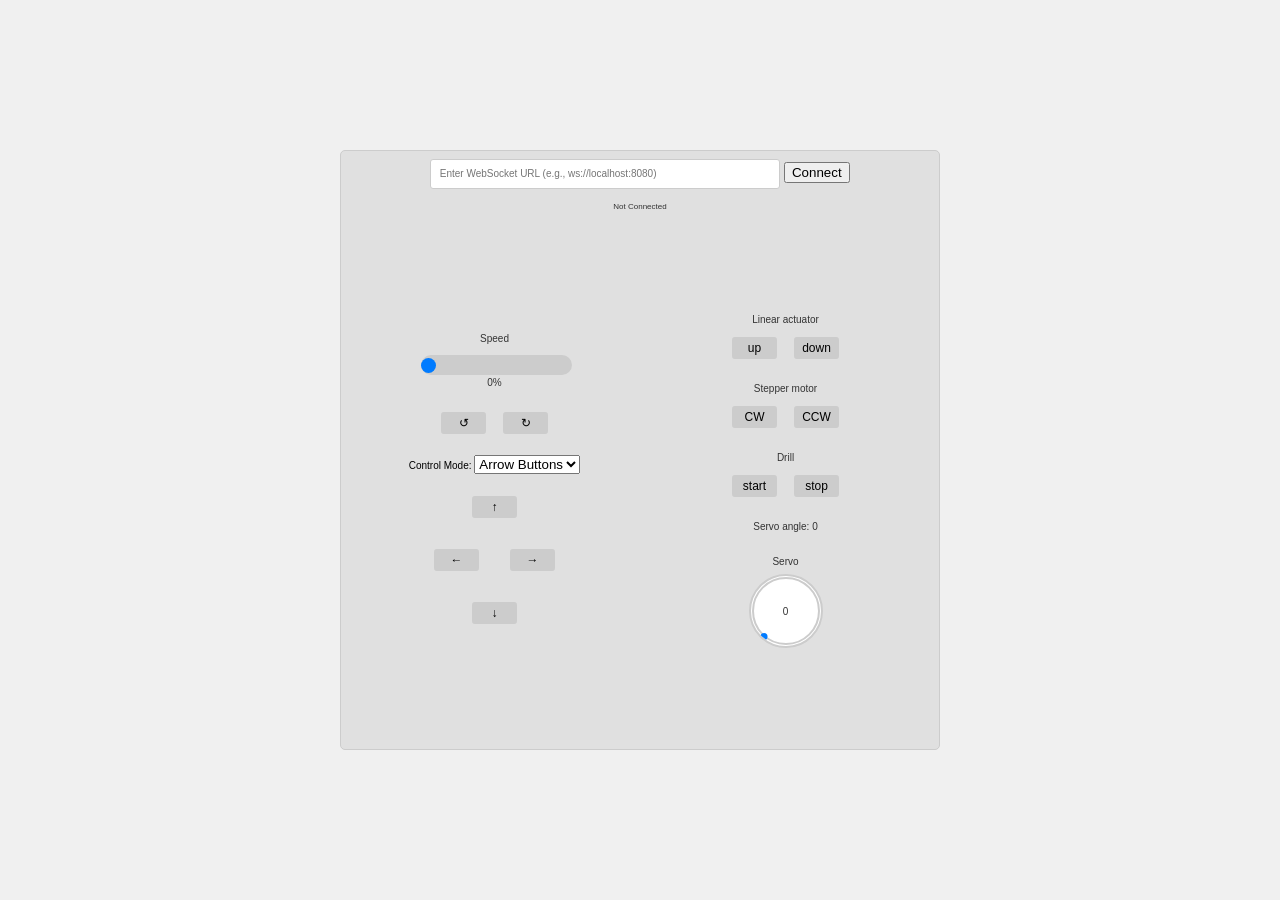
<file: websocket_controller/index.html>
<html lang="en"><head>
    <meta charset="UTF-8">
    <meta name="viewport" content="width=device-width, initial-scale=1.0, maximum-scale=1.0, user-scalable=no">
    <title>Motor Control UI</title>
    <style>
        body {
            font-family: Arial, sans-serif;
            margin: 0;
            padding: 0;
            background-color: #f0f0f0;
            height: 100vh;
            display: flex;
            justify-content: center;
            align-items: center;
            overflow: hidden;
        }
        .container {
            background-color: #e0e0e0;
            padding: 8px;
            border: 1px solid #ccc;
            border-radius: 5px;
            width: 95vw;
            max-width: 600px;
            height: 90vh;
            max-height: 600px;
            display: flex;
            flex-direction: column;
            box-sizing: border-box;
            transition: all 0.3s ease;
        }
        .websocket-section {
            width: 100%;
            text-align: center;
            margin-bottom: 10px;
        }
        .panels {
            display: flex;
            width: 100%;
            flex-wrap: wrap;
            height: 100%;
            box-sizing: border-box;
        }
        .left-panel, .right-panel {
            flex: 1;
            padding: 4px;
            display: flex;
            flex-direction: column;
            justify-content: center;
            align-items: center;
            min-width: 45%;
            box-sizing: border-box;
            transition: all 0.3s ease;
        }
        .button {
            width: 45px;
            height: 22px;
            margin: calc(0.5vh + 1px);
            background-color: #ccc;
            border: none;
            border-radius: 3px;
            cursor: pointer;
            font-size: 12px;
            display: inline-block;
            outline: none;
            transition: all 0.3s ease;
        }
        .button:hover {
            background-color: #bbb;
        }
        .selected {
            background-color: #007bff;
            color: white;
        }
        .button:disabled {
            background-color: #999;
            cursor: not-allowed;
        }
        .control-group {
            margin: calc(0.8vh + 2px) 0;
            text-align: center;
            transition: all 0.3s ease;
        }
        .directional-controls {
            display: flex;
            flex-direction: column;
            align-items: center;
            gap: 20px;
            transition: all 0.3s ease;
        }
        .directional-row {
            display: flex;
            justify-content: center;
            gap: 20px;
            transition: all 0.3s ease;
        }
        .rotation-buttons {
            display: flex;
            justify-content: center;
            gap: 6px;
            transition: all 0.3s ease;
        }
        .servo-dial {
            width: 70px;
            height: 70px;
            border: 2px solid #ccc;
            border-radius: 50%;
            position: relative;
            background: #fff;
            cursor: pointer;
            overflow: hidden;
            transition: all 0.3s ease;
        }
        .servo-dial-canvas {
            width: 100%;
            height: 100%;
            border-radius: 50%;
        }
        .servo-dial-knob {
            position: absolute;
            width: 7px;
            height: 7px;
            background: #007bff;
            border-radius: 50%;
            top: calc(0.5vw + 2px);
            left: 50%;
            transform: translateX(-50%) rotate(0deg);
            z-index: 2;
            transition: top 0.05s linear, left 0.05s linear; /* Smoother, faster transition */
        }
        .servo-dial-value {
            position: absolute;
            top: 50%;
            left: 50%;
            transform: translate(-50%, -50%);
            font-size: 10px;
            color: #333;
            z-index: 3;
            transition: all 0.3s ease;
        }
        .label {
            font-size: 10px;
            color: #333;
            display: block;
            margin-bottom: calc(0.5vh + 2px);
            transition: all 0.3s ease;
        }
        .horizontal-buttons {
            display: flex;
            justify-content: center;
            gap: 6px;
            transition: all 0.3s ease;
        }
        .websocket-input {
            width: 60%;
            margin-bottom: calc(0.5vh + 2px);
            padding: calc(0.5vw + 2px);
            font-size: 10px;
            border: 1px solid #ccc;
            border-radius: 3px;
            transition: all 0.3s ease;
        }
        .connection-status {
            margin-top: calc(0.5vh + 2px);
            font-size: 8px;
            color: #333;
            transition: all 0.3s ease;
        }
        .speed-slider {
            width: 100%;
            margin-top: 5px;
            height: 20px;
            -webkit-appearance: none;
            appearance: none;
            background: #ccc;
            border-radius: 10px;
            outline: none;
            transition: all 0.3s ease;
            touch-action: none;
            -webkit-user-select: none;
        }
        .speed-slider::-webkit-slider-thumb {
            -webkit-appearance: none;
            width: 15px;
            height: 15px;
            background: #007bff;
            border-radius: 50%;
            cursor: pointer;
            transition: all 0.3s ease;
        }
        .speed-slider::-moz-range-thumb {
            width: 15px;
            height: 15px;
            background: #007bff;
            border-radius: 50%;
            cursor: pointer;
            transition: all 0.3s ease;
        }
        .speed-label {
            font-size: 10px;
            color: #333;
            margin-top: 5px;
            transition: all 0.3s ease;
        }
        .joystick {
            width: 100px;
            height: 100px;
            position: relative;
            background: #e0e0e0;
            border-radius: 50%;
            overflow: hidden;
            touch-action: none;
            transition: all 0.3s ease;
        }
        .joystick-base {
            width: 100%;
            height: 100%;
            background: radial-gradient(circle, #ccc 0%, #aaa 70%);
            border-radius: 50%;
        }
        .joystick-stick {
            width: 30px;
            height: 30px;
            background: #007bff;
            border-radius: 50%;
            position: absolute;
            top: 50%;
            left: 50%;
            transform: translate(-50%, -50%);
            transition: top 0.03s linear, left 0.03s linear; /* Faster, smoother transition */
        }
        .control-mode-toggle {
            margin: calc(0.5vh + 2px) 0;
            font-size: 10px;
        }
        .hidden {
            display: none;
        }
        .prevent-select {
            -webkit-user-select: none;
            -ms-user-select: none;
            user-select: none;
        }

        @media (orientation: landscape) and (max-width: 667px) and (max-height: 375px) {
            .container {
                width: 95vw;
                height: 90vh;
                padding: 6px;
            }
            .panels {
                flex-direction: row;
            }
            .left-panel, .right-panel {
                padding: 3px;
                min-width: 45%;
                flex-grow: 1;
            }
            .button {
                width: 45px;
                height: 22px;
                font-size: 12px;
                margin: calc(0.5vh + 1px);
            }
            .servo-dial {
                width: 70px;
                height: 70px;
            }
            .servo-dial-knob {
                width: 7px;
                height: 7px;
                top: calc(0.5vw + 2px);
            }
            .label, .servo-dial-value, .websocket-input, .speed-label {
                font-size: 10px;
            }
            .connection-status {
                font-size: 8px;
            }
            .directional-controls {
                gap: 18px;
            }
            .directional-row {
                gap: 18px;
            }
            .rotation-buttons, .horizontal-buttons {
                gap: 5px;
            }
            .speed-slider {
                height: 18px;
            }
            .speed-slider::-webkit-slider-thumb, .speed-slider::-moz-range-thumb {
                width: 12px;
                height: 12px;
            }
            .joystick {
                width: 90px;
                height: 90px;
            }
            .joystick-stick {
                width: 25px;
                height: 25px;
            }
        }

        .button, .servo-dial, .speed-slider, .joystick {
            touch-action: manipulation;
        }
    </style>
</head>
<body>
    <div class="container">
        <div class="websocket-section">
            <input type="text" id="websocketUrl" class="websocket-input" placeholder="Enter WebSocket URL (e.g., ws://localhost:8080)">
            <button id="connectButton">Connect</button>
            <div id="connectionStatus" class="connection-status">Not Connected</div>
        </div>
        <div class="panels prevent-select">
            <div class="left-panel">
                <div class="control-group">
                    <span class="label">Speed</span>
                    <input type="range" class="speed-slider" id="speedSlider" min="0" max="100" value="0">
                    <span class="speed-label" id="speedValue">0%</span>
                </div>
                <div class="control-group">
                    <div class="rotation-buttons">
                        <button class="button" id="rotateCCW">↺</button>
                        <button class="button" id="rotateCW">↻</button>
                    </div>
                </div>
                <div class="control-group control-mode-toggle">
                    <label for="controlMode">Control Mode: </label>
                    <select id="controlMode">
                        <option value="arrows" selected>Arrow Buttons</option>
                        <option value="joystick">Joystick</option>
                    </select>
                </div>
                <div class="control-group directional-controls" id="arrowControls">
                    <div class="directional-row">
                        <button class="button" id="up">↑</button>
                    </div>
                    <div class="directional-row">
                        <button class="button" id="left">←</button>
                        <button class="button" id="right">→</button>
                    </div>
                    <div class="directional-row">
                        <button class="button" id="down">↓</button>
                    </div>
                </div>
                <div class="control-group hidden" id="joystickControls">
                    <span class="label">Joystick</span>
                    <div class="joystick" id="joystick">
                        <div class="joystick-base"></div>
                        <div class="joystick-stick" id="joystickStick"></div>
                    </div>
                </div>
            </div>
            <div class="right-panel">
                <div class="control-group">
                    <span class="label">Linear actuator</span>
                    <div class="horizontal-buttons">
                        <button class="button" id="linearUp">up</button>
                        <button class="button" id="linearDown">down</button>
                    </div>
                </div>
                <div class="control-group">
                    <span class="label">Stepper motor</span>
                    <div class="horizontal-buttons">
                        <button class="button" id="stepperCW">CW</button>
                        <button class="button" id="stepperCCW">CCW</button>
                    </div>
                </div>
                <div class="control-group">
                    <span class="label">Drill</span>
                    <div class="horizontal-buttons">
                        <button class="button" id="drillStart">start</button>
                        <button class="button" id="drillStop">stop</button>
                    </div>
                </div>
                <div class="control-group">
                    <span id="servoAngleLabel" class="label">Servo angle: 0</span>
                </div>
                <div class="control-group">
                    <span class="label">Servo</span>
                    <div class="servo-dial">
                        <canvas class="servo-dial-canvas" width="70" height="70"></canvas>
                        <div class="servo-dial-knob" id="knob"></div>
                        <span class="servo-dial-value" id="dialValue">0</span>
                    </div>
                </div>
            </div>
        </div>
    </div>

    <script>
        // WebSocket variables
        let ws;
        let commandInterval;
        let lastValidAngle = 45;
        let activeTouchId = null;
        let isDraggingSlider = false;

        // Servo dial variables
        const canvas = document.querySelector('.servo-dial-canvas');
        const ctx = canvas.getContext('2d');
        const knob = document.getElementById('knob');
        const dialValueDisplay = document.getElementById('dialValue');
        const servoAngleLabel = document.getElementById('servoAngleLabel');
        const radius = 31;
        const centerX = canvas.width / 2;
        const centerY = canvas.height / 2;
        let isDragging = false;
        const START_ANGLE = 45;   // 0 value at 45 degrees (left-bottom)
        const END_ANGLE = 315;    // 120 value at 315 degrees (right-bottom)
        const ANGLE_RANGE = 270;  // Total range of motion (45° to 315°)
        const UI_ROTATION_OFFSET = 90; // Rotate UI clockwise by 90°

        // Speed slider variables
        const speedSlider = document.getElementById('speedSlider');
        const speedValueDisplay = document.getElementById('speedValue');

        // Joystick variables
        const joystick = document.getElementById('joystick');
        const joystickStick = document.getElementById('joystickStick');
        let joystickCenterX, joystickCenterY, joystickRadius;
        let isJoystickDragging = false;

        // Control mode elements
        const controlModeSelect = document.getElementById('controlMode');
        const arrowControls = document.getElementById('arrowControls');
        const joystickControls = document.getElementById('joystickControls');

        // Drill button references
        const drillStartButton = document.getElementById('drillStart');
        const drillStopButton = document.getElementById('drillStop');

        // Draw the dial background and gradient with UI rotation
        function drawDial(value) {
            const percentage = value / 120;
            const startRad = ((START_ANGLE + UI_ROTATION_OFFSET) * Math.PI) / 180;
            const sweepAngle = (percentage * ANGLE_RANGE * Math.PI) / 180;

            ctx.clearRect(0, 0, canvas.width, canvas.height);
            ctx.beginPath();
            ctx.arc(centerX, centerY, 33, 0, Math.PI * 2);
            ctx.fillStyle = '#fff';
            ctx.fill();
            ctx.strokeStyle = '#ccc';
            ctx.lineWidth = 2;
            ctx.stroke();

            ctx.beginPath();
            ctx.moveTo(centerX, centerY);
            ctx.arc(centerX, centerY, 33, startRad, startRad + sweepAngle, false);
            ctx.fillStyle = '#007bff';
            ctx.fill();
        }

        // Update knob position and value with UI rotation
        function updateKnob(angleDegrees) {
            let normalizedAngle = angleDegrees % 360;
            if (normalizedAngle < 0) normalizedAngle += 360;

            // Clamp to the range 45° to 315°
            if (normalizedAngle > END_ANGLE && normalizedAngle < START_ANGLE) {
                normalizedAngle = END_ANGLE; // Snap to max (315°)
            } else if (normalizedAngle < START_ANGLE) {
                normalizedAngle = START_ANGLE; // Snap to min (45°)
            }

            const value = Math.min(120, Math.round(((normalizedAngle - START_ANGLE) / ANGLE_RANGE) * 120));
            const visualAngle = normalizedAngle + UI_ROTATION_OFFSET; // Rotate UI clockwise
            const rad = (visualAngle * Math.PI) / 180;

            const knobX = centerX + radius * Math.cos(rad);
            const knobY = centerY + radius * Math.sin(rad);

            requestAnimationFrame(() => {
                knob.style.top = `${knobY}px`;
                knob.style.left = `${knobX}px`;
                drawDial(value);
                dialValueDisplay.textContent = value;
                servoAngleLabel.textContent = `Servo angle: ${value}`;
            });

            sendWebSocketMessageImmediately({ command: "servo", value: value });
            lastValidAngle = normalizedAngle;
        }

        // Update speed slider value and send via WebSocket
        function updateSpeed(value) {
            value = Math.min(Math.max(parseInt(value, 10), 0), 100);
            requestAnimationFrame(() => {
                speedValueDisplay.textContent = `${value}%`;
                speedSlider.value = value;
            });
            sendWebSocketMessageImmediately({ command: "speed", value: value });
        }

        // Servo Dial Event Listeners
        function setupServoDialListeners() {
            canvas.addEventListener('touchstart', handleTouchStart, { passive: false });
            canvas.addEventListener('touchmove', handleTouchMove, { passive: false });
            canvas.addEventListener('touchend', handleTouchEnd, { passive: false });
            canvas.addEventListener('mousedown', handleMouseDown);
            document.addEventListener('mousemove', handleMouseMove);
            document.addEventListener('mouseup', handleMouseUp);
        }

        function handleMouseDown(e) {
            e.preventDefault();
            isDragging = true;
            updateAngle(e);
        }

        function handleMouseMove(e) {
            if (!isDragging) return;
            e.preventDefault();
            updateAngle(e);
        }

        function handleMouseUp() {
            isDragging = false;
        }

        function handleTouchStart(e) {
            e.preventDefault();
            if (e.touches.length > 0) {
                activeTouchId = e.touches[0].identifier;
                isDragging = true;
                updateAngle({ type: 'touch', clientX: e.touches[0].clientX, clientY: e.touches[0].clientY });
            }
        }

        function handleTouchMove(e) {
            e.preventDefault();
            if (isDragging && e.touches.length > 0) {
                let touch = Array.from(e.touches).find(t => t.identifier === activeTouchId) || e.touches[0];
                updateAngle({ type: 'touch', clientX: touch.clientX, clientY: touch.clientY });
            }
        }

        function handleTouchEnd(e) {
            e.preventDefault();
            if (isDragging) {
                isDragging = false;
                activeTouchId = null;
            }
        }

        function updateAngle(e) {
            let clientX, clientY;
            if (e.type === 'touch') {
                clientX = e.clientX - canvas.getBoundingClientRect().left;
                clientY = e.clientY - canvas.getBoundingClientRect().top;
            } else {
                clientX = e.clientX - canvas.getBoundingClientRect().left;
                clientY = e.clientY - canvas.getBoundingClientRect().top;
            }

            const dx = clientX - centerX;
            const dy = clientY - centerY;
            let angleDegrees = Math.atan2(dy, dx) * 180 / Math.PI;
            if (angleDegrees < 0) angleDegrees += 360;

            // Adjust input angle to match the original range (undo UI rotation)
            angleDegrees = (angleDegrees - UI_ROTATION_OFFSET + 360) % 360;

            const distance = Math.sqrt(dx * dx + dy * dy);
            if (distance > radius) {
                const angleRad = Math.atan2(dy, dx);
                clientX = centerX + radius * Math.cos(angleRad);
                clientY = centerY + radius * Math.sin(angleRad);
            }

            updateKnob(angleDegrees);
        }

        // Joystick functions
        function updateJoystickPosition(e) {
            if (!isJoystickDragging) return;

            const rect = joystick.getBoundingClientRect();
            let clientX = e.type === 'touch' ? e.clientX - rect.left : e.clientX - rect.left;
            let clientY = e.type === 'touch' ? e.clientY - rect.top : e.clientY - rect.top;

            let dx = clientX - joystickCenterX;
            let dy = clientY - joystickCenterY;
            let distance = Math.sqrt(dx * dx + dy * dy);

            if (distance > joystickRadius) {
                const angle = Math.atan2(dy, dx);
                dx = joystickRadius * Math.cos(angle);
                dy = joystickRadius * Math.sin(angle);
            }

            requestAnimationFrame(() => {
                joystickStick.style.left = `${joystickCenterX + dx}px`;
                joystickStick.style.top = `${joystickCenterY + dy}px`;
                joystickStick.style.display = 'block';
            });

            const xValue = Math.round((dx / joystickRadius) * 100);
            const yValue = Math.round((dy / joystickRadius) * 100);
            sendWebSocketMessageImmediately({ command: "joystick", x: xValue, y: yValue });
        }

        function setupJoystickListeners() {
            joystick.addEventListener('mousedown', handleJoystickMouseDown);
            document.addEventListener('mousemove', handleJoystickMouseMove);
            document.addEventListener('mouseup', handleJoystickMouseUp);
            joystick.addEventListener('touchstart', handleJoystickTouchStart, { passive: false });
            joystick.addEventListener('touchmove', handleJoystickTouchMove, { passive: false });
            joystick.addEventListener('touchend', handleJoystickTouchEnd, { passive: false });

            updateJoystickDimensions();
        }

        function updateJoystickDimensions() {
            const rect = joystick.getBoundingClientRect();
            joystickCenterX = rect.width / 2;
            joystickCenterY = rect.height / 2;
            joystickRadius = rect.width / 2 - joystickStick.offsetWidth / 2;
            resetJoystick();
        }

        function handleJoystickTouchStart(e) {
            e.preventDefault();
            if (controlModeSelect.value !== 'joystick' || e.touches.length === 0) return;
            activeTouchId = e.touches[0].identifier;
            isJoystickDragging = true;
            updateJoystickPosition({ type: 'touch', clientX: e.touches[0].clientX, clientY: e.touches[0].clientY });
        }

        function handleJoystickTouchMove(e) {
            e.preventDefault();
            if (!isJoystickDragging || controlModeSelect.value !== 'joystick') return;
            let touch = Array.from(e.touches).find(t => t.identifier === activeTouchId) || e.touches[0];
            updateJoystickPosition({ type: 'touch', clientX: touch.clientX, clientY: touch.clientY });
        }

        function handleJoystickTouchEnd(e) {
            e.preventDefault();
            if (!isJoystickDragging || controlModeSelect.value !== 'joystick') return;
            isJoystickDragging = false;
            activeTouchId = null;
            resetJoystick();
        }

        function handleJoystickMouseDown(e) {
            e.preventDefault();
            if (controlModeSelect.value !== 'joystick') return;
            isJoystickDragging = true;
            updateJoystickPosition(e);
        }

        function handleJoystickMouseMove(e) {
            if (!isJoystickDragging || controlModeSelect.value !== 'joystick') return;
            e.preventDefault();
            updateJoystickPosition(e);
        }

        function handleJoystickMouseUp() {
            if (!isJoystickDragging || controlModeSelect.value !== 'joystick') return;
            isJoystickDragging = false;
            resetJoystick();
        }

        function resetJoystick() {
            requestAnimationFrame(() => {
                joystickStick.style.left = `${joystickCenterX}px`;
                joystickStick.style.top = `${joystickCenterY}px`;
                joystickStick.style.display = 'block';
            });
            if (controlModeSelect.value === 'joystick') {
                sendWebSocketMessageImmediately({ command: "joystick", x: 0, y: 0 });
            }
        }

        // Button Event Listeners
        function setupButtonListeners() {
            const buttons = document.querySelectorAll('.button');
            buttons.forEach(button => {
                button.addEventListener('mousedown', handleButtonPress);
                button.addEventListener('mouseup', handleButtonRelease);
                button.addEventListener('touchstart', handleButtonPress, { passive: false });
                button.addEventListener('touchend', handleButtonRelease, { passive: false });
            });
        }

        function handleButtonPress(e) {
            e.preventDefault();
            const button = e.target;
            if (button.id === 'drillStart') {
                button.classList.add('selected');
                button.disabled = true;
                sendWebSocketMessageImmediately({ command: button.id });
            } else if (controlModeSelect.value === 'arrows' && ['up', 'down', 'left', 'right'].includes(button.id)) {
                button.classList.add('selected');
                sendWebSocketMessageImmediately({ command: button.id });
            } else if (controlModeSelect.value === 'joystick' && ['up', 'down', 'left', 'right'].includes(button.id)) {
                return;
            } else {
                button.classList.add('selected');
                sendWebSocketMessageImmediately({ command: button.id });
            }
        }

        function handleButtonRelease(e) {
            e.preventDefault();
            const button = e.target;
            if (button.id === 'drillStop') {
                button.classList.remove('selected');
                drillStartButton.disabled = false;
                drillStartButton.classList.remove('selected');
                sendWebSocketMessageImmediately({ command: 'drillStop' });
            } else if (button.id === 'drillStart') {
                // No action on release
            } else if (controlModeSelect.value === 'arrows' && ['up', 'down', 'left', 'right'].includes(button.id)) {
                button.classList.remove('selected');
                sendWebSocketMessageImmediately({ command: `${button.id}:off` });
            } else if (controlModeSelect.value === 'joystick' && ['up', 'down', 'left', 'right'].includes(button.id)) {
                return;
            } else {
                button.classList.remove('selected');
                sendWebSocketMessageImmediately({ command: `${button.id}:stop` });
            }
        }

        // Speed Slider Event Listeners
        function setupSpeedSliderListeners() {
            speedSlider.addEventListener('mousedown', (e) => {
                e.preventDefault();
                isDraggingSlider = true;
                updateSliderPosition(e);
            });

            document.addEventListener('mousemove', (e) => {
                if (isDraggingSlider) {
                    e.preventDefault();
                    updateSliderPosition(e);
                }
            });

            document.addEventListener('mouseup', () => {
                isDraggingSlider = false;
            });

            speedSlider.addEventListener('touchstart', (e) => {
                e.preventDefault();
                if (e.touches.length > 0) {
                    activeTouchId = e.touches[0].identifier;
                    isDraggingSlider = true;
                    updateSliderPosition(e.touches[0]);
                }
            }, { passive: false });

            speedSlider.addEventListener('touchmove', (e) => {
                e.preventDefault();
                if (isDraggingSlider && e.touches.length > 0) {
                    let touch = Array.from(e.touches).find(t => t.identifier === activeTouchId) || e.touches[0];
                    updateSliderPosition(touch);
                }
            }, { passive: false });

            speedSlider.addEventListener('touchend', (e) => {
                e.preventDefault();
                if (isDraggingSlider) {
                    const touch = Array.from(e.changedTouches).find(t => t.identifier === activeTouchId);
                    if (touch) {
                        updateSliderPosition(touch);
                    }
                    isDraggingSlider = false;
                    activeTouchId = null;
                }
            }, { passive: false });
        }

        function updateSliderPosition(e) {
            const rect = speedSlider.getBoundingClientRect();
            const clientX = e.type === 'touch' ? e.clientX : e.clientX;
            const newValue = Math.min(
                Math.max(
                    Math.round(((clientX - rect.left) / rect.width) * 100),
                    0
                ),
                100
            );
            updateSpeed(newValue);
        }

        // WebSocket Event Listeners
        function setupWebSocketListeners() {
            document.getElementById('connectButton').addEventListener('click', connectWebSocket);
        }

        // Control Mode Toggle
        function setupControlModeToggle() {
            controlModeSelect.addEventListener('change', () => {
                if (controlModeSelect.value === 'arrows') {
                    arrowControls.classList.remove('hidden');
                    joystickControls.classList.add('hidden');
                    if (isJoystickDragging) {
                        isJoystickDragging = false;
                        resetJoystick();
                    }
                } else {
                    arrowControls.classList.add('hidden');
                    joystickControls.classList.remove('hidden');
                    updateJoystickDimensions();
                }
            });
        }

        // WebSocket functions
        function connectWebSocket() {
            const url = document.getElementById('websocketUrl').value;
            if (!url) {
                alert('Please enter a WebSocket URL');
                return;
            }

            if (ws) {
                ws.close();
            }

            ws = new WebSocket(url);
            ws.onopen = () => {
                document.getElementById('connectionStatus').textContent = 'Connected';
                document.getElementById('connectionStatus').style.color = 'green';
                startSendingCommands();
            };
            ws.onclose = () => {
                document.getElementById('connectionStatus').textContent = 'Not Connected';
                document.getElementById('connectionStatus').style.color = '#333';
                clearInterval(commandInterval);
            };
            ws.onerror = (error) => {
                console.error('WebSocket Error:', error);
                document.getElementById('connectionStatus').textContent = 'Connection Error';
                document.getElementById('connectionStatus').style.color = 'red';
            };
            ws.onmessage = (event) => {
                console.log('Message from server:', event.data);
            };
        }

        function startSendingCommands() {
            if (commandInterval) clearInterval(commandInterval);
            commandInterval = setInterval(sendCurrentCommands, 100);
        }

        function sendCurrentCommands() {
            if (!ws || ws.readyState !== WebSocket.OPEN) return;

            const commands = [];
            if (document.getElementById('rotateCCW').classList.contains('selected')) commands.push({ command: 'rotateCCW' });
            if (document.getElementById('rotateCW').classList.contains('selected')) commands.push({ command: 'rotateCW' });
            if (document.getElementById('linearUp').classList.contains('selected')) commands.push({ command: 'linearUp' });
            if (document.getElementById('linearDown').classList.contains('selected')) commands.push({ command: 'linearDown' });
            if (document.getElementById('stepperCW').classList.contains('selected')) commands.push({ command: 'stepperCW' });
            if (document.getElementById('stepperCCW').classList.contains('selected')) commands.push({ command: 'stepperCCW' });
            if (drillStartButton.classList.contains('selected')) commands.push({ command: 'drillStart' });

            if (controlModeSelect.value === 'arrows') {
                if (document.getElementById('up').classList.contains('selected')) commands.push({ command: 'up' });
                if (document.getElementById('down').classList.contains('selected')) commands.push({ command: 'down' });
                if (document.getElementById('left').classList.contains('selected')) commands.push({ command: 'left' });
                if (document.getElementById('right').classList.contains('selected')) commands.push({ command: 'right' });
            }

            if (commands.length > 0) {
                ws.send(JSON.stringify({ commands: commands }));
            }
        }

        function sendWebSocketMessageImmediately(message) {
            if (ws && ws.readyState === WebSocket.OPEN) {
                ws.send(JSON.stringify(message));
            }
        }

        // Initialize the application
        function init() {
            drawDial(0);
            updateKnob(START_ANGLE);
            updateSpeed(0);
            const buttons = document.querySelectorAll('.button');
            buttons.forEach(button => button.classList.remove('selected'));
            setupServoDialListeners();
            setupButtonListeners();
            setupSpeedSliderListeners();
            setupWebSocketListeners();
            setupJoystickListeners();
            setupControlModeToggle();
            arrowControls.classList.remove('hidden');
            joystickControls.classList.add('hidden');
            drillStartButton.disabled = false;
        }

        document.addEventListener('DOMContentLoaded', init);

        // Handle window resize
        window.addEventListener('resize', () => {
            updateJoystickDimensions();
            drawDial(parseInt(dialValueDisplay.textContent, 10) || 0);
            updateKnob(lastValidAngle);
        });
    </script>
</body></html>
</file>
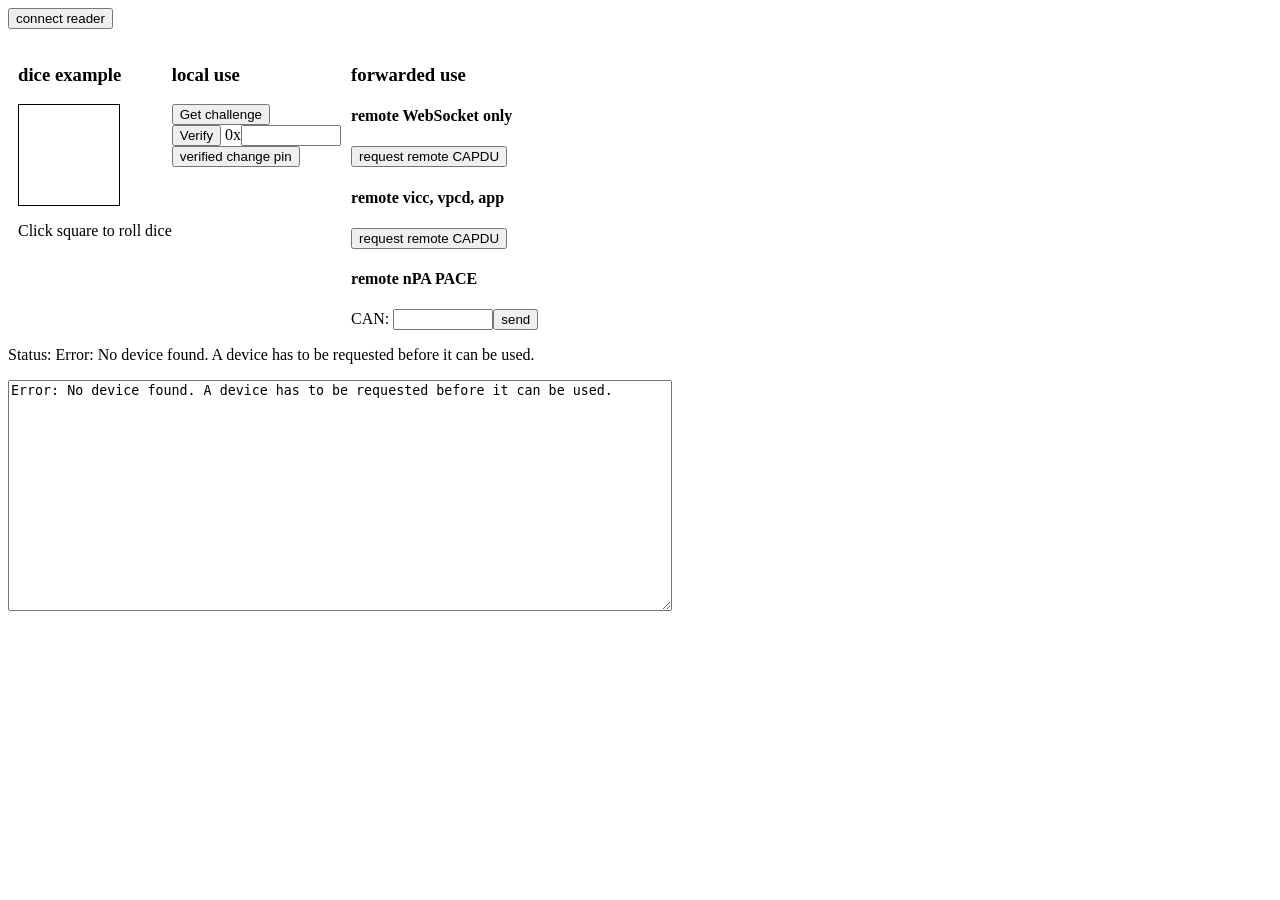
<file: webusb_ccid/index.html>
<html>
<head>
  <script type="module">
  /**
   * Demo showing smart card based authentication using WebUSB and CCID
   *
   * Copyright (C) 2017, Jan Birkholz <jbirkholz@users.noreply.github.com >
   */
  import * as ccid from "./ccid.js";
  import * as ifd from "./ifd.js";
  import * as capdu from "./capdu.js";
  import * as util from "./util.js";

  /**
   * Control displayed status HTML element
   */
  let status = { //TODO: idea to put status object into ifd.js and subscribe to it here
    clear: () => {
      document.querySelector("#status").textContent = "";
    },
    show: (message) => {
      document.querySelector("#status").textContent = message;
    }
  };

  /*
   * Custom Events
   */
  document.addEventListener("readerStatus", function (e) { //CustomEvent readerStatus, triggered by ifd.js on document
    status.show(e.detail);
  });
  document.addEventListener("logEvent", function(e) { //CustomEvent to update debug log
    util.log(e.detail);
    status.clear();
  });

  //page load
  window.addEventListener("load",()=>{
    status.clear();
    ifd.init().catch(error=>{status.show(error);util.log(error,true);throw error;});

    //action event handler
    document.getElementById("requestDevice").addEventListener("click",(clickEvent)=>{
      status.clear();
      return ifd.requestDevice(clickEvent).catch(error=>{status.show(error);util.log(error,true);throw error;});
    });

    //send GET_CHALLENGE to ifd
    document.getElementById("getChallenge").addEventListener("click",()=>{
      status.clear();
      let getChallengeAPDU = capdu.apdus.GET_CHALLENGE(1);
      return ifd.initCard().then(()=>{
        return ifd.sendAPDU(getChallengeAPDU).then(responseAPDU=>{
          util.log(responseAPDU);
        });
      });
    });

    //Verify based on given DF
    document.getElementById("verify").addEventListener("click",()=>{
      status.clear();
      let select = [0x00,0xA4,0x04,0x0C]; //select MF relative, no response expected
      //0x04 ~ select from MF Lc=path without MF identifier
      //0x0C ~ no response data (or proprietary on Le)
      //0x0E ~ Lc = 14Byte

      //build Lc,C from input hex string eg AB0001...
      let verifyPathHexString = document.getElementById("verifyPath").value.replace(/[\s,]/g, ""); //removed whitespaces
      let verifyPathArray = [];
      for(let i=0;i<verifyPathHexString.length;i+=2) {
        let byte = parseInt(verifyPathHexString.slice(i,i+2),16);
        verifyPathArray.push(byte);
      }
      let selectAPDU = new Uint8Array(select.length+1+verifyPathArray.length);
      selectAPDU.set(select,0);
      selectAPDU.set([verifyPathArray.length],select.length);
      selectAPDU.set(verifyPathArray,select.length+1);


      //select applet/file
      return ifd.sendAPDU(selectAPDU).then(responseAPDU=>{
        let data = responseAPDU.slice(0,responseAPDU.length-2); //1 Byte 0-255
        let statusWord = responseAPDU.slice(responseAPDU.length-2,responseAPDU.length);
        if(statusWord[0]!== 0x90 && statusWord[1]!==0x00) {
          let message = "SELECT applet unsuccessful.";
          status.show(message);
          throw new Error(message);
        }

      //verify
      let verifyApdu = new Uint8Array([0x00, 0x20, 0x00, 0x80]); //VERIFY P2:specific reference data e.g. DF
      return ifd.sendAPDU(verifyApdu).then(responseAPDU=>{
        let statusWord = responseAPDU.slice(responseAPDU.length-2,responseAPDU.length);
        if(statusWord[0]== 0x90 && statusWord[1]==0x00) {
          status.show("Authentication successful.")
        } else {
          //TODO: implement unsuccessful verify: 63 cb. [7816-4 Table 6]: 63~warning, cb~counter 11
          status.show("Authentication error.");
          throw new Error("Authentication error."); //caught in error below
        }
      });
    });
  });

  //change pin after verification
  document.getElementById("changePin").addEventListener("click",()=>{
    return ifd.sendAPDU(new Uint8Array([0x00, 0x24, 0x01, 0x80])).then(responseAPDU=>{ //0x24 - change reference data, 0x80~specific
      let statusWord = responseAPDU.slice(responseAPDU.length-2,responseAPDU.length);
      if(statusWord[0]== 0x90 && statusWord[1]==0x00) {
        status.show("Change Pin successful.")
      } else {
        status.show("Change Pin error.");
        throw new Error("Change Pin error.");
      }
    });
  });

  //PACE using remote terminal (using WebSocketServerPACE.py)
  let socket = null;
  document.getElementById("sendRemotePACE").addEventListener("click",()=>{
    let msg = document.getElementById("can").value;

      //demo receives apdu on WebSocket open and forwards response message
    if(socket === null || socket.readyState!=1) { //no socket or not opened
      return ifd.initCard().then(initialized=>{ //init card
        if(!initialized) throw new Error("Smart card init failed.");

        //open WebSocket
        socket = new WebSocket('ws://localhost:8081');
        socket.addEventListener("open", openEvent=>{
          socket.send(msg);
        });

        socket.addEventListener("message",msgEvent=>{ //in demo, server controls interaction
          let receivedAPDU = msgEvent.data;

          //extract APDU from Blob
          if(receivedAPDU instanceof Blob) { //python BINARY
            let blobReader = new FileReader();
            blobReader.addEventListener("loadend",event=>{
              let apduArrayBuffer = blobReader.result;
              let receivedAPDUUint8Array = new Uint8Array(apduArrayBuffer);

              //send APDU to ccid
              ifd.sendAPDU(receivedAPDUUint8Array).then(responseAPDU=>{
                util.log(responseAPDU);
                //forward response
                socket.send(responseAPDU);
              });
            });
            blobReader.readAsArrayBuffer(receivedAPDU);
          }
          if(typeof receivedAPDU === "string") {
            if(receivedAPDU==="-1") util.log("PACE failed!");
            if(receivedAPDU==="0") util.log("PACE established!");
          }
        });

        socket.addEventListener("close",closeEvent=>{
          util.log("WebSocket closed.");
        });
      });
    } else {
      //assume card is still initialized
      socket.send(msg);
    }
  });

  //forward remote APDUs (using WebSocketServer.py)
  let remoteAPDUsocket = null;
  document.getElementById("remoteAPDU").addEventListener("click",()=>{
    //demo receives apdu on WebSocket open and forwards response message
    if(remoteAPDUsocket === null || remoteAPDUsocket.readyState!=1) {
      return ifd.initCard().then(initialized=>{ //init card
        if(!initialized) throw new Error("Smart card init failed.");

        //open WebSocket
        remoteAPDUsocket = new WebSocket('ws://localhost:8082');
        remoteAPDUsocket.addEventListener("open", openEvent=>{
          remoteAPDUsocket.send(""); //empty string to start server process
        });

        remoteAPDUsocket.addEventListener("message",msgEvent=>{ //in demo, server controls interaction
          let receivedAPDU = msgEvent.data;

          //extract APDU from Blob
          if(receivedAPDU instanceof Blob) {
            let blobReader = new FileReader();
            blobReader.addEventListener("loadend",event=>{
              let apduArrayBuffer = blobReader.result;
              let receivedAPDUUint8Array = new Uint8Array(apduArrayBuffer);

              //send APDU to ccid
              ifd.sendAPDU(receivedAPDUUint8Array).then(responseAPDU=>{
                util.log(responseAPDU);
                //forward response
                remoteAPDUsocket.send(responseAPDU);
              });
            });
            blobReader.readAsArrayBuffer(receivedAPDU);
          } else {
            throw new Error("Blob encoded APDU expected from WebSocket server.");
          }
        });

        remoteAPDUsocket.addEventListener("close",closeEvent=>{
          util.log("WebSocket closed.");
        });
      });
    } else {
      //assume card is still initialized
      remoteAPDUsocket.send("");
    }
  });

  //forward reader to a websocket server running vicc, which then connects to vpcd (app)
  let viccvpcdSocket = null;
  document.getElementById("viccvpcd").addEventListener("click",()=>{

  if(viccvpcdSocket === null || viccvpcdSocket.readyState!=1) { //no socket or not opened
    return ifd.initCard().then(initialized=>{ //init card
    if(!initialized) throw new Error("Smart card init failed.");

    //open WebSocket
    viccvpcdSocket = new WebSocket('ws://localhost:8083');
    viccvpcdSocket.addEventListener("open", openEvent=>{
      viccvpcdSocket.send("");
    });

    viccvpcdSocket.addEventListener("message",msgEvent=>{ //in demo, server controls interaction
      let receivedAPDU = msgEvent.data;

      //extract APDU from Blob
      if(receivedAPDU instanceof Blob) {
        let blobReader = new FileReader();
        blobReader.addEventListener("loadend",event=>{
          let apduArrayBuffer = blobReader.result;
          let receivedAPDUUint8Array = new Uint8Array(apduArrayBuffer);

          //send APDU to ccid
          ifd.sendAPDU(receivedAPDUUint8Array).then(responseAPDU=>{
            util.log(responseAPDU);
            //forward response
            viccvpcdSocket.send(responseAPDU);
          });
        });
        blobReader.readAsArrayBuffer(receivedAPDU);
      } else {
        throw new Error("Blob encoded APDU expected from WebSocket server.");
      }
    });

    viccvpcdSocket.addEventListener("close",closeEvent=>{
      util.log("WebSocket closed.");
    });
  });
  } else {
    //assume card is still initialized
    viccvpcdSocket.send("");
  }
  });

    //dice example using random number from ifd
    let diceElement = document.querySelector("svg#diceSvg");
    diceElement.addEventListener("click", clickEvent => {
      status.clear();
      let getChallengeAPDU = capdu.apdus.GET_CHALLENGE(6); //6 bytes to have a multiple of 6 for the dice (252*6 and 4*6)
      return ifd.initCard().then(()=>{
        return ifd.sendAPDU(getChallengeAPDU).then(responseAPDU=>{
          if(typeof responseAPDU === 'undefined' || responseAPDU.length === 0) throw new Error("Smart card provided no response.");
          util.log(responseAPDU);
          let statusWord = responseAPDU.slice(responseAPDU.length-2,responseAPDU.length);
          if(statusWord[0]!== 0x90 && statusWord[1]!==0x00) throw new Error("Smart card signals error: "+statusWord[0]+" "+statusWord[1]);
          let randomNumberBytes = responseAPDU.slice(0,responseAPDU.length-2); //1 Byte 0-255
          util.log(randomNumberBytes);
          let dicenumber = 7;
          for(let i=0;i<randomNumberBytes.length;i++) {
            let byte = randomNumberBytes[i];
            if(byte<252) { //multiple of 6
              dicenumber=byte%6+1;
            }
            if(i==randomNumberBytes.length-1) { //we have 6 times a number >=252
              //rebuild last number by combining last 2 bits of each of the 6 numbers
              let combinedNumber = 0x00; //will be 0<=x<=23
              for(let j=0;j<randomNumberBytes.length;j++) {
                let lastTwoBits = randomNumberBytes[j]&0x03; //-> 0, 1, 2 or 3
                if(j>0) lastTwoBits++; //for summing up
                combinedNumber+=lastTwoBits;
              }
              dicenumber = combinedNumber%6 +1;
            }
          }

          //let firstRandomNumberByte = randomNumberBytes[0];
          //let diceNumber = firstRandomNumberByte%6+1;
          //diceElement.innerHTML = "<div style='text-align:center;vertical-align:middle;line-height:100px;'>"+diceNumber+"</div>";
          let svgDice = document.querySelector("svg#diceSvg");
          for(var item of document.querySelector("svg#diceSvg").children) {item.style.display ="none";}
          if(isNaN(dicenumber)) dicenumber = 7; //error case
          document.querySelector("svg#diceSvg :nth-child("+dicenumber+")").style.display = "block";
        });
      });
    });

  }); //end of load
  </script>
</head>
<body>
  <p><button id="requestDevice">connect reader</button></p>
  <div id="row2" style="float:left;margin-left:10px;">
    <h3>dice example</h3>
    <svg id="diceSvg" style="border: 1px solid black;width:100px;height:100px;">
      <g style="display:none;"><circle cx="50" cy="50" r="10" fill="black" /></circle></g> <!-- stroke="green" stroke-width="4" -->
      <g style="display:none;" fill="black" >
        <circle cx="25" cy="25" r="10"/></circle>
        <circle cx="75" cy="75" r="10"/></circle>
      </g>
      <g style="display:none;" fill="black" >
        <circle cx="25" cy="25" r="10"/></circle>
        <circle cx="50" cy="50" r="10"/></circle>
        <circle cx="75" cy="75" r="10"/></circle>
      </g>
      <g style="display:none;" fill="black" >
        <circle cx="25" cy="25" r="10"/></circle>
        <circle cx="75" cy="25" r="10"/></circle>
        <circle cx="75" cy="75" r="10"/></circle>
        <circle cx="25" cy="75" r="10"/></circle>
      </g>
      <g style="display:none;" fill="black" >
        <circle cx="20" cy="20" r="10"/></circle>
        <circle cx="80" cy="20" r="10"/></circle>
        <circle cx="50" cy="50" r="10"/></circle>
        <circle cx="80" cy="80" r="10"/></circle>
        <circle cx="20" cy="80" r="10"/></circle>
      </g>
      <g style="display:none;" fill="black" >
        <circle cx="25" cy="25" r="10"/></circle>
        <circle cx="75" cy="25" r="10"/></circle>
        <circle cx="50" cy="25" r="10"/></circle>
        <circle cx="50" cy="75" r="10"/></circle>
        <circle cx="75" cy="75" r="10"/></circle>
        <circle cx="25" cy="75" r="10"/></circle>
      </g>
      <g style="display:none;" fill="black" >
        <text x="30" y="50">Error</text>
      </g>
    </svg>
    <p>Click square to roll dice</p>
    </div>
    <div style="float:left">
      <h3>local use</h4>
      <button id="getChallenge">Get challenge</button><br />
      <button id="verify">Verify</button>
      0x<input id="verifyPath" type="text" style="width:100px"></input>
      <br /><button id="changePin">verified change pin</button>
    </div>
    <div style="float:left;margin-left:10px;">
      <h3>forwarded use</h3>
      <div>
        <h4>remote WebSocket only</h4>
      <button id="remoteAPDU">request remote CAPDU</button>
      </div>
      <div>
        <h4>remote vicc, vpcd, app</h4>
         <!--Remote WebSocket server accepting CAPDUs from virtual smartcard (vicc), which communicates (remote) with a virtual reader (vpcd), which is attached to the smartcard application.-->
        <button id="viccvpcd">request remote CAPDU</button>
      </div>
      <div>
      <h4>remote nPA PACE</h4>
      CAN: <input id="can" type="text" style="width:100px"></input><button id="sendRemotePACE">send</button>
      <!--<p id="canAnswer">&nbsp;</p>-->
      </div>
    </div>

  <div style="clear:both"></div>
  <p>Status: <span id="status"></span></p> <!-- rename to error -->
  <p><textarea id="log" readonly rows="15" cols="80"></textarea></p>
</body>
</html>
</file>
